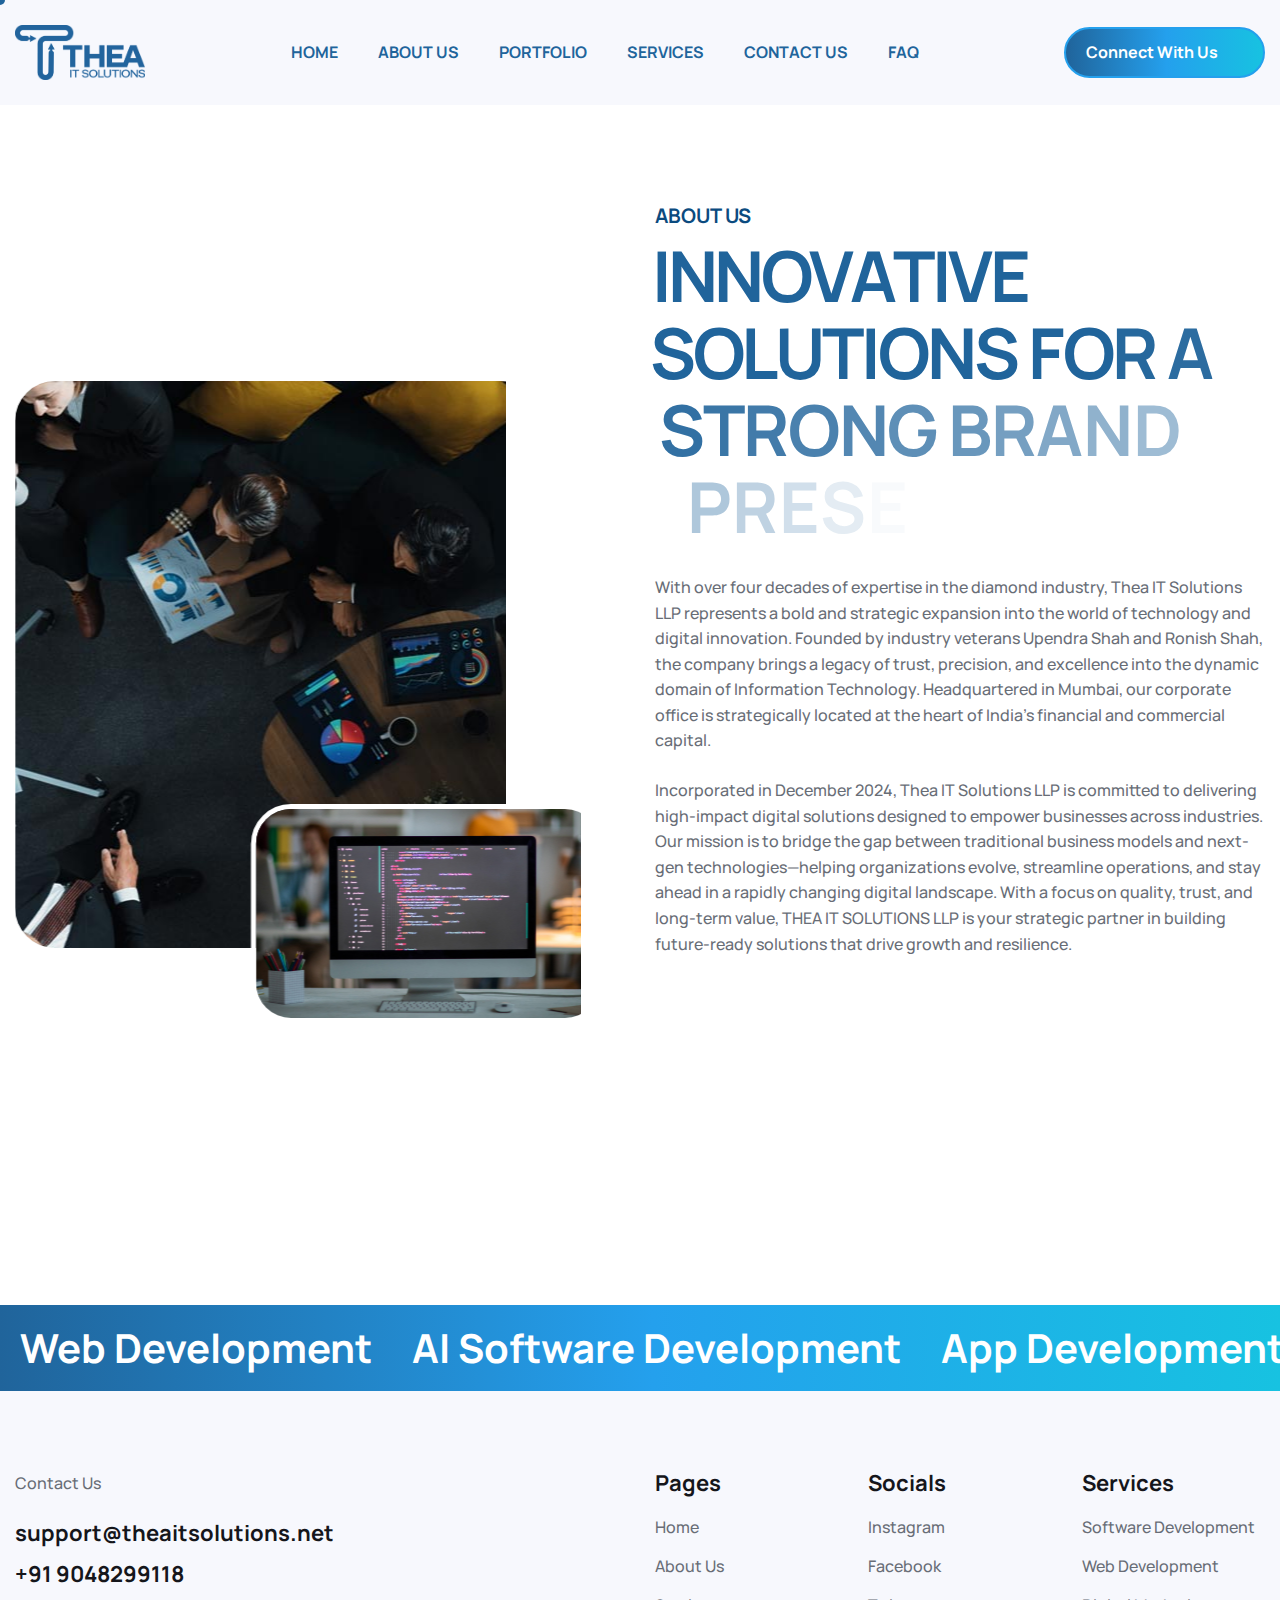
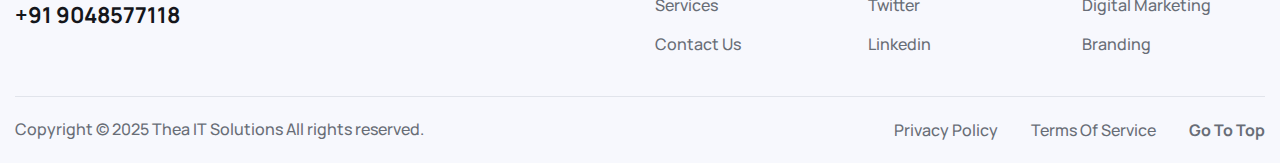
<file: about.html>
<!DOCTYPE html>
<html lang="zxx">


<head>
    <!-- Primary Meta Tags -->
    <title>Thea IT Solutions</title>
    <meta name="description"
        content="Explore the best Software company in India. To grow your business, Thea IT Solutions provides branding, marketing, and digital strategies. Get in touch with us." />
    <meta name="viewport" content="width=device-width, initial-scale=1">
    <!-- Open Graph / Facebook -->
    <meta property="og:type" content="website" />
    <meta property="og:url" content="https://theaitsolutions.net/" />
    <meta property="og:title" content="Thea IT Solutions" />
    <meta property="og:description"
        content="Explore the best Software company in India. To grow your business, Thea IT Solutions provides branding, marketing, and digital strategies. Get in touch with us." />
    <meta property="og:image" content="https://theaitsolutions.net/static/images/meta-tags.png" />

    <!-- Twitter -->
    <meta property="twitter:card" content="summary_large_image" />
    <meta property="twitter:url" content="https://theaitsolutions.net/" />
    <meta property="twitter:title" content="Thea IT Solutions" />
    <meta property="twitter:description"
        content="Explore the best Software company in India. To grow your business, Thea IT Solutions provides branding, marketing, and digital strategies. Get in touch with us." />
    <meta property="twitter:image" content="https://theaitsolutions.net/static/images/meta-tags.png" />

    <link rel="apple-touch-icon" sizes="180x180" href="/asset/favicon/apple-touch-icon.png">
    <link rel="icon" type="image/png" sizes="32x32" href="/asset/favicon/favicon-32x32.png">
    <link rel="icon" type="image/png" sizes="16x16" href="/asset/favicon/favicon-16x16.png">
    <link rel="manifest" href="/asset/favicon/site.webmanifest">
    <!-- Google Fonts Css-->
    <link rel="preconnect" href="https://fonts.googleapis.com/">
    <link rel="preconnect" href="https://fonts.gstatic.com/" crossorigin>
    <link href="https://fonts.googleapis.com/css2?family=Manrope:wght@400;500;700&amp;display=swap" rel="stylesheet">
    <link rel="stylesheet" href="https://cdnjs.cloudflare.com/ajax/libs/font-awesome/6.6.0/css/all.min.css" integrity="sha512-Kc323vGBEqzTmouAECnVceyQqyqdsSiqLQISBL29aUW4U/M7pSPA/gEUZQqv1cwx4OnYxTxve5UMg5GT6L4JJg==" crossorigin="anonymous" referrerpolicy="no-referrer"/>
    <link rel="canonical" href="https://theaitsolutions.net/about.html" />
    <!-- Bootstrap Css -->
    <link href="asset/css/bootstrap.min.css" rel="stylesheet" media="screen">
    <!-- SlickNav Css -->
    <link href="asset/css/slicknav.min.css" rel="stylesheet">
    <!-- Swiper Css -->
    <link rel="stylesheet" href="asset/css/swiper-bundle.min.css">
    <!-- Font Awesome Icon Css-->
    <link href= "https://theaitsolutions.net/asset/acss/all.css" rel="stylesheet" media="screen">
    <!-- Animated Css -->
    <link href= "asset/css/animate.css" rel="stylesheet">
    <!-- Magnific Popup Core Css File -->
    <link rel="stylesheet" href="asset/css/magnific-popup.css">
    <!-- Main Custom Css -->
    <link href= "asset/css/custom.css" rel="stylesheet" media="screen">
    <!-- Google Tag Manager -->
<script>(function(w,d,s,l,i){w[l]=w[l]||[];w[l].push({'gtm.start':
    new Date().getTime(),event:'gtm.js'});var f=d.getElementsByTagName(s)[0],
    j=d.createElement(s),dl=l!='dataLayer'?'&l='+l:'';j.async=true;j.src=
    'https://www.googletagmanager.com/gtm.js?id='+i+dl;f.parentNode.insertBefore(j,f);
    })(window,document,'script','dataLayer','GTM-PB4PJ63Q');</script>
    <!-- End Google Tag Manager -->

<!-- Google tag (gtag.js) -->
<script async src="https://www.googletagmanager.com/gtag/js?id=G-5XG02TQ6J4"></script>
<script type="application/ld+json">
    {
      "@context": "https://schema.org",
      "@type": "Organization",
      "name": "About Us",
      "url": "https://theaitsolutions.net/about/",
      "logo": "https://theaitsolutions.net/about/",
      "contactPoint": {
        "@type": "ContactPoint",
        "telephone": "",
        "contactType": "",
        "areaServed": "SA"
      }
    }
    </script>
    
<script>
  window.dataLayer = window.dataLayer || [];
  function gtag(){dataLayer.push(arguments);}
  gtag('js', new Date());

  gtag('config', 'G-5XG02TQ6J4');
</script>

    
</head>
<body class="tt-magic-cursor">

    <!-- Preloader Start -->
	<div class="preloader">
        <div class="loading-container">
            <div class="loading"></div>
            <div id="loading-icon"><img src="/asset/images/logo/logo_white.png"alt="SEO Agency in India"></div>
        </div>
    </div>
	<!-- Preloader End -->

	<!-- Magic Cursor Start -->
	<div id="magic-cursor">
		<div id="ball"></div>
	</div>
	<!-- Magic Cursor End -->

    <!-- Header Start -->


    <header class="main-header">
        <div class="header-sticky">
            <nav class="navbar navbar-expand-lg">
                <div class="container">
                    <!-- Logo Start -->
                    <a class="navbar-brand" href="index.html">
                        <img src="/asset/images/logo/logo_main.png" alt="Thea Logo">
                    </a>
                    <!-- Logo End -->

                    <!-- Main Menu Start -->
                    <div class="collapse navbar-collapse main-menu">
                        <div class="nav-menu-wrapper">
                            <ul class="navbar-nav mr-auto" id="menu" name="menu-bar">
                                <li class="nav-item "><a class="nav-link" href="index.html">HOME</a>

                                </li>
                                <li class="nav-item"><a class="nav-link" href="about.html">ABOUT US</a></li>


                                <li class="nav-item"><a class="nav-link" href="portfolio.html">PORTFOLIO</a></li>
                               <!--  <li class="nav-item"><a class="nav-link" href="blog.html">Blog</a></li> -->
                                <li class="nav-item"><a class="nav-link" href="services.html">SERVICES</a></li>

                                <li class="nav-item"><a class="nav-link" href="contact-us.html">CONTACT US</a></li>
                                <li class="nav-item"><a class="nav-link" href="/faq.html">FAQ</a></li>

                                <!-- <ul>                                        
                                        <li class="nav-item"><a class="nav-link" href="service-single.html">service details</a></li>
                                        <li class="nav-item"><a class="nav-link" href="portfolio-single.html">portfolio details </a></li>

                                        <li class="nav-item"><a class="nav-link" href="faqs.html">FAQ</a></li>
                                        <li class="nav-item"><a class="nav-link" href="404.html">404</a></li>
                                    </ul> -->
                                </li>
                                <!-- <li class="nav-item highlighted-menu"><a class="nav-link" href="contact-us.html">free consultation</a></li>                                -->
                            </ul>
                        </div>
                        <!-- Let’s Start Button Start -->
                        <div class="header-btn d-inline-flex">
                            <a href="https://api.whatsapp.com/send?phone=919048299118
                            &text=Hello!" class="btn-default">Connect with us</a>
                        </div>
                        <!-- Let’s Start Button End -->
                    </div>
                    <!-- Main Menu End -->

                    <div class="navbar-toggle"></div>
                </div>
            </nav>
            <div class="responsive-menu"></div>
        </div>
    </header>
    <!-- Header End -->

    <!-- Page Header Start -->
	<!-- <div class="page-header">
		<div class="container">
			<div class="row">
				<div class="col-lg-12">
					
					<div class="page-header-box">
						<h1 class="text-anime-style-3">About Us</h1>
						<nav class="wow fadeInUp" data-wow-delay="0.25s">
							<ol class="breadcrumb">
								<li class="breadcrumb-item"><a href="#">home</a></li>
								<li class="breadcrumb-item active" aria-current="page">about us</li>
							</ol>
						</nav>
					</div>
					
				</div>
			</div>
		</div>
	</div> -->
	<!-- Page Header End -->

    <!-- Page About Section Start -->
    <div class="page-about">
        <div class="container">
            <div class="row align-items-center">
                <div class="col-lg-6">
                    <!-- About Us Image Start -->
                    <div class="page-about-image">
                        <div class="about-img-1">
                            <figure class="image-anime reveal">
                                <img src="asset/images/sitting&#32;round.jpeg" alt="Top Marketing Companies in India
                                ">
                            </figure>
                        </div>
                        <div class="about-img-2">
                            <figure class="image-anime reveal">
                                <img src="asset/images/page-about-2.jpg" alt="Best SEO Agency in Saudi India">
                            </figure>
                        </div>
                    </div>
                    <!-- About Us Image End -->
                </div>

                <div class="col-lg-6">
                    <!-- About Us Content Start -->
                    <div class="about-content">
                        <!-- Section Title Start -->
                        <div class="section-title">
                            <h3 class="wow fadeInUp">about us</h3>
                            <h2 class="text-anime-style-3">Innovative Solutions for a Strong Brand Presence</h2>
                        </div>
                        <!-- Section Title End -->
                        <p class="wow fadeInUp" data-wow-delay="0.25s">With over four decades of expertise in the diamond industry, Thea IT Solutions LLP represents a bold and strategic expansion into the world of technology and digital innovation. Founded by industry veterans Upendra Shah and Ronish Shah, the company brings a legacy of trust, precision, and excellence into the dynamic domain of Information Technology. Headquartered in Mumbai, our corporate office is strategically located at the heart of India’s financial and commercial capital.</p>
                        <p class="wow fadeInUp" data-wow-delay="0.5s">Incorporated in December 2024, Thea IT Solutions LLP is committed to delivering high-impact digital solutions designed to empower businesses across industries. <br>
                        Our mission is to bridge the gap between traditional business models and next-gen technologies—helping organizations evolve, streamline operations, and stay ahead in a rapidly changing digital landscape. With a focus on quality, trust, and long-term value, THEA IT SOLUTIONS LLP is your strategic partner in building future-ready solutions that drive growth and resilience.</a></p>
                        
                        <ul class="wow fadeInUp" data-wow-delay="0.75s">
                            <li> Enterprise Software Development
                            </li>
                            <li> Cloud Solutions & Infrastructure Management
                            </li>
                            <li> AI & Data-Driven Insights
                            </li>
                            <li> Custom ERP & CRM Implementations
                            </li>
                            <li> Digital Transformation Strategy
                            </li>
                        </ul>
                    </div>
                    <!-- About Us Content End -->
                </div>
            </div>
        </div>
    </div>
    <!-- Page About Section End -->

    <!-- Why Choose Us Section Start -->
    
    <!-- Why Choose Us Section End -->

    <!-- Exclusive Partners Section Start -->
    
    <!-- Exclusive Partners Section End -->

    <!-- Overview Comapny Section Start -->
    <!-- <div class="overview-company">
        <div class="container">
            <div class="row section-row align-items-center">
                <div class="col-lg-12">
                  
                    <div class="section-title">
                        <h3 class="wow fadeInUp">ourview comapny</h3>
                        <h2 class="text-anime-style-3">Stats that matter</h2>
                    </div>
                    
                </div>
            </div>

            <div class="row">

                <div class="col-lg-3 col-md-6">
                    
                    <div class="counter-box">
                        <h3><span class="counter">7</span><em>+</em></h3>
						<p>Clients</p>
                    </div>
                    
                </div>

                <div class="col-lg-3 col-md-6">
                 
                    <div class="counter-box">
                        <h3><span class="counter">7</span><em>+</em> years</h3>
						<p>Experience</p>
                    </div>
                 
                </div>

                <div class="col-lg-3 col-md-6">
                  >
                    <div class="counter-box">
                        <h3><span class="counter">8</span><em>+</em></h3>
						<p>Projects</p>
                    </div>
                
                </div>
            </div>
        </div>
    </div> -->
    <!-- Overview Comapny Section End -->

    <!-- Our Team Section Start -->
   
    <!-- Our Team Section End -->

    <!-- Scrolling Ticker Section Start -->
    <div class="scrolling-ticker">
        <div class="scrolling-ticker-box">
            <div class="scrolling-content">
                <span><i class="fa-solid fa-circle"></i>Web Development</span>
                <span><i class="fa-solid fa-circle"></i>AI Software Development</span>
                <span><i class="fa-solid fa-circle"></i>App Development</span>
                <span><i class="fa-solid fa-circle"></i>Digital Marketing</span>
                <span><i class="fa-solid fa-circle"></i>SEO Optimization</span>
                <span><i class="fa-solid fa-circle"></i>Graphics Design</span>
                <span><i class="fa-solid fa-circle"></i>Branding</span>
            </div>

            <div class="scrolling-content">
                <span><i class="fa-solid fa-circle"></i>Web Development</span>
                <span><i class="fa-solid fa-circle"></i>AI Software Development</span>
                <span><i class="fa-solid fa-circle"></i>App Development</span>
                <span><i class="fa-solid fa-circle"></i>Digital Marketing</span>
                <span><i class="fa-solid fa-circle"></i>SEO Optimization</span>
                <span><i class="fa-solid fa-circle"></i>Graphics Design</span>
                <span><i class="fa-solid fa-circle"></i>Branding</span>
            </div>
        </div>
    </div>
    <!-- Scrolling Ticker Section End -->

    <!-- clients testimonials Section Start -->
	
    <!-- clients testimonials Section End -->

     <!-- Footer Start -->
    <footer class="main-footer">
        <div class="container">
            <div class="row">
                <div class="col-md-12">
                    <!-- Mega Footer Start -->
                    <div class="mega-footer">
                        <div class="row">
                            <div class="col-lg-6 col-md-12">
                                <!-- Footer About Start -->
                                <div class="footer-about">

                                    <p>Contact Us</p>
                                    <ul>
                                        <li><a href="mailto:support@theaitsolutions.net">support@theaitsolutions.net</a></li>
                                        <li><a href="tel:919048299118">+91 9048299118
                                            </a></li>
                                        <li><a href="tel:919048577118">+91 9048577118

                                            </a></li>
                                    </ul>
                                </div>
                                <!-- Footer About End -->
                            </div>

                            <div class="col-lg-2 col-md-4">
                                <!-- Footer Links Start -->
                                <div class="footer-links">
                                    <h2>Pages</h2>
                                    <ul>
                                        <li><a href="index.html">Home</a></li>
                                        <li><a href="about.html">About Us</a></li>
										<li><a href="services.html">Services</a></li>
                                        <li><a href="contact-us.html">Contact Us</a></li>
                                    </ul>
                                </div>
                                <!-- Footer Links End -->
                            </div>

                            <div class="col-lg-2 col-md-4">
                                <!-- Footer Links Start -->
                                <div class="footer-links">
                                    <h2>Socials</h2>
                                    <ul>
                                        <li><a href="https://www.instagram.com/theaitsolutions
                                            ">instagram</a></li>
                                        <li><a href="https://www.facebook.com/theaitsolutions">facebook</a></li>
                                        <li><a href="#">twitter</a>
                                        </li>
                                        <li><a href="https://www.linkedin.com/company/theaitsolutions/
                                            ">linkedin</a></li>
                                    </ul>
                                </div>
                                <!-- Footer Links End -->
                            </div>

                            <div class="col-lg-2 col-md-4">
                                <!-- Footer Links Start -->
                                <div class="footer-links">
                                    <h2>Services</h2>
                                    <ul>
                                        <li><a href="/services.html">Software development</a></li>

                                        <li><a href="https://theaitsolutions.net/services.html">Web development</a></li>
                                        <li><a href="services.html">Digital Marketing</a></li>
                                        <li><a href="https://theaitsolutions.net/services.html">Branding</a></li>

                                    </ul>
                                </div>
                                <!-- Footer Links End -->
                            </div>
                        </div>
                    </div>
                    <!-- Mega Footer End -->

                    <!-- Copyright Footer Start -->
                    <div class="footer-copyright">
                        <div class="row align-items-center">
                            <div class="col-lg-6">
                                <!-- Footer Copyright Content Start -->
                                <div class="footer-copyright-text">
                                    <p>Copyright © 2025 Thea IT Solutions All rights reserved.</p>
                                </div>
                                <!-- Footer Copyright Content End -->
                            </div>
                            <div class="col-lg-6">
                                <!-- Footer Policy Links Start -->
                                <div class="footer-policy-links">
                                    <ul>
                                        <li><a href="index.html#">privacy policy</a></li>
                                        <li><a href="index.html#">terms of service</a></li>
                                        <li class="highlighted"><a href="index.html#top">go to top</a></li>
                                    </ul>
                                </div>
                                <!-- Footer Policy Links End -->
                            </div>
                        </div>
                    </div>
                    <!-- Copyright Footer End -->
                </div>
            </div>
        </div>
    </footer>
    <!-- Footer End -->

    <!-- Jquery Library File -->
    <script src= "asset/js/jquery-3.7.1.min.js"></script>
    <!-- Bootstrap js file -->
    <script src= "asset/js/bootstrap.min.js"></script>
    <!-- Validator js file -->
    <script src="asset/js/validator.min.js"></script>
    <!-- SlickNav js file -->
    <script src= "asset/js/jquery.slicknav.js"></script>
    <!-- Swiper js file -->
    <script src= "asset/js/swiper-bundle.min.js"></script>
    <!-- Counter js file -->
    <script src="asset/js/jquery.waypoints.min.js"></script>
    <script src="asset/js/jquery.counterup.min.js"></script>
    <!-- Isotop js file -->
    <script src= "asset/js/isotope.min.js"></script>
    <!-- Magnific js file -->
    <script src= "asset/js/jquery.magnific-popup.min.js"></script>
    <!-- SmoothScroll -->
    <script src="asset/js/SmoothScroll.js"></script>
    <!-- MagicCursor js file -->
    <script src="asset/js/gsap.min.js"></script>
    <script src= "asset/js/magiccursor.js"></script>
    <!-- Text Effect js file -->
    <script src= "asset/js/SplitText.js"></script>
    <script src="asset/js/ScrollTrigger.min.js"></script>
    <!-- Wow js file -->
    <script src="asset/js/wow.js"></script>
    <!-- Main Custom js file -->
    <script src="asset/js/function.js"></script>
    <!-- Google Tag Manager (noscript) -->
<noscript><iframe src="https://www.googletagmanager.com/ns.html?id=GTM-PB4PJ63Q"
    height="0" width="0" style="display:none;visibility:hidden"></iframe></noscript>
    <!-- End Google Tag Manager (noscript) -->
</body>


</html>
</file>
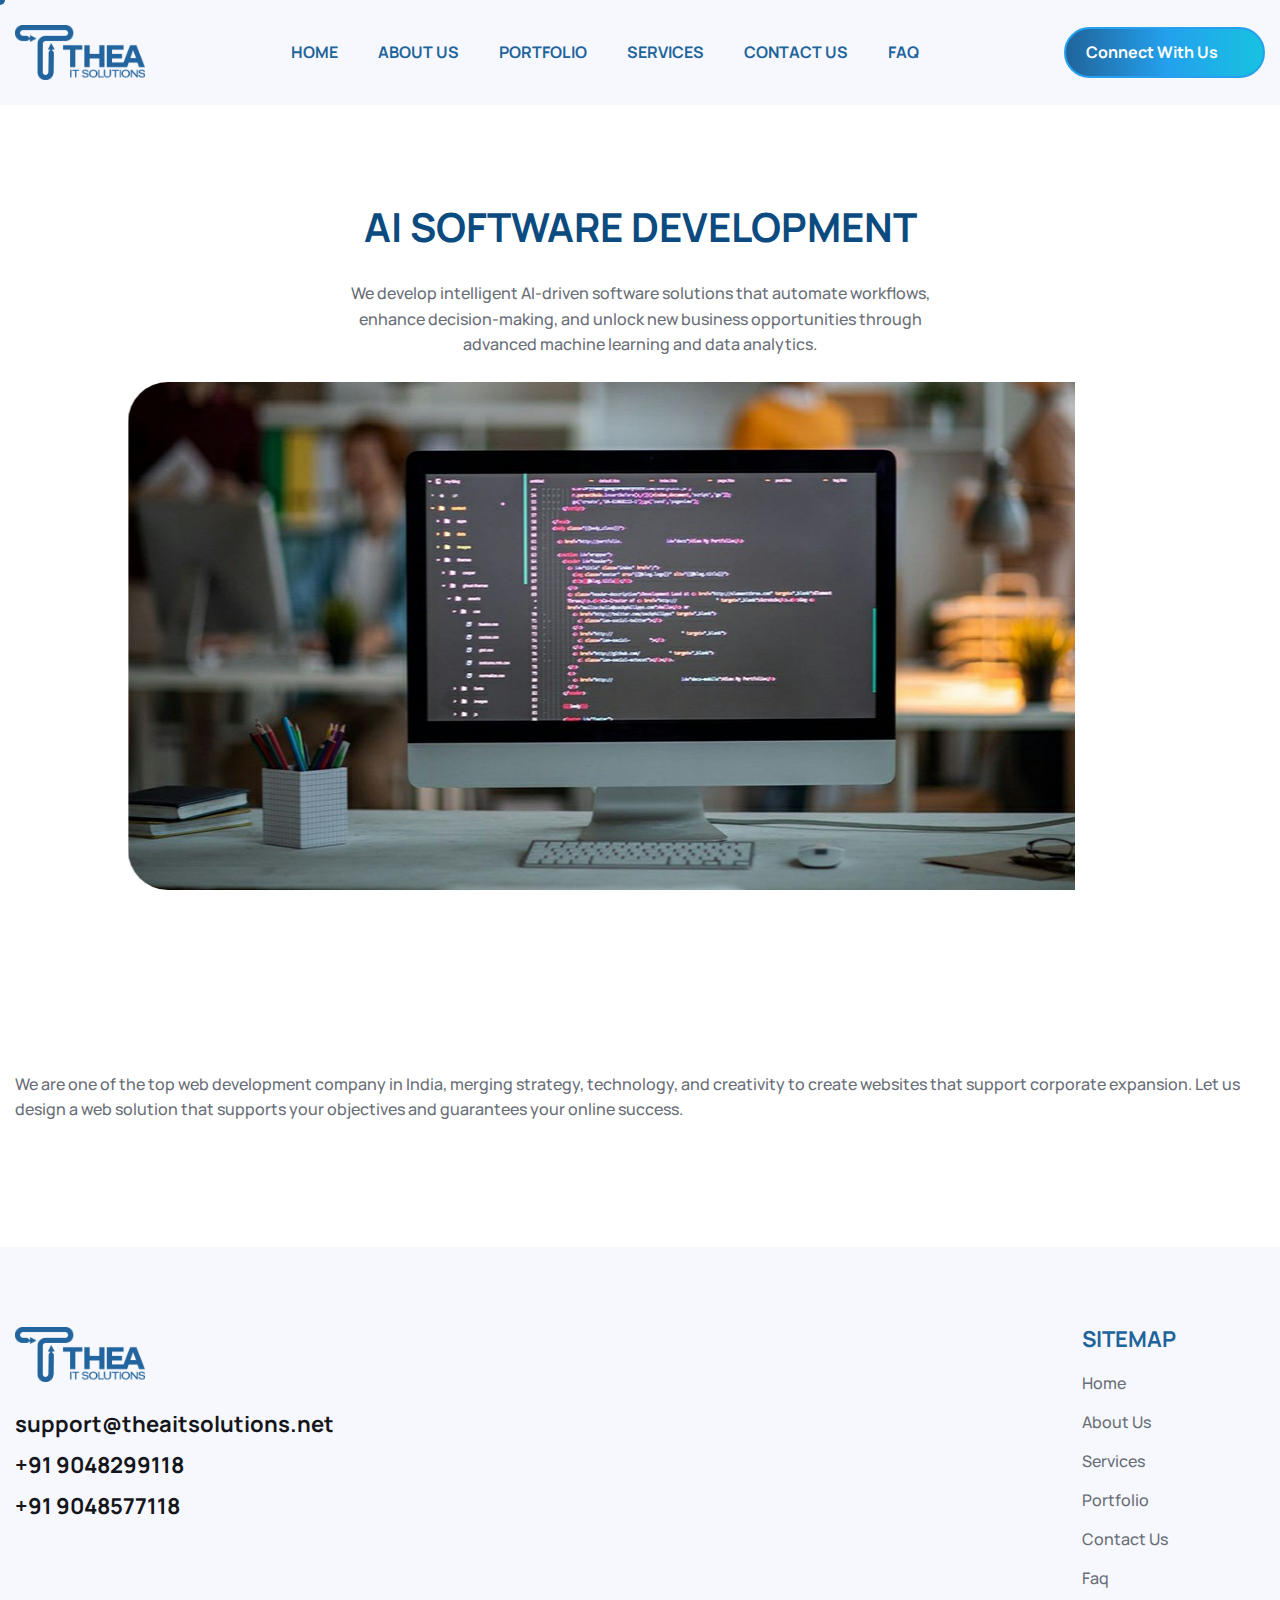
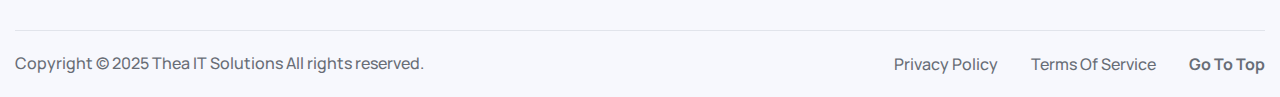
<file: aisoftwaredevelopment.html>
<!DOCTYPE html>
<html lang="zxx">


<head>
    <!-- Primary Meta Tags -->
    <title>Thea IT Solutions</title>
    <meta name="description"
        content="Explore the best Software company in India. To grow your business, Thea IT Solutions provides branding, marketing, and digital strategies. Get in touch with us." />
    <meta name="viewport" content="width=device-width, initial-scale=1">
    <!-- Open Graph / Facebook -->
    <meta property="og:type" content="website" />
    <meta property="og:url" content="https://theaitsolutions.net/" />
    <meta property="og:title" content="Thea IT Solutions" />
    <meta property="og:description"
        content="Explore the best Software company in India. To grow your business, Thea IT Solutions provides branding, marketing, and digital strategies. Get in touch with us." />
    <meta property="og:image" content="https://theaitsolutions.net/static/images/meta-tags.png" />

    <!-- Twitter -->
    <meta property="twitter:card" content="summary_large_image" />
    <meta property="twitter:url" content="https://theaitsolutions.net/" />
    <meta property="twitter:title" content="Thea IT Solutions" />
    <meta property="twitter:description"
        content="Explore the best Software company in India. To grow your business, Thea IT Solutions provides branding, marketing, and digital strategies. Get in touch with us." />
    <meta property="twitter:image" content="https://theaitsolutions.net/static/images/meta-tags.png" />

    <link rel="apple-touch-icon" sizes="180x180" href="/asset/favicon/apple-touch-icon.png">
    <link rel="icon" type="image/png" sizes="32x32" href="/asset/favicon/favicon-32x32.png">
    <link rel="icon" type="image/png" sizes="16x16" href="/asset/favicon/favicon-16x16.png">
    <link rel="manifest" href="/asset/favicon/site.webmanifest">
    <!-- Google Fonts Css-->
    <link rel="preconnect" href="https://fonts.googleapis.com/">
    <link rel="preconnect" href="https://fonts.gstatic.com/" crossorigin>
    <link href="https://fonts.googleapis.com/css2?family=Manrope:wght@400;500;700&amp;display=swap" rel="stylesheet">
    <link rel="stylesheet" href="https://cdnjs.cloudflare.com/ajax/libs/font-awesome/6.6.0/css/all.min.css"
        integrity="sha512-Kc323vGBEqzTmouAECnVceyQqyqdsSiqLQISBL29aUW4U/M7pSPA/gEUZQqv1cwx4OnYxTxve5UMg5GT6L4JJg=="
        crossorigin="anonymous" referrerpolicy="no-referrer" />
    <link rel="canonical" href="web-development.html" />
    <!-- Bootstrap Css -->
    <link href="asset/css/bootstrap.min.css" rel="stylesheet" media="screen">
    <!-- SlickNav Css -->
    <link href="asset/css/slicknav.min.css" rel="stylesheet">
    <!-- Swiper Css -->
    <link rel="stylesheet" href="asset/css/swiper-bundle.min.css">
    <!-- Font Awesome Icon Css-->
    <link href="asset/css/all.css" rel="stylesheet" media="screen">
    <!-- Animated Css -->
    <link href="asset/css/animate.css" rel="stylesheet">
    <!-- Magnific Popup Core Css File -->
    <link rel="stylesheet" href="asset/css/magnific-popup.css">
    <!-- Main Custom Css -->
    <link href="asset/css/custom.css" rel="stylesheet" media="screen">
    <!-- Google Tag Manager -->
<script>(function(w,d,s,l,i){w[l]=w[l]||[];w[l].push({'gtm.start':
new Date().getTime(),event:'gtm.js'});var f=d.getElementsByTagName(s)[0],
j=d.createElement(s),dl=l!='dataLayer'?'&l='+l:'';j.async=true;j.src=
'https://www.googletagmanager.com/gtm.js?id='+i+dl;f.parentNode.insertBefore(j,f);
})(window,document,'script','dataLayer','GTM-PKZFL6JG');</script>
<!-- End Google Tag Manager -->


     

</head>

<body class="tt-magic-cursor">
    <style>
        #gradin {

            position: relative;
            /* Position the text element */
            font-weight: bold;
            /* Make the text bold */
            background: linear-gradient(to right, #20649b 0%, #0fe3f6 51%, #20649b 100%);
            -webkit-background-clip: text;
            -webkit-text-fill-color: transparent;
        }
    </style>

    <!-- Preloader Start -->
    <div class="preloader">
        <div class="loading-container">
            <div class="loading"></div>
            <div id="loading-icon"><img src="/asset/images/logo/logo_white.png" alt="Digital Marketing in India"></div>
        </div>
    </div>
    <!-- Preloader End -->

    <!-- Magic Cursor Start -->
    <div id="magic-cursor">
        <div id="ball"></div>
    </div>
    <!-- Magic Cursor End -->

  <!-- Header Start -->


    <header class="main-header">
        <div class="header-sticky">
            <nav class="navbar navbar-expand-lg">
                <div class="container">
                    <!-- Logo Start -->
                    <a class="navbar-brand" href="index.html">
                        <img src="/asset/images/logo/logo_main.png" alt="Thea Logo">
                    </a>
                    <!-- Logo End -->

                    <!-- Main Menu Start -->
                    <div class="collapse navbar-collapse main-menu">
                        <div class="nav-menu-wrapper">
                            <ul class="navbar-nav mr-auto" id="menu" name="menu-bar">
                                <li class="nav-item "><a class="nav-link" href="index.html">HOME</a>

                                </li>
                                <li class="nav-item"><a class="nav-link" href="about.html">ABOUT US</a></li>


                                <li class="nav-item"><a class="nav-link" href="portfolio.html">PORTFOLIO</a></li>
                               <!--  <li class="nav-item"><a class="nav-link" href="blog.html">Blog</a></li> -->
                                <li class="nav-item"><a class="nav-link" href="services.html">SERVICES</a></li>

                                <li class="nav-item"><a class="nav-link" href="contact-us.html">CONTACT US</a></li>
                                <li class="nav-item"><a class="nav-link" href="/faq.html">FAQ</a></li>

                                <!-- <ul>                                        
                                        <li class="nav-item"><a class="nav-link" href="service-single.html">service details</a></li>
                                        <li class="nav-item"><a class="nav-link" href="portfolio-single.html">portfolio details </a></li>

                                        <li class="nav-item"><a class="nav-link" href="faqs.html">FAQ</a></li>
                                        <li class="nav-item"><a class="nav-link" href="404.html">404</a></li>
                                    </ul> -->
                                </li>
                                <!-- <li class="nav-item highlighted-menu"><a class="nav-link" href="contact-us.html">free consultation</a></li>                                -->
                            </ul>
                        </div>
                        <!-- Let’s Start Button Start -->
                        <div class="header-btn d-inline-flex">
                            <a href="https://api.whatsapp.com/send?phone=919048299118
                            &text=Hello!" class="btn-default">Connect with us</a>
                        </div>
                        <!-- Let’s Start Button End -->
                    </div>
                    <!-- Main Menu End -->

                    <div class="navbar-toggle"></div>
                </div>
            </nav>
            <div class="responsive-menu"></div>
        </div>
    </header>
    <!-- Header End -->


    
	<!-- Page Header End -->

    <!-- Single Service Page Start -->
    
    <div class="page-service-single">
        <div class="container">
					<!-- Service Content Start -->
					<div class="service-single-content">
                        <div class="service-entry-first" >
							
							<h1 class="wow fadeInUp" data-wow-delay="0.5s" >
                                AI Software Development
                            </h1>
                           
						</div>
                        <div class="service-main">
                        <div class="service-ptag">
                            <p>We develop intelligent AI-driven software solutions that automate workflows, enhance decision-making, and unlock new business opportunities through advanced machine learning and data analytics.
                            </p>
                        </div>
                       </div>
						<!-- Service Featured Image Start -->
						<div class="service-featured-image">
							<figure class="image-anime reveal">
								<img src="asset/images/service-img-1.jpg" alt="Seo Company In India">
							</figure>
						</div>
						<!-- Service Featured Image End -->
                            <div class="about-content">
                       
                        <ul class="wow fadeInUp" data-wow-delay="1s">
                            <li> Custom AI Solutions
                            </li>
                            <li>Machine Learning Development
                            </li>
                            <li>Model Training & Optimization
                            </li>
                            <li> AI Integration 
                            </li>
                            <li>Ongoing Support & Maintenance
                            </li>
                        </ul>

                    </div>
                            <p>
                                We are one of the top web development company in India, merging strategy, technology, and creativity to create websites that support corporate expansion. Let us design a web solution that supports your objectives and guarantees your online success.
                            </p>
						</div>
						<!-- Service Entry Content End -->
					</div>
					<!-- Service Content End -->        
        </div>
    </div>


 <!-- Footer Start -->
     <footer class="main-footer">
        <div class="container">
            <div class="row">
                <div class="col-md-12">
                    <!-- Mega Footer Start -->
                    <div class="mega-footer">
                        <div class="row">
                            <div class="col-lg-6 col-md-12">
                                <!-- Footer About Start -->
                                <div class="footer-about">
                                    <figure class="navbar-brand">
										<img src="/asset/images/logo/logo_main.png" alt="">
									</figure>
                                      
                                    <ul>
                                        <li><a href="mailto:support@theaitsolutions.net">support@theaitsolutions.net</a></li>
                                        <li><a href="tel:919048299118">+91 9048299118
                                            </a></li>
                                        <li><a href="tel:919048577118">+91 9048577118

                                            </a></li>
                                    </ul>
                                </div>
                                <!-- Footer About End -->
                            </div>

                           


                            <div class="col-lg-2 col-md-4">
                                <!-- Footer Links Start -->
                                 
                                <!-- Footer Links End -->
                            </div>
                            <div class="col-lg-2 col-md-4">
                                <!-- Footer Links Start -->
                                 
                                <!-- Footer Links End -->
                            </div>
                            
                             <div class="col-lg-2 col-md-4">
                                <!-- Footer Links Start -->
                                <div class="footer-links">
                                     <h2 style="color: #20649b;">SITEMAP</h2>
                                    <ul>
                                        <li><a href="index.html">Home</a></li>
                                        <li><a href="about.html">About Us</a></li>
										<li><a href="services.html">Services</a></li>
                                        <li><a href="/portfolio.html">Portfolio</a></li>
                                        <li><a href="contact-us.html">Contact Us</a></li>
                                        <li><a href="/faq.html">Faq</a></li>
                                    </ul>
                                </div>
                                <!-- Footer Links End -->
                            </div>
                        </div>
                    </div>
                    <!-- Mega Footer End -->

                    <!-- Copyright Footer Start -->
                    <div class="footer-copyright">
                        <div class="row align-items-center">
                            <div class="col-lg-6">
                                <!-- Footer Copyright Content Start -->
                                <div class="footer-copyright-text">
                                      <p>Copyright &copy;  2025 Thea IT Solutions All rights reserved.</p>
                                </div>
                                <!-- Footer Copyright Content End -->
                            </div>
                            <div class="col-lg-6">
                                <!-- Footer Policy Links Start -->
                                <div class="footer-policy-links">
                                    <ul>
                                        <li><a href="index.html#">privacy policy</a></li>
                                        <li><a href="index.html#">terms of service</a></li>
                                        <li class="highlighted"><a href="#top">go to top</a></li>
                                    </ul>
                                </div>
                                <!-- Footer Policy Links End -->
                            </div>
                        </div>
                    </div>
                    <!-- Copyright Footer End -->
                </div>
            </div>
        </div>
    </footer>
    <!-- Footer End -->

    <!-- Jquery Library File -->
    <script src="asset/js/jquery-3.7.1.min.js"></script>
    <!-- Bootstrap js file -->
    <script src="asset/js/bootstrap.min.js"></script>
    <!-- Validator js file -->
    <script src="asset/js/validator.min.js"></script>
    <!-- SlickNav js file -->
    <script src="asset/js/jquery.slicknav.js"></script>
    <!-- Swiper js file -->
    <script src="asset/js/swiper-bundle.min.js"></script>
    <!-- Counter js file -->
    <script src="asset/js/jquery.waypoints.min.js"></script>
    <script src="asset/js/jquery.counterup.min.js"></script>
    <!-- Isotop js file -->
    <script src="asset/js/isotope.min.js"></script>
    <!-- Magnific js file -->
    <script src="asset/js/jquery.magnific-popup.min.js"></script>
    <!-- SmoothScroll -->
    <script src="asset/js/SmoothScroll.js"></script>
    <!-- MagicCursor js file -->
    <script src="asset/js/gsap.min.js"></script>
    <script src="asset/js/magiccursor.js"></script>
    <!-- Text Effect js file -->
    <script src="asset/js/SplitText.js"></script>
    <script src="asset/js/ScrollTrigger.min.js"></script>
    <!-- Wow js file -->
    <script src="asset/js/wow.js"></script>
    <!-- Main Custom js file -->
    <script src="asset/js/function.js"></script>
    <!-- Google Tag Manager (noscript) -->
<noscript><iframe src="https://www.googletagmanager.com/ns.html?id=GTM-PKZFL6JG"
height="0" width="0" style="display:none;visibility:hidden"></iframe></noscript>
<!-- End Google Tag Manager (noscript) -->
</body>

<!-- Mirrored from demo.awaikenthemes.com/html-preview/weebix/ by HTTrack Website Copier/3.x [XR&CO'2014], Mon, 19 Aug 2024 05:22:37 GMT -->

</html>
</file>
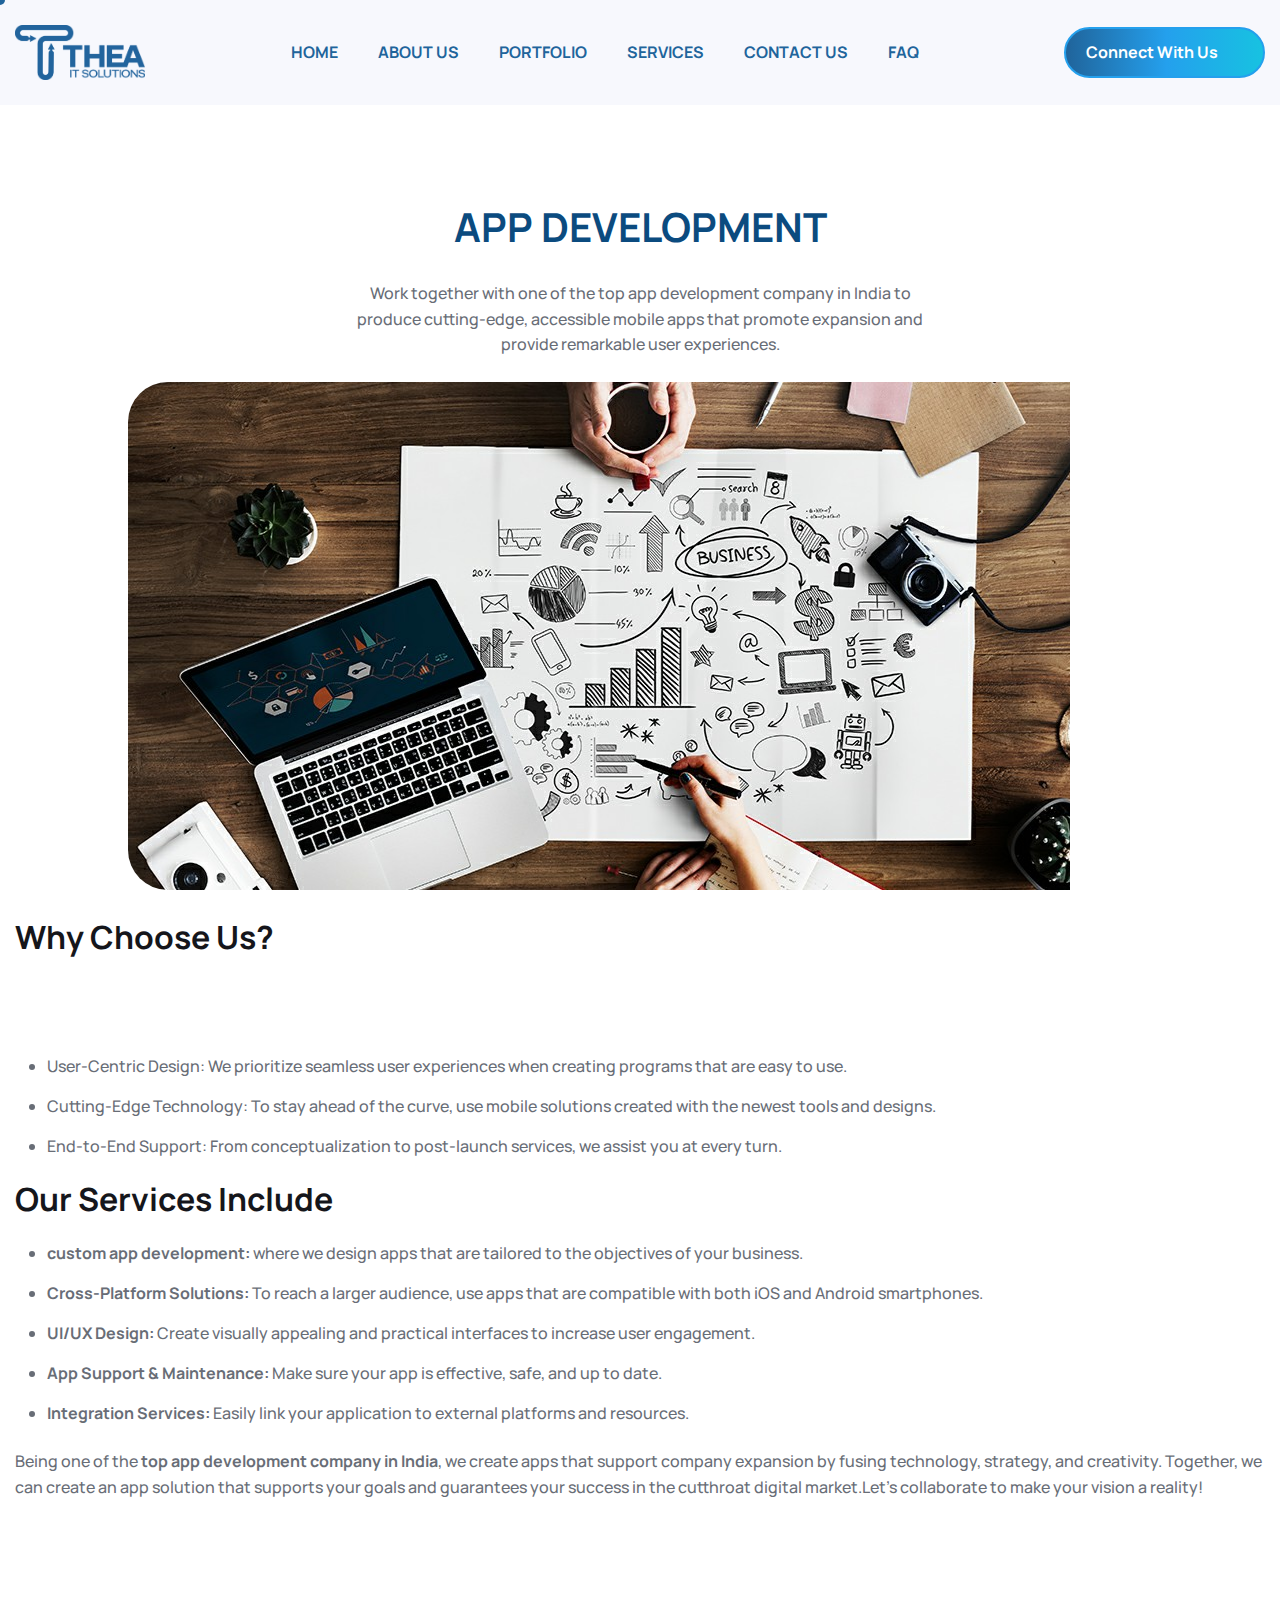
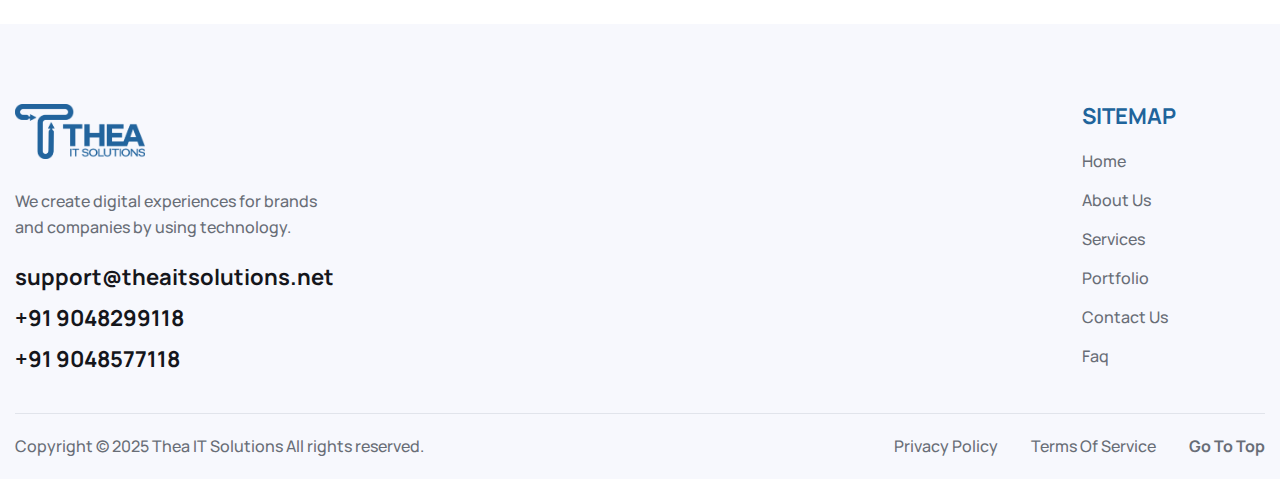
<file: app-development.html>
<!DOCTYPE html>
<html lang="zxx">


<head>
    <!-- Primary Meta Tags -->
    <title>Thea IT Solutions</title>
    <meta name="description"
        content="Explore the best Software company in India. To grow your business, Thea IT Solutions provides branding, marketing, and digital strategies. Get in touch with us." />
    <meta name="viewport" content="width=device-width, initial-scale=1">
    <!-- Open Graph / Facebook -->
    <meta property="og:type" content="website" />
    <meta property="og:url" content="https://theaitsolutions.net/" />
    <meta property="og:title" content="Thea IT Solutions" />
    <meta property="og:description"
        content="Explore the best Software company in India. To grow your business, Thea IT Solutions provides branding, marketing, and digital strategies. Get in touch with us." />
    <meta property="og:image" content="https://theaitsolutions.net/static/images/meta-tags.png" />

    <!-- Twitter -->
    <meta property="twitter:card" content="summary_large_image" />
    <meta property="twitter:url" content="https://theaitsolutions.net/" />
    <meta property="twitter:title" content="Thea IT Solutions" />
    <meta property="twitter:description"
        content="Explore the best Software company in India. To grow your business, Thea IT Solutions provides branding, marketing, and digital strategies. Get in touch with us." />
    <meta property="twitter:image" content="https://theaitsolutions.net/static/images/meta-tags.png" />

    <link rel="apple-touch-icon" sizes="180x180" href="/asset/favicon/apple-touch-icon.png">
    <link rel="icon" type="image/png" sizes="32x32" href="/asset/favicon/favicon-32x32.png">
    <link rel="icon" type="image/png" sizes="16x16" href="/asset/favicon/favicon-16x16.png">
    <link rel="manifest" href="/asset/favicon/site.webmanifest">
    <!-- Google Fonts Css-->
    <link rel="preconnect" href="https://fonts.googleapis.com/">
    <link rel="preconnect" href="https://fonts.gstatic.com/" crossorigin>
    <link href="https://fonts.googleapis.com/css2?family=Manrope:wght@400;500;700&amp;display=swap" rel="stylesheet">
    <link rel="stylesheet" href="https://cdnjs.cloudflare.com/ajax/libs/font-awesome/6.6.0/css/all.min.css"
        integrity="sha512-Kc323vGBEqzTmouAECnVceyQqyqdsSiqLQISBL29aUW4U/M7pSPA/gEUZQqv1cwx4OnYxTxve5UMg5GT6L4JJg=="
        crossorigin="anonymous" referrerpolicy="no-referrer" />
    <link rel="canonical" href="app-development.html" />
    <!-- Bootstrap Css -->
    <link href="asset/css/bootstrap.min.css" rel="stylesheet" media="screen">
    <!-- SlickNav Css -->
    <link href="asset/css/slicknav.min.css" rel="stylesheet">
    <!-- Swiper Css -->
    <link rel="stylesheet" href="asset/css/swiper-bundle.min.css">
    <!-- Font Awesome Icon Css-->
    <link href="asset/css/all.css" rel="stylesheet" media="screen">
    <!-- Animated Css -->
    <link href="asset/css/animate.css" rel="stylesheet">
    <!-- Magnific Popup Core Css File -->
    <link rel="stylesheet" href="asset/css/magnific-popup.css">
    <!-- Main Custom Css -->
    <link href="asset/css/custom.css" rel="stylesheet" media="screen">
    <!-- Google Tag Manager -->
<script>(function(w,d,s,l,i){w[l]=w[l]||[];w[l].push({'gtm.start':
new Date().getTime(),event:'gtm.js'});var f=d.getElementsByTagName(s)[0],
j=d.createElement(s),dl=l!='dataLayer'?'&l='+l:'';j.async=true;j.src=
'https://www.googletagmanager.com/gtm.js?id='+i+dl;f.parentNode.insertBefore(j,f);
})(window,document,'script','dataLayer','GTM-PKZFL6JG');</script>
<!-- End Google Tag Manager -->


     

</head>

<body class="tt-magic-cursor">
    <style>
        #gradin {

            position: relative;
            /* Position the text element */
            font-weight: bold;
            /* Make the text bold */
            background: linear-gradient(to right, #20649b 0%, #0fe3f6 51%, #20649b 100%);
            -webkit-background-clip: text;
            -webkit-text-fill-color: transparent;
        }
    </style>

    <!-- Preloader Start -->
    <div class="preloader">
        <div class="loading-container">
            <div class="loading"></div>
            <div id="loading-icon"><img src="/asset/images/logo/logo_white.png" alt="App Development Companies In India"></div>
        </div>
    </div>
    <!-- Preloader End -->

    <!-- Magic Cursor Start -->
    <div id="magic-cursor">
        <div id="ball"></div>
    </div>
    <!-- Magic Cursor End -->

    <!-- Header Start -->


    <header class="main-header">
        <div class="header-sticky">
            <nav class="navbar navbar-expand-lg">
                <div class="container">
                    <!-- Logo Start -->
                    <a class="navbar-brand" href="index.html">
                        <img src="/asset/images/logo/logo_main.png" alt="Thea Logo">
                    </a>
                    <!-- Logo End -->

                    <!-- Main Menu Start -->
                    <div class="collapse navbar-collapse main-menu">
                        <div class="nav-menu-wrapper">
                            <ul class="navbar-nav mr-auto" id="menu" name="menu-bar">
                                <li class="nav-item "><a class="nav-link" href="index.html">HOME</a>

                                </li>
                                <li class="nav-item"><a class="nav-link" href="about.html">ABOUT US</a></li>


                                <li class="nav-item"><a class="nav-link" href="portfolio.html">PORTFOLIO</a></li>
                               <!--  <li class="nav-item"><a class="nav-link" href="blog.html">Blog</a></li> -->
                                <li class="nav-item"><a class="nav-link" href="services.html">SERVICES</a></li>

                                <li class="nav-item"><a class="nav-link" href="contact-us.html">CONTACT US</a></li>
                                <li class="nav-item"><a class="nav-link" href="/faq.html">FAQ</a></li>

                                <!-- <ul>                                        
                                        <li class="nav-item"><a class="nav-link" href="service-single.html">service details</a></li>
                                        <li class="nav-item"><a class="nav-link" href="portfolio-single.html">portfolio details </a></li>

                                        <li class="nav-item"><a class="nav-link" href="faqs.html">FAQ</a></li>
                                        <li class="nav-item"><a class="nav-link" href="404.html">404</a></li>
                                    </ul> -->
                                </li>
                                <!-- <li class="nav-item highlighted-menu"><a class="nav-link" href="contact-us.html">free consultation</a></li>                                -->
                            </ul>
                        </div>
                        <!-- Let’s Start Button Start -->
                        <div class="header-btn d-inline-flex">
                            <a href="https://api.whatsapp.com/send?phone=919048299118
                            &text=Hello!" class="btn-default">Connect with us</a>
                        </div>
                        <!-- Let’s Start Button End -->
                    </div>
                    <!-- Main Menu End -->

                    <div class="navbar-toggle"></div>
                </div>
            </nav>
            <div class="responsive-menu"></div>
        </div>
    </header>
    <!-- Header End -->


    
	<!-- Page Header End -->

    <!-- Single Service Page Start -->
    
    <div class="page-service-single">
        <div class="container">
					<!-- Service Content Start -->
					<div class="service-single-content">
                        <div class="service-entry-first" >
							
							<h1 class="wow fadeInUp" data-wow-delay="0.5s" >
                                App Development
                            </h1>
                           
						</div>
                        <div class="service-main">
                        <div class="service-ptag">
                            <p>Work together with one of the top app development company in India to produce cutting-edge, accessible mobile apps that promote expansion and provide remarkable user experiences.
                            </p>
                        </div>
                       </div>
						<!-- Service Featured Image Start -->
						<div class="service-featured-image">
							<figure class="image-anime reveal">
								<img src="asset/images/service-img-2.jpg" alt="Seo company In Riyadh">
							</figure>
						</div>
						<!-- Service Featured Image End -->
						
						<!-- Service Entry Content Start -->
						<div class="service-entry">
							<h2>
                                Why Choose Us?
                            </h2>
							<p class="wow fadeInUp" data-wow-delay="0.5s">Being one of leading app development company in India,  Thea IT Solutions take great pride in. Our specialty is providing tailored app solutions that address your particular company requirements. Here's why companies have faith in us:
                            </p>
                            <ul>
                                <li>User-Centric Design: We prioritize seamless user experiences when creating programs that are easy to use.
                                </li>
                                <li>Cutting-Edge Technology: To stay ahead of the curve, use mobile solutions created with the newest tools and designs.
                                </li>
                                <li>
                                    End-to-End Support: From conceptualization to post-launch services, we assist you at every turn.
                                </li>
                            </ul>

                            <h2>Our Services Include
                            </h2>
                            <ul>
                                <li><b>custom app development:</b> where we design apps that are tailored to the objectives of your business.
    
                                </li>
                                <li>
                                   <b>Cross-Platform Solutions:</b> To reach a larger audience, use apps that are compatible with both iOS and Android smartphones.

                                </li>
                                <li>
                                    <b>UI/UX Design: </b>Create visually appealing and practical interfaces to increase user engagement.
                                </li>
                                <li>
                                    <b>App Support & Maintenance: </b>Make sure your app is effective, safe, and up to date.
                                </li>
                                <li>
                                    <b>Integration Services:</b> Easily link your application to external platforms and resources.
                                </li>
                            </ul>
                            <p>
                                Being one of the <b>top app development company in India</b>, we create apps that support company expansion by fusing technology, strategy, and creativity. Together, we can create an app solution that supports your goals and guarantees your success in the cutthroat digital market.Let's collaborate to make your vision a reality!
                            </p>
						</div>
						<!-- Service Entry Content End -->
					</div>
					<!-- Service Content End -->        
        </div>
    </div>



    <!-- Footer Start -->
     <footer class="main-footer">
        <div class="container">
            <div class="row">
                <div class="col-md-12">
                    <!-- Mega Footer Start -->
                    <div class="mega-footer">
                        <div class="row">
                            <div class="col-lg-6 col-md-12">
                                <!-- Footer About Start -->
                                <div class="footer-about">
                                    <figure class="navbar-brand">
										<img src="/asset/images/logo/logo_main.png" alt="">
									</figure>
                                    <p>We create digital experiences for brands <br> and companies by using technology.</p>
                                    <ul>
                                        <li><a href="mailto:support@theaitsolutions.net">support@theaitsolutions.net</a></li>
                                        <li><a href="tel:919048299118">+91 9048299118
                                            </a></li>
                                        <li><a href="tel:919048577118">+91 9048577118

                                            </a></li>
                                    </ul>
                                </div>
                                <!-- Footer About End -->
                            </div>

                           


                            <div class="col-lg-2 col-md-4">
                                <!-- Footer Links Start -->
                                 
                                <!-- Footer Links End -->
                            </div>
                            <div class="col-lg-2 col-md-4">
                                <!-- Footer Links Start -->
                                 
                                <!-- Footer Links End -->
                            </div>
                            
                             <div class="col-lg-2 col-md-4">
                                <!-- Footer Links Start -->
                                <div class="footer-links">
                                     <h2 style="color: #20649b;">SITEMAP</h2>
                                    <ul>
                                        <li><a href="index.html">Home</a></li>
                                        <li><a href="about.html">About Us</a></li>
										<li><a href="services.html">Services</a></li>
                                        <li><a href="/portfolio.html">Portfolio</a></li>
                                        <li><a href="contact-us.html">Contact Us</a></li>
                                        <li><a href="/faq.html">Faq</a></li>
                                    </ul>
                                </div>
                                <!-- Footer Links End -->
                            </div>
                        </div>
                    </div>
                    <!-- Mega Footer End -->

                    <!-- Copyright Footer Start -->
                    <div class="footer-copyright">
                        <div class="row align-items-center">
                            <div class="col-lg-6">
                                <!-- Footer Copyright Content Start -->
                                <div class="footer-copyright-text">
                                    <p>Copyright © 2025 Thea IT Solutions All rights reserved.</p>
                                </div>
                                <!-- Footer Copyright Content End -->
                            </div>
                            <div class="col-lg-6">
                                <!-- Footer Policy Links Start -->
                                <div class="footer-policy-links">
                                    <ul>
                                        <li><a href="index.html#">privacy policy</a></li>
                                        <li><a href="index.html#">terms of service</a></li>
                                        <li class="highlighted"><a href="#top">go to top</a></li>
                                    </ul>
                                </div>
                                <!-- Footer Policy Links End -->
                            </div>
                        </div>
                    </div>
                    <!-- Copyright Footer End -->
                </div>
            </div>
        </div>
    </footer>
    <!-- Footer End -->
    <!-- Jquery Library File -->
    <script src="asset/js/jquery-3.7.1.min.js"></script>
    <!-- Bootstrap js file -->
    <script src="asset/js/bootstrap.min.js"></script>
    <!-- Validator js file -->
    <script src="asset/js/validator.min.js"></script>
    <!-- SlickNav js file -->
    <script src="asset/js/jquery.slicknav.js"></script>
    <!-- Swiper js file -->
    <script src="asset/js/swiper-bundle.min.js"></script>
    <!-- Counter js file -->
    <script src="asset/js/jquery.waypoints.min.js"></script>
    <script src="asset/js/jquery.counterup.min.js"></script>
    <!-- Isotop js file -->
    <script src="asset/js/isotope.min.js"></script>
    <!-- Magnific js file -->
    <script src="asset/js/jquery.magnific-popup.min.js"></script>
    <!-- SmoothScroll -->
    <script src="asset/js/SmoothScroll.js"></script>
    <!-- MagicCursor js file -->
    <script src="asset/js/gsap.min.js"></script>
    <script src="asset/js/magiccursor.js"></script>
    <!-- Text Effect js file -->
    <script src="asset/js/SplitText.js"></script>
    <script src="asset/js/ScrollTrigger.min.js"></script>
    <!-- Wow js file -->
    <script src="asset/js/wow.js"></script>
    <!-- Main Custom js file -->
    <script src="asset/js/function.js"></script>
    <!-- Google Tag Manager (noscript) -->
<noscript><iframe src="https://www.googletagmanager.com/ns.html?id=GTM-PKZFL6JG"
height="0" width="0" style="display:none;visibility:hidden"></iframe></noscript>
<!-- End Google Tag Manager (noscript) -->
</body>

<!-- Mirrored from demo.awaikenthemes.com/html-preview/weebix/ by HTTrack Website Copier/3.x [XR&CO'2014], Mon, 19 Aug 2024 05:22:37 GMT -->

</html>
</file>
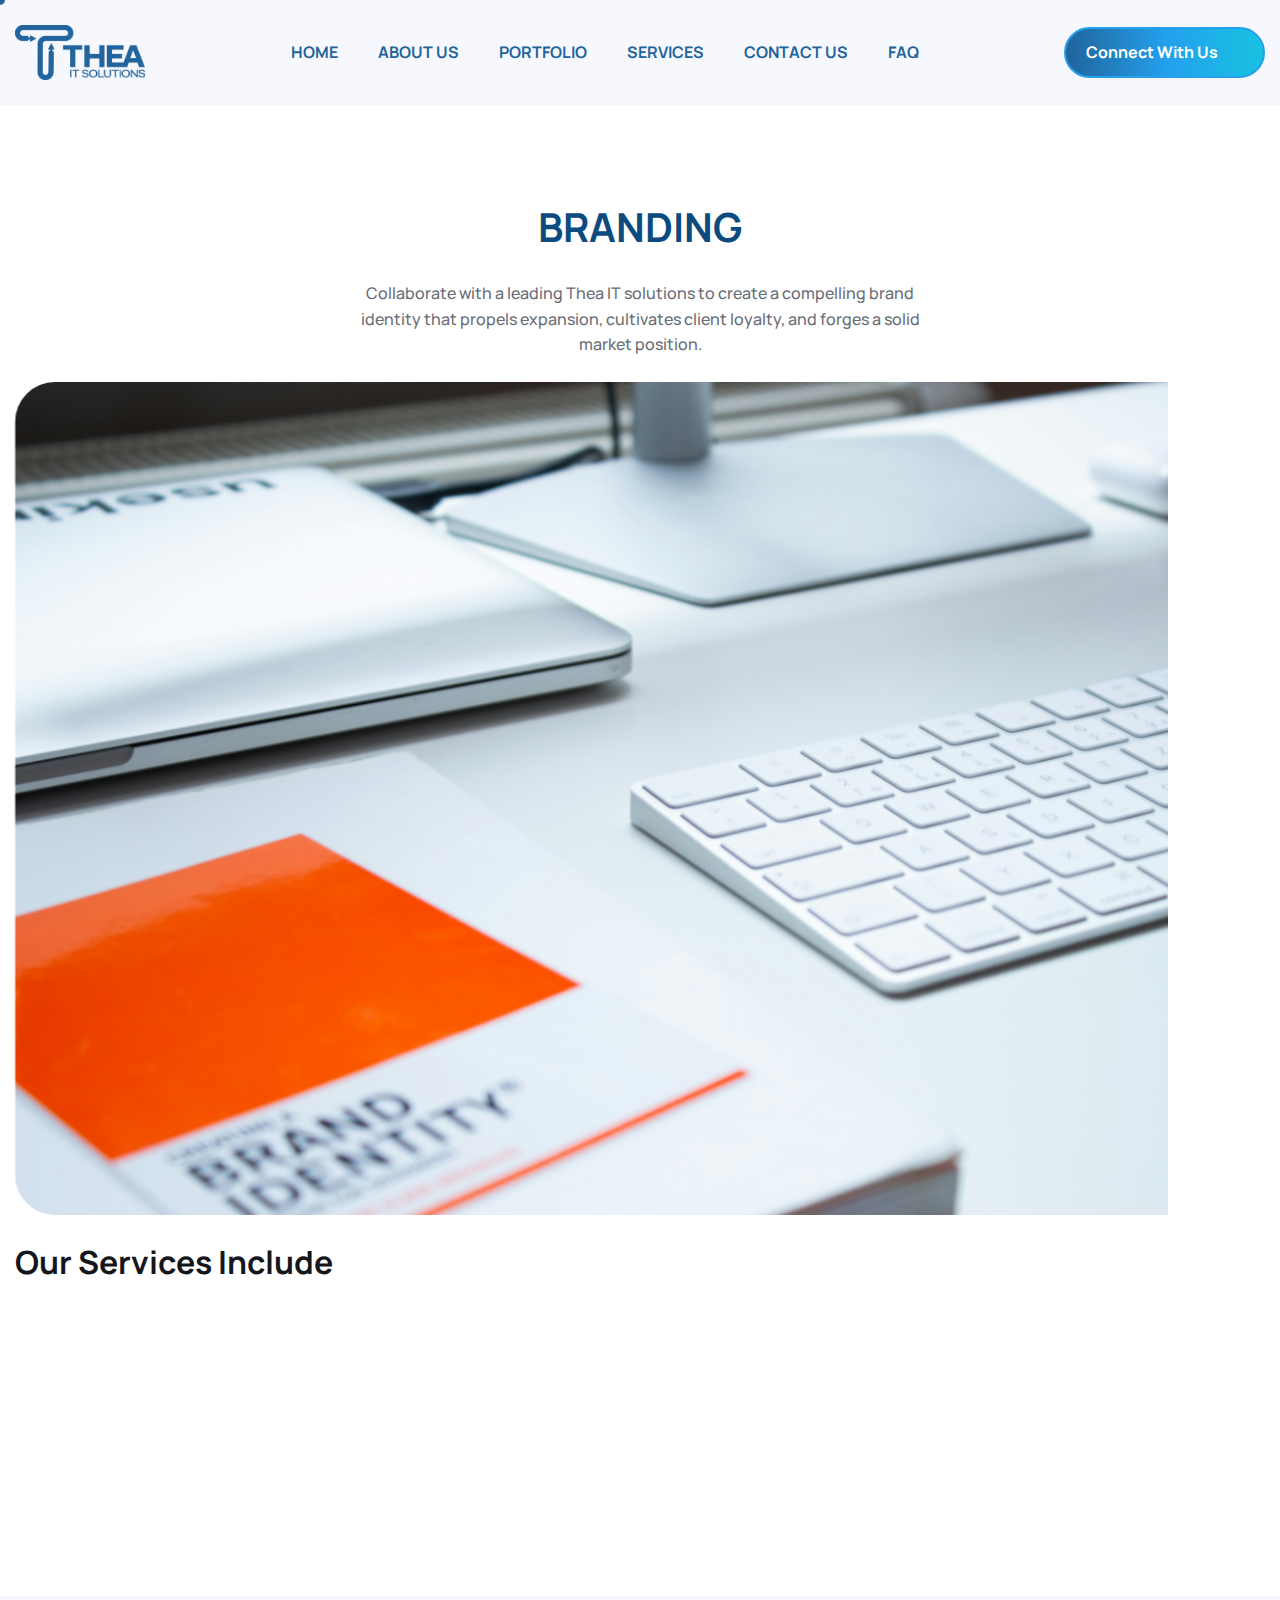
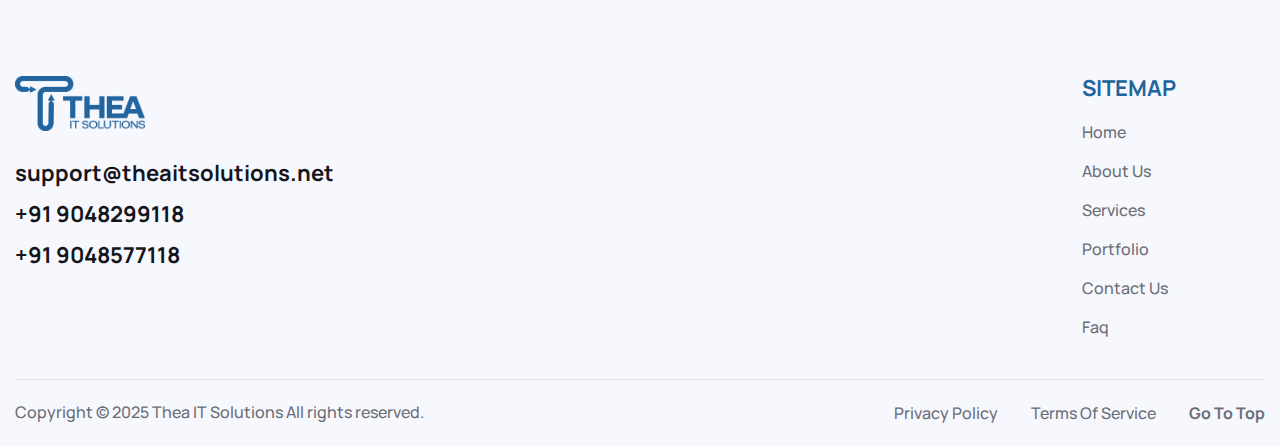
<file: branding.html>
<!DOCTYPE html>
<html lang="zxx">


<head>
    <!-- Primary Meta Tags -->
    <title>Thea IT Solutions</title>
    <meta name="description"
        content="Explore the best Software company in India. To grow your business, Thea IT Solutions provides branding, marketing, and digital strategies. Get in touch with us." />
    <meta name="viewport" content="width=device-width, initial-scale=1">
    <!-- Open Graph / Facebook -->
    <meta property="og:type" content="website" />
    <meta property="og:url" content="https://theaitsolutions.net/" />
    <meta property="og:title" content="Thea IT Solutions" />
    <meta property="og:description"
        content="Explore the best Software company in India. To grow your business, Thea IT Solutions provides branding, marketing, and digital strategies. Get in touch with us." />
    <meta property="og:image" content="https://theaitsolutions.net/static/images/meta-tags.png" />

    <!-- Twitter -->
    <meta property="twitter:card" content="summary_large_image" />
    <meta property="twitter:url" content="https://theaitsolutions.net/" />
    <meta property="twitter:title" content="Thea IT Solutions" />
    <meta property="twitter:description"
        content="Explore the best Software company in India. To grow your business, Thea IT Solutions provides branding, marketing, and digital strategies. Get in touch with us." />
    <meta property="twitter:image" content="https://theaitsolutions.net/static/images/meta-tags.png" />

    <link rel="apple-touch-icon" sizes="180x180" href="/asset/favicon/apple-touch-icon.png">
    <link rel="icon" type="image/png" sizes="32x32" href="/asset/favicon/favicon-32x32.png">
    <link rel="icon" type="image/png" sizes="16x16" href="/asset/favicon/favicon-16x16.png">
    <link rel="manifest" href="/asset/favicon/site.webmanifest">
    <!-- Google Fonts Css-->
    <link rel="preconnect" href="https://fonts.googleapis.com/">
    <link rel="preconnect" href="https://fonts.gstatic.com/" crossorigin>
    <link href="https://fonts.googleapis.com/css2?family=Manrope:wght@400;500;700&amp;display=swap" rel="stylesheet">
    <link rel="stylesheet" href="https://cdnjs.cloudflare.com/ajax/libs/font-awesome/6.6.0/css/all.min.css"
        integrity="sha512-Kc323vGBEqzTmouAECnVceyQqyqdsSiqLQISBL29aUW4U/M7pSPA/gEUZQqv1cwx4OnYxTxve5UMg5GT6L4JJg=="
        crossorigin="anonymous" referrerpolicy="no-referrer" />
    <link rel="canonical" href="branding.html" />
    <!-- Bootstrap Css -->
    <link href="asset/css/bootstrap.min.css" rel="stylesheet" media="screen">
    <!-- SlickNav Css -->
    <link href="asset/css/slicknav.min.css" rel="stylesheet">
    <!-- Swiper Css -->
    <link rel="stylesheet" href="asset/css/swiper-bundle.min.css">
    <!-- Font Awesome Icon Css-->
    <link href="asset/css/all.css" rel="stylesheet" media="screen">
    <!-- Animated Css -->
    <link href="asset/css/animate.css" rel="stylesheet">
    <!-- Magnific Popup Core Css File -->
    <link rel="stylesheet" href="asset/css/magnific-popup.css">
    <!-- Main Custom Css -->
    <link href="asset/css/custom.css" rel="stylesheet" media="screen">
    <!-- Google Tag Manager -->
<script>(function(w,d,s,l,i){w[l]=w[l]||[];w[l].push({'gtm.start':
new Date().getTime(),event:'gtm.js'});var f=d.getElementsByTagName(s)[0],
j=d.createElement(s),dl=l!='dataLayer'?'&l='+l:'';j.async=true;j.src=
'https://www.googletagmanager.com/gtm.js?id='+i+dl;f.parentNode.insertBefore(j,f);
})(window,document,'script','dataLayer','GTM-PKZFL6JG');</script>
<!-- End Google Tag Manager -->


     

</head>

<body class="tt-magic-cursor">
    <style>
        #gradin {

            position: relative;
            /* Position the text element */
            font-weight: bold;
            /* Make the text bold */
            background: linear-gradient(to right, #20649b 0%, #0fe3f6 51%, #20649b 100%);
            -webkit-background-clip: text;
            -webkit-text-fill-color: transparent;
        }
    </style>

    <!-- Preloader Start -->
    <div class="preloader">
        <div class="loading-container">
            <div class="loading"></div>
            <div id="loading-icon"><img src="/asset/images/logo/logo_white.png" alt="App Development Companies In India"></div>
        </div>
    </div>
    <!-- Preloader End -->

    <!-- Magic Cursor Start -->
    <div id="magic-cursor">
        <div id="ball"></div>
    </div>
    <!-- Magic Cursor End -->

   <!-- Header Start -->


    <header class="main-header">
        <div class="header-sticky">
            <nav class="navbar navbar-expand-lg">
                <div class="container">
                    <!-- Logo Start -->
                    <a class="navbar-brand" href="index.html">
                        <img src="/asset/images/logo/logo_main.png" alt="Thea Logo">
                    </a>
                    <!-- Logo End -->

                    <!-- Main Menu Start -->
                    <div class="collapse navbar-collapse main-menu">
                        <div class="nav-menu-wrapper">
                            <ul class="navbar-nav mr-auto" id="menu" name="menu-bar">
                                <li class="nav-item "><a class="nav-link" href="index.html">HOME</a>

                                </li>
                                <li class="nav-item"><a class="nav-link" href="about.html">ABOUT US</a></li>


                                <li class="nav-item"><a class="nav-link" href="portfolio.html">PORTFOLIO</a></li>
                               <!--  <li class="nav-item"><a class="nav-link" href="blog.html">Blog</a></li> -->
                                <li class="nav-item"><a class="nav-link" href="services.html">SERVICES</a></li>

                                <li class="nav-item"><a class="nav-link" href="contact-us.html">CONTACT US</a></li>
                                <li class="nav-item"><a class="nav-link" href="/faq.html">FAQ</a></li>

                                <!-- <ul>                                        
                                        <li class="nav-item"><a class="nav-link" href="service-single.html">service details</a></li>
                                        <li class="nav-item"><a class="nav-link" href="portfolio-single.html">portfolio details </a></li>

                                        <li class="nav-item"><a class="nav-link" href="faqs.html">FAQ</a></li>
                                        <li class="nav-item"><a class="nav-link" href="404.html">404</a></li>
                                    </ul> -->
                                </li>
                                <!-- <li class="nav-item highlighted-menu"><a class="nav-link" href="contact-us.html">free consultation</a></li>                                -->
                            </ul>
                        </div>
                        <!-- Let’s Start Button Start -->
                        <div class="header-btn d-inline-flex">
                            <a href="https://api.whatsapp.com/send?phone=919048299118
                            &text=Hello!" class="btn-default">Connect with us</a>
                        </div>
                        <!-- Let’s Start Button End -->
                    </div>
                    <!-- Main Menu End -->

                    <div class="navbar-toggle"></div>
                </div>
            </nav>
            <div class="responsive-menu"></div>
        </div>
    </header>
    <!-- Header End -->

    
	<!-- Page Header End -->

    <!-- Single Service Page Start -->
    
    <div class="page-service-single">
        <div class="container">
					<!-- Service Content Start -->
					<div class="service-single-content">
                        <div class="service-entry-first" >
							
							<h1 class="wow fadeInUp" data-wow-delay="0.5s" >
                                Branding
                            </h1>
                           
						</div>
                        <div class="service-main">
                        <div class="service-ptag">
                            <p>Collaborate with a leading Thea IT solutions to create a compelling brand identity that propels expansion, cultivates client loyalty, and forges a solid market position.
                            </p>
                        </div>
                       </div>
						<!-- Service Featured Image Start -->
						<div class="service-featured-image">
							<figure class="image-anime reveal">
								<img src="/asset/images/service/branding.jpg" alt="App Development Company In India">
							</figure>
						</div>
						<!-- Service Featured Image End -->
						
						<!-- Service Entry Content Start -->
						<div class="service-entry">
                            <h2>Our Services Include
                            </h2>
                            <div class="about-content">
                       
                        <ul class="wow fadeInUp" data-wow-delay="1s">
                            <li> Brand Strategy
                            </li>
                            <li>Logo Design
                            </li>
                            <li>Digital Branding
                            </li>
                            <li>Marketing Collateral Design 
                            </li>
                            <li> Rebranding
                            </li>
                        </ul>

                    </div>
						</div>
						<!-- Service Entry Content End -->
					</div>
					<!-- Service Content End -->        
        </div>
    </div>



    <!-- Footer Start -->
     <footer class="main-footer">
        <div class="container">
            <div class="row">
                <div class="col-md-12">
                    <!-- Mega Footer Start -->
                    <div class="mega-footer">
                        <div class="row">
                            <div class="col-lg-6 col-md-12">
                                <!-- Footer About Start -->
                                <div class="footer-about">
                                    <figure class="navbar-brand">
										<img src="/asset/images/logo/logo_main.png" alt="">
									</figure>
                                      
                                    <ul>
                                        <li><a href="mailto:support@theaitsolutions.net">support@theaitsolutions.net</a></li>
                                        <li><a href="tel:919048299118">+91 9048299118
                                            </a></li>
                                        <li><a href="tel:919048577118">+91 9048577118

                                            </a></li>
                                    </ul>
                                </div>
                                <!-- Footer About End -->
                            </div>

                           


                            <div class="col-lg-2 col-md-4">
                                <!-- Footer Links Start -->
                                 
                                <!-- Footer Links End -->
                            </div>
                            <div class="col-lg-2 col-md-4">
                                <!-- Footer Links Start -->
                                 
                                <!-- Footer Links End -->
                            </div>
                            
                             <div class="col-lg-2 col-md-4">
                                <!-- Footer Links Start -->
                                <div class="footer-links">
                                     <h2 style="color: #20649b;">SITEMAP</h2>
                                    <ul>
                                        <li><a href="index.html">Home</a></li>
                                        <li><a href="about.html">About Us</a></li>
										<li><a href="services.html">Services</a></li>
                                        <li><a href="/portfolio.html">Portfolio</a></li>
                                        <li><a href="contact-us.html">Contact Us</a></li>
                                        <li><a href="/faq.html">Faq</a></li>
                                    </ul>
                                </div>
                                <!-- Footer Links End -->
                            </div>
                        </div>
                    </div>
                    <!-- Mega Footer End -->

                    <!-- Copyright Footer Start -->
                    <div class="footer-copyright">
                        <div class="row align-items-center">
                            <div class="col-lg-6">
                                <!-- Footer Copyright Content Start -->
                                <div class="footer-copyright-text">
                                      <p>Copyright &copy;  2025 Thea IT Solutions All rights reserved.</p>
                                </div>
                                <!-- Footer Copyright Content End -->
                            </div>
                            <div class="col-lg-6">
                                <!-- Footer Policy Links Start -->
                                <div class="footer-policy-links">
                                    <ul>
                                        <li><a href="index.html#">privacy policy</a></li>
                                        <li><a href="index.html#">terms of service</a></li>
                                        <li class="highlighted"><a href="#top">go to top</a></li>
                                    </ul>
                                </div>
                                <!-- Footer Policy Links End -->
                            </div>
                        </div>
                    </div>
                    <!-- Copyright Footer End -->
                </div>
            </div>
        </div>
    </footer>
    <!-- Footer End -->

    <!-- Jquery Library File -->
    <script src="asset/js/jquery-3.7.1.min.js"></script>
    <!-- Bootstrap js file -->
    <script src="asset/js/bootstrap.min.js"></script>
    <!-- Validator js file -->
    <script src="asset/js/validator.min.js"></script>
    <!-- SlickNav js file -->
    <script src="asset/js/jquery.slicknav.js"></script>
    <!-- Swiper js file -->
    <script src="asset/js/swiper-bundle.min.js"></script>
    <!-- Counter js file -->
    <script src="asset/js/jquery.waypoints.min.js"></script>
    <script src="asset/js/jquery.counterup.min.js"></script>
    <!-- Isotop js file -->
    <script src="asset/js/isotope.min.js"></script>
    <!-- Magnific js file -->
    <script src="asset/js/jquery.magnific-popup.min.js"></script>
    <!-- SmoothScroll -->
    <script src="asset/js/SmoothScroll.js"></script>
    <!-- MagicCursor js file -->
    <script src="asset/js/gsap.min.js"></script>
    <script src="asset/js/magiccursor.js"></script>
    <!-- Text Effect js file -->
    <script src="asset/js/SplitText.js"></script>
    <script src="asset/js/ScrollTrigger.min.js"></script>
    <!-- Wow js file -->
    <script src="asset/js/wow.js"></script>
    <!-- Main Custom js file -->
    <script src="asset/js/function.js"></script>
    <!-- Google Tag Manager (noscript) -->
<noscript><iframe src="https://www.googletagmanager.com/ns.html?id=GTM-PKZFL6JG"
height="0" width="0" style="display:none;visibility:hidden"></iframe></noscript>
<!-- End Google Tag Manager (noscript) -->
</body>

<!-- Mirrored from demo.awaikenthemes.com/html-preview/weebix/ by HTTrack Website Copier/3.x [XR&CO'2014], Mon, 19 Aug 2024 05:22:37 GMT -->

</html>
</file>
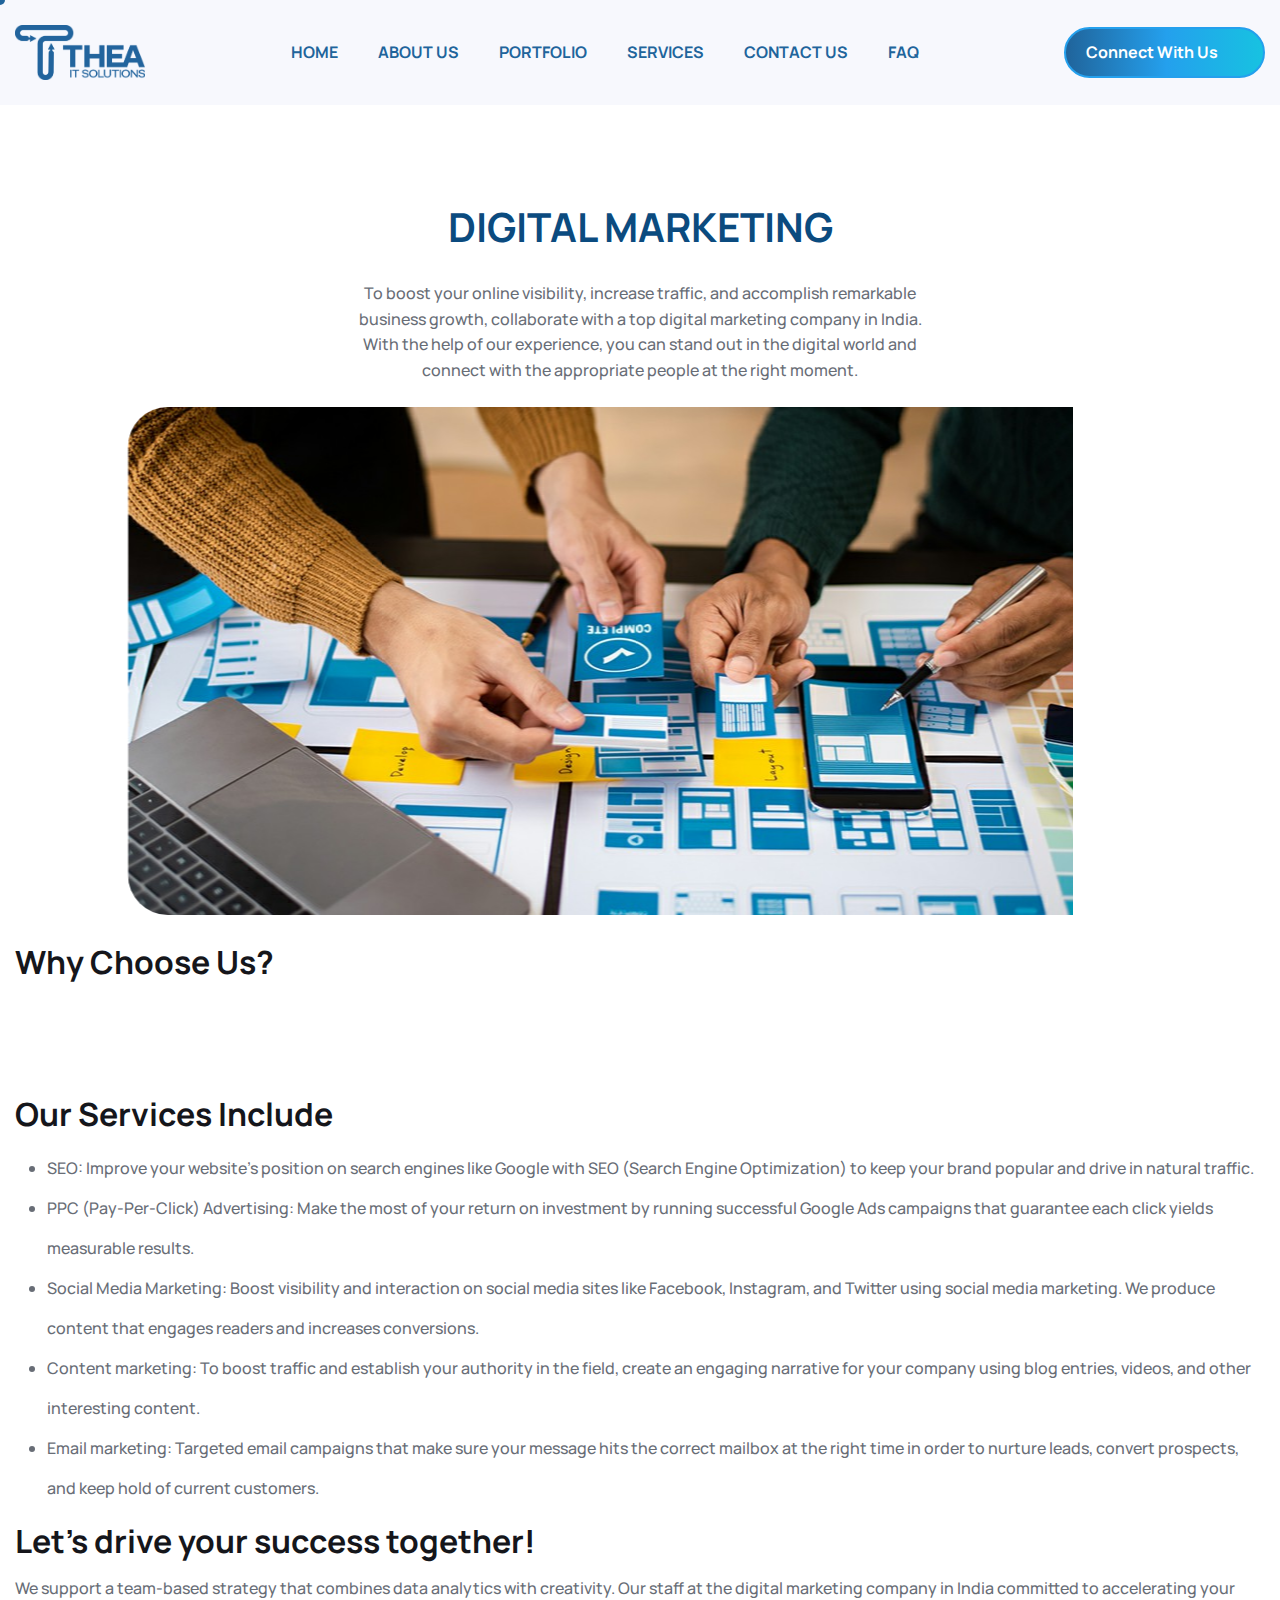
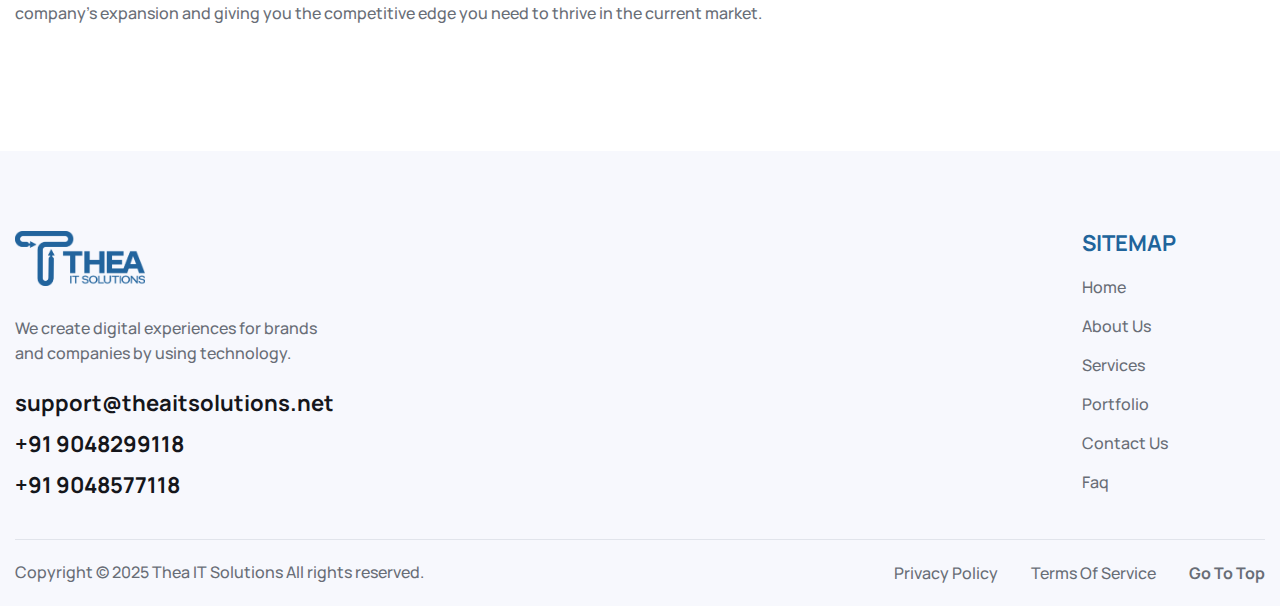
<file: digitalmarketing.html>
<!DOCTYPE html>
<html lang="zxx">


<head>
    <!-- Primary Meta Tags -->
    <title>Thea IT Solutions</title>
    <meta name="description"
        content="Explore the best Software company in India. To grow your business, Thea IT Solutions provides branding, marketing, and digital strategies. Get in touch with us." />
    <meta name="viewport" content="width=device-width, initial-scale=1">
    <!-- Open Graph / Facebook -->
    <meta property="og:type" content="website" />
    <meta property="og:url" content="https://theaitsolutions.net/" />
    <meta property="og:title" content="Thea IT Solutions" />
    <meta property="og:description"
        content="Explore the best Software company in India. To grow your business, Thea IT Solutions provides branding, marketing, and digital strategies. Get in touch with us." />
    <meta property="og:image" content="https://theaitsolutions.net/static/images/meta-tags.png" />

    <!-- Twitter -->
    <meta property="twitter:card" content="summary_large_image" />
    <meta property="twitter:url" content="https://theaitsolutions.net/" />
    <meta property="twitter:title" content="Thea IT Solutions" />
    <meta property="twitter:description"
        content="Explore the best Software company in India. To grow your business, Thea IT Solutions provides branding, marketing, and digital strategies. Get in touch with us." />
    <meta property="twitter:image" content="https://theaitsolutions.net/static/images/meta-tags.png" />

    <link rel="apple-touch-icon" sizes="180x180" href="/asset/favicon/apple-touch-icon.png">
    <link rel="icon" type="image/png" sizes="32x32" href="/asset/favicon/favicon-32x32.png">
    <link rel="icon" type="image/png" sizes="16x16" href="/asset/favicon/favicon-16x16.png">
    <link rel="manifest" href="/asset/favicon/site.webmanifest">
    <!-- Google Fonts Css-->
    <link rel="preconnect" href="https://fonts.googleapis.com/">
    <link rel="preconnect" href="https://fonts.gstatic.com/" crossorigin>
    <link href="https://fonts.googleapis.com/css2?family=Manrope:wght@400;500;700&amp;display=swap" rel="stylesheet">
    <link rel="stylesheet" href="https://cdnjs.cloudflare.com/ajax/libs/font-awesome/6.6.0/css/all.min.css"
        integrity="sha512-Kc323vGBEqzTmouAECnVceyQqyqdsSiqLQISBL29aUW4U/M7pSPA/gEUZQqv1cwx4OnYxTxve5UMg5GT6L4JJg=="
        crossorigin="anonymous" referrerpolicy="no-referrer" />
    <link rel="canonical" href="digitalmarketing.html" />
    <!-- Bootstrap Css -->
    <link href="asset/css/bootstrap.min.css" rel="stylesheet" media="screen">
    <!-- SlickNav Css -->
    <link href="asset/css/slicknav.min.css" rel="stylesheet">
    <!-- Swiper Css -->
    <link rel="stylesheet" href="asset/css/swiper-bundle.min.css">
    <!-- Font Awesome Icon Css-->
    <link href="asset/css/all.css" rel="stylesheet" media="screen">
    <!-- Animated Css -->
    <link href="asset/css/animate.css" rel="stylesheet">
    <!-- Magnific Popup Core Css File -->
    <link rel="stylesheet" href="asset/css/magnific-popup.css">
    <!-- Main Custom Css -->
    <link href="asset/css/custom.css" rel="stylesheet" media="screen">
    <!-- Google Tag Manager -->
<script>(function(w,d,s,l,i){w[l]=w[l]||[];w[l].push({'gtm.start':
new Date().getTime(),event:'gtm.js'});var f=d.getElementsByTagName(s)[0],
j=d.createElement(s),dl=l!='dataLayer'?'&l='+l:'';j.async=true;j.src=
'https://www.googletagmanager.com/gtm.js?id='+i+dl;f.parentNode.insertBefore(j,f);
})(window,document,'script','dataLayer','GTM-PKZFL6JG');</script>
<!-- End Google Tag Manager -->


     

</head>

<body class="tt-magic-cursor">
    <style>
        #gradin {

            position: relative;
            /* Position the text element */
            font-weight: bold;
            /* Make the text bold */
            background: linear-gradient(to right, #20649b 0%, #0fe3f6 51%, #20649b 100%);
            -webkit-background-clip: text;
            -webkit-text-fill-color: transparent;
        }
    </style>

    <!-- Preloader Start -->
    <div class="preloader">
        <div class="loading-container">
            <div class="loading"></div>
            <div id="loading-icon"><img src="/asset/images/logo/logo_white.png" alt="Best Digital Marketing Company In India"></div>
        </div>
    </div>
    <!-- Preloader End -->

    <!-- Magic Cursor Start -->
    <div id="magic-cursor">
        <div id="ball"></div>
    </div>
    <!-- Magic Cursor End -->

    <!-- Header Start -->


    <header class="main-header">
        <div class="header-sticky">
            <nav class="navbar navbar-expand-lg">
                <div class="container">
                    <!-- Logo Start -->
                    <a class="navbar-brand" href="index.html">
                        <img src="/asset/images/logo/logo_main.png" alt="Thea Logo">
                    </a>
                    <!-- Logo End -->

                    <!-- Main Menu Start -->
                    <div class="collapse navbar-collapse main-menu">
                        <div class="nav-menu-wrapper">
                            <ul class="navbar-nav mr-auto" id="menu" name="menu-bar">
                                <li class="nav-item "><a class="nav-link" href="index.html">HOME</a>

                                </li>
                                <li class="nav-item"><a class="nav-link" href="about.html">ABOUT US</a></li>


                                <li class="nav-item"><a class="nav-link" href="portfolio.html">PORTFOLIO</a></li>
                               <!--  <li class="nav-item"><a class="nav-link" href="blog.html">Blog</a></li> -->
                                <li class="nav-item"><a class="nav-link" href="services.html">SERVICES</a></li>

                                <li class="nav-item"><a class="nav-link" href="contact-us.html">CONTACT US</a></li>
                                <li class="nav-item"><a class="nav-link" href="/faq.html">FAQ</a></li>

                                <!-- <ul>                                        
                                        <li class="nav-item"><a class="nav-link" href="service-single.html">service details</a></li>
                                        <li class="nav-item"><a class="nav-link" href="portfolio-single.html">portfolio details </a></li>

                                        <li class="nav-item"><a class="nav-link" href="faqs.html">FAQ</a></li>
                                        <li class="nav-item"><a class="nav-link" href="404.html">404</a></li>
                                    </ul> -->
                                </li>
                                <!-- <li class="nav-item highlighted-menu"><a class="nav-link" href="contact-us.html">free consultation</a></li>                                -->
                            </ul>
                        </div>
                        <!-- Let’s Start Button Start -->
                        <div class="header-btn d-inline-flex">
                            <a href="https://api.whatsapp.com/send?phone=919048299118
                            &text=Hello!" class="btn-default">Connect with us</a>
                        </div>
                        <!-- Let’s Start Button End -->
                    </div>
                    <!-- Main Menu End -->

                    <div class="navbar-toggle"></div>
                </div>
            </nav>
            <div class="responsive-menu"></div>
        </div>
    </header>
    <!-- Header End -->


    
	<!-- Page Header End -->

    <!-- Single Service Page Start -->
    
    <div class="page-service-single">
        <div class="container">
					<!-- Service Content Start -->
					<div class="service-single-content">
                        <div class="service-entry-first" >
							
							<h1 class="wow fadeInUp" data-wow-delay="0.5s" >
                                Digital Marketing
                            </h1>
                           
						</div>
                        <div class="service-main">
                        <div class="service-ptag">
                            <p>To boost your online visibility, increase traffic, and accomplish remarkable business growth, collaborate with a top digital marketing company in India. With the help of our experience, you can stand out in the digital world and connect with the appropriate people at the right moment.
                            </p>
                        </div>
                       </div>
						<!-- Service Featured Image Start -->
						<div class="service-featured-image">
							<figure class="image-anime reveal">
								<img src="asset/images/service-img-4.jpg" alt="Top Marketing Companies in India">
							</figure>
						</div>
						<!-- Service Featured Image End -->
						
						<!-- Service Entry Content Start -->
						<div class="service-entry">
							<h2>
                                Why Choose Us?
                            </h2>
							<p class="wow fadeInUp" data-wow-delay="0.5s">Being one of the leading digital marketing company in India, we are experts at creating data-driven plans that support your company's objectives. Our team of professionals guarantees that your brand not only becomes more visible but also turns leads into loyal customers. We concentrate on developing unique marketing strategies that connect with your target audience and help you maintain your lead in the demanding digital industry.
                            </p>
                            

                            <h2>Our Services Include
                            </h2>
                            <ul>
                                <li>SEO: Improve your website's position on search engines like Google with SEO (Search Engine Optimization) to keep your brand popular and drive in natural traffic.
                                </li>
                                <li>PPC (Pay-Per-Click) Advertising: Make the most of your return on investment by running successful Google Ads campaigns that guarantee each click yields measurable results.
                                </li>
                                <li>
                                    Social Media Marketing: Boost visibility and interaction on social media sites like Facebook, Instagram, and Twitter using social media marketing. We produce content that engages readers and increases conversions.
                                </li>
                                <li>
                                    Content marketing: To boost traffic and establish your authority in the field, create an engaging narrative for your company using blog entries, videos, and other interesting content.
                                </li>
                                <li>
                                    Email marketing: Targeted email campaigns that make sure your message hits the correct mailbox at the right time in order to nurture leads, convert prospects, and keep hold of current customers.
                                </li>
                            </ul>
                            <h2>
                                Let's drive your success together!
                            </h2>
                            <p>
                                We support a team-based strategy that combines data analytics with creativity. Our staff at the digital marketing company in India committed to accelerating your company's expansion and giving you the competitive edge you need to thrive in the current market.
                            </p>
						</div>
						<!-- Service Entry Content End -->
					</div>
					<!-- Service Content End -->        
        </div>
    </div>



    <!-- Footer Start -->
     <footer class="main-footer">
        <div class="container">
            <div class="row">
                <div class="col-md-12">
                    <!-- Mega Footer Start -->
                    <div class="mega-footer">
                        <div class="row">
                            <div class="col-lg-6 col-md-12">
                                <!-- Footer About Start -->
                                <div class="footer-about">
                                    <figure class="navbar-brand">
										<img src="/asset/images/logo/logo_main.png" alt="">
									</figure>
                                    <p>We create digital experiences for brands <br> and companies by using technology.</p>
                                    <ul>
                                        <li><a href="mailto:support@theaitsolutions.net">support@theaitsolutions.net</a></li>
                                        <li><a href="tel:919048299118">+91 9048299118
                                            </a></li>
                                        <li><a href="tel:919048577118">+91 9048577118

                                            </a></li>
                                    </ul>
                                </div>
                                <!-- Footer About End -->
                            </div>

                           


                            <div class="col-lg-2 col-md-4">
                                <!-- Footer Links Start -->
                                 
                                <!-- Footer Links End -->
                            </div>
                            <div class="col-lg-2 col-md-4">
                                <!-- Footer Links Start -->
                                 
                                <!-- Footer Links End -->
                            </div>
                            
                             <div class="col-lg-2 col-md-4">
                                <!-- Footer Links Start -->
                                <div class="footer-links">
                                     <h2 style="color: #20649b;">SITEMAP</h2>
                                    <ul>
                                        <li><a href="index.html">Home</a></li>
                                        <li><a href="about.html">About Us</a></li>
										<li><a href="services.html">Services</a></li>
                                        <li><a href="/portfolio.html">Portfolio</a></li>
                                        <li><a href="contact-us.html">Contact Us</a></li>
                                        <li><a href="/faq.html">Faq</a></li>
                                    </ul>
                                </div>
                                <!-- Footer Links End -->
                            </div>
                        </div>
                    </div>
                    <!-- Mega Footer End -->

                    <!-- Copyright Footer Start -->
                    <div class="footer-copyright">
                        <div class="row align-items-center">
                            <div class="col-lg-6">
                                <!-- Footer Copyright Content Start -->
                                <div class="footer-copyright-text">
                                    <p>Copyright © 2025 Thea IT Solutions All rights reserved.</p>
                                </div>
                                <!-- Footer Copyright Content End -->
                            </div>
                            <div class="col-lg-6">
                                <!-- Footer Policy Links Start -->
                                <div class="footer-policy-links">
                                    <ul>
                                        <li><a href="index.html#">privacy policy</a></li>
                                        <li><a href="index.html#">terms of service</a></li>
                                        <li class="highlighted"><a href="#top">go to top</a></li>
                                    </ul>
                                </div>
                                <!-- Footer Policy Links End -->
                            </div>
                        </div>
                    </div>
                    <!-- Copyright Footer End -->
                </div>
            </div>
        </div>
    </footer>
    <!-- Footer End -->

    <!-- Jquery Library File -->
    <script src="asset/js/jquery-3.7.1.min.js"></script>
    <!-- Bootstrap js file -->
    <script src="asset/js/bootstrap.min.js"></script>
    <!-- Validator js file -->
    <script src="asset/js/validator.min.js"></script>
    <!-- SlickNav js file -->
    <script src="asset/js/jquery.slicknav.js"></script>
    <!-- Swiper js file -->
    <script src="asset/js/swiper-bundle.min.js"></script>
    <!-- Counter js file -->
    <script src="asset/js/jquery.waypoints.min.js"></script>
    <script src="asset/js/jquery.counterup.min.js"></script>
    <!-- Isotop js file -->
    <script src="asset/js/isotope.min.js"></script>
    <!-- Magnific js file -->
    <script src="asset/js/jquery.magnific-popup.min.js"></script>
    <!-- SmoothScroll -->
    <script src="asset/js/SmoothScroll.js"></script>
    <!-- MagicCursor js file -->
    <script src="asset/js/gsap.min.js"></script>
    <script src="asset/js/magiccursor.js"></script>
    <!-- Text Effect js file -->
    <script src="asset/js/SplitText.js"></script>
    <script src="asset/js/ScrollTrigger.min.js"></script>
    <!-- Wow js file -->
    <script src="asset/js/wow.js"></script>
    <!-- Main Custom js file -->
    <script src="asset/js/function.js"></script>
    <!-- Google Tag Manager (noscript) -->
<noscript><iframe src="https://www.googletagmanager.com/ns.html?id=GTM-PKZFL6JG"
height="0" width="0" style="display:none;visibility:hidden"></iframe></noscript>
<!-- End Google Tag Manager (noscript) -->
</body>

<!-- Mirrored from demo.awaikenthemes.com/html-preview/weebix/ by HTTrack Website Copier/3.x [XR&CO'2014], Mon, 19 Aug 2024 05:22:37 GMT -->

</html>
</file>
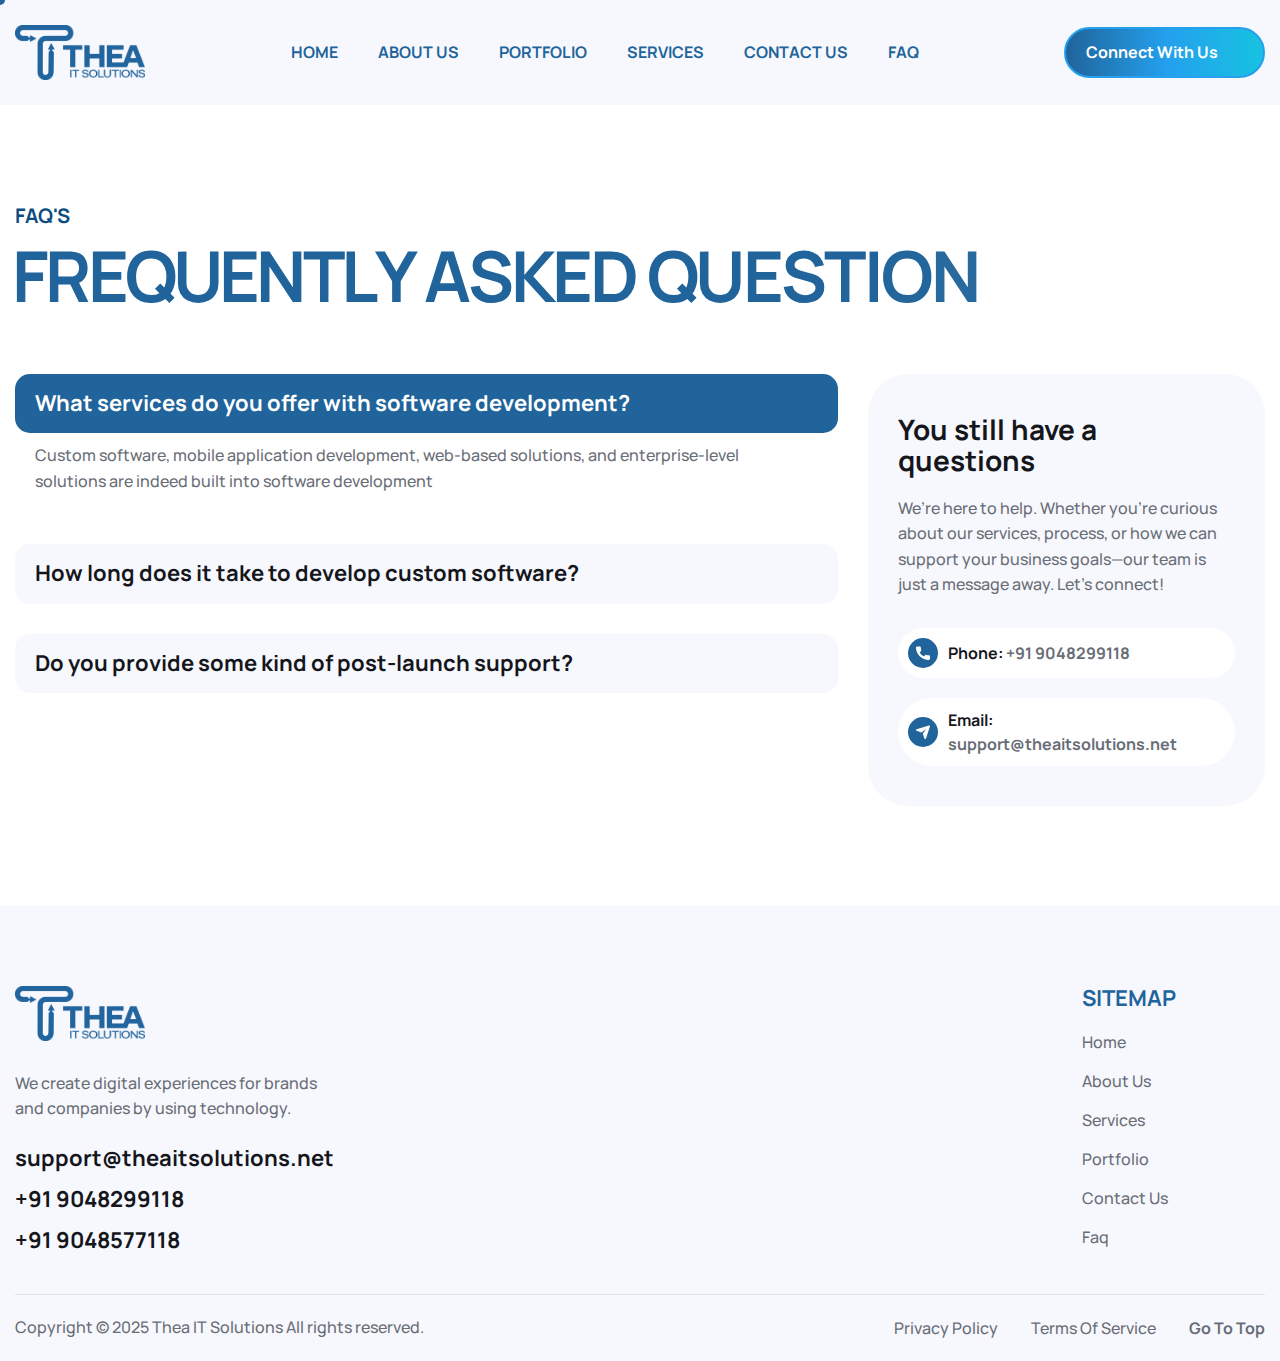
<file: faq.html>
<!DOCTYPE html>
<html lang="zxx">


<head>
    <!-- Primary Meta Tags -->
    <title>Thea IT Solutions</title>
    <meta name="description"
        content="Explore the best Software company in India. To grow your business, Thea IT Solutions provides branding, marketing, and digital strategies. Get in touch with us." />
    <meta name="viewport" content="width=device-width, initial-scale=1">
    <!-- Open Graph / Facebook -->
    <meta property="og:type" content="website" />
    <meta property="og:url" content="https://theaitsolutions.net/" />
    <meta property="og:title" content="Thea IT Solutions" />
    <meta property="og:description"
        content="Explore the best Software company in India. To grow your business, Thea IT Solutions provides branding, marketing, and digital strategies. Get in touch with us." />
    <meta property="og:image" content="https://theaitsolutions.net/static/images/meta-tags.png" />

    <!-- Twitter -->
    <meta property="twitter:card" content="summary_large_image" />
    <meta property="twitter:url" content="https://theaitsolutions.net/" />
    <meta property="twitter:title" content="Thea IT Solutions" />
    <meta property="twitter:description"
        content="Explore the best Software company in India. To grow your business, Thea IT Solutions provides branding, marketing, and digital strategies. Get in touch with us." />
    <meta property="twitter:image" content="https://theaitsolutions.net/static/images/meta-tags.png" />

    <link rel="apple-touch-icon" sizes="180x180" href="/asset/favicon/apple-touch-icon.png">
    <link rel="icon" type="image/png" sizes="32x32" href="/asset/favicon/favicon-32x32.png">
    <link rel="icon" type="image/png" sizes="16x16" href="/asset/favicon/favicon-16x16.png">
    <link rel="manifest" href="/asset/favicon/site.webmanifest">
	<!-- Google Fonts Css-->
	<link rel="preconnect" href="https://fonts.googleapis.com/">
	<link rel="preconnect" href="https://fonts.gstatic.com/" crossorigin>
	<link href="https://fonts.googleapis.com/css2?family=Manrope:wght@400;500;700&amp;display=swap" rel="stylesheet">
	<link rel="stylesheet" href="https://cdnjs.cloudflare.com/ajax/libs/font-awesome/6.6.0/css/all.min.css"
		integrity="sha512-Kc323vGBEqzTmouAECnVceyQqyqdsSiqLQISBL29aUW4U/M7pSPA/gEUZQqv1cwx4OnYxTxve5UMg5GT6L4JJg=="
		crossorigin="anonymous" referrerpolicy="no-referrer" />
	<link rel="canonical" href="https://theaitsolutions.net/portfolio.html" />
	<!-- Bootstrap Css -->
	<link href="asset/css/bootstrap.min.css" rel="stylesheet" media="screen">
	<!-- SlickNav Css -->
	<link href="asset/css/slicknav.min.css" rel="stylesheet">
	<!-- Swiper Css -->
	<link rel="stylesheet" href="asset/css/swiper-bundle.min.css">
	<!-- Font Awesome Icon Css-->
	<link href="asset/css/all.css" rel="stylesheet" media="screen">
	<!-- Animated Css -->
	<link href="asset/css/animate.css" rel="stylesheet">
	<!-- Magnific Popup Core Css File -->
	<link rel="stylesheet" href="asset/css/magnific-popup.css">
	<!-- Main Custom Css -->
	<link href="asset/css/custom.css" rel="stylesheet" media="screen">
	<!-- Google Tag Manager -->
	<script>(function (w, d, s, l, i) {
			w[l] = w[l] || []; w[l].push({
				'gtm.start':
					new Date().getTime(), event: 'gtm.js'
			}); var f = d.getElementsByTagName(s)[0],
				j = d.createElement(s), dl = l != 'dataLayer' ? '&l=' + l : ''; j.async = true; j.src =
					'https://www.googletagmanager.com/gtm.js?id=' + i + dl; f.parentNode.insertBefore(j, f);
		})(window, document, 'script', 'dataLayer', 'GTM-PB4PJ63Q');</script>
	<!-- End Google Tag Manager -->


	<!-- Google tag (gtag.js) -->
	<script async src="https://www.googletagmanager.com/gtag/js?id=G-447HYT8K6M"></script>
	<script>
		window.dataLayer = window.dataLayer || [];
		function gtag() { dataLayer.push(arguments); }
		gtag('js', new Date());

		gtag('config', 'G-447HYT8K6M');
	</script>

	<script>
		window.dataLayer = window.dataLayer || [];
		function gtag() { dataLayer.push(arguments); }
		gtag('js', new Date());

		gtag('config', 'G-5XG02TQ6J4');
	</script>


</head>

<body class="tt-magic-cursor">
    <!-- Preloader Start -->
	<div class="preloader">
		<div class="loading-container">
			<div class="loading"></div>
			<div id="loading-icon"><img src="/asset/images/logo/logo_white.png" alt="Best Advertising Agency in Abu Dhabi

				"></div>
		</div>
	</div>
	<!-- Preloader End -->

	<!-- Magic Cursor Start -->
	<div id="magic-cursor">
		<div id="ball"></div>
	</div>
	<!-- Magic Cursor End -->

	<!-- Header Start -->


    <header class="main-header">
        <div class="header-sticky">
            <nav class="navbar navbar-expand-lg">
                <div class="container">
                    <!-- Logo Start -->
                    <a class="navbar-brand" href="index.html">
                        <img src="/asset/images/logo/logo_main.png" alt="Thea Logo">
                    </a>
                    <!-- Logo End -->

                    <!-- Main Menu Start -->
                    <div class="collapse navbar-collapse main-menu">
                        <div class="nav-menu-wrapper">
                            <ul class="navbar-nav mr-auto" id="menu" name="menu-bar">
                                <li class="nav-item "><a class="nav-link" href="index.html">HOME</a>

                                </li>
                                <li class="nav-item"><a class="nav-link" href="about.html">ABOUT US</a></li>


                                <li class="nav-item"><a class="nav-link" href="portfolio.html">PORTFOLIO</a></li>
                               <!--  <li class="nav-item"><a class="nav-link" href="blog.html">Blog</a></li> -->
                                <li class="nav-item"><a class="nav-link" href="services.html">SERVICES</a></li>

                                <li class="nav-item"><a class="nav-link" href="contact-us.html">CONTACT US</a></li>
                                <li class="nav-item"><a class="nav-link" href="/faq.html">FAQ</a></li>

                                <!-- <ul>                                        
                                        <li class="nav-item"><a class="nav-link" href="service-single.html">service details</a></li>
                                        <li class="nav-item"><a class="nav-link" href="portfolio-single.html">portfolio details </a></li>

                                        <li class="nav-item"><a class="nav-link" href="faqs.html">FAQ</a></li>
                                        <li class="nav-item"><a class="nav-link" href="404.html">404</a></li>
                                    </ul> -->
                                </li>
                                <!-- <li class="nav-item highlighted-menu"><a class="nav-link" href="contact-us.html">free consultation</a></li>                                -->
                            </ul>
                        </div>
                        <!-- Let’s Start Button Start -->
                        <div class="header-btn d-inline-flex">
                            <a href="https://api.whatsapp.com/send?phone=919048299118
                            &text=Hello!" class="btn-default">Connect with us</a>
                        </div>
                        <!-- Let’s Start Button End -->
                    </div>
                    <!-- Main Menu End -->

                    <div class="navbar-toggle"></div>
                </div>
            </nav>
            <div class="responsive-menu"></div>
        </div>
    </header>
    <!-- Header End -->

    <!-- FAQ -->
<div class="service-faqs">
    <div class="container">
        <div class="row section-row align-items-center">
            <div class="col-lg-12">
                <!-- Section Title Start -->
                <div class="section-title">
                    <h3 class="wow fadeInUp">FAQ's</h3>
                    <h2 class="text-anime-style-3">Frequently asked question</h2>                       
                </div>
                <!-- Section Title End -->
            </div>
        </div>

        <div class="row">
            <div class="col-lg-8">
                <div class="faq-accordion" id="accordion">
                    <!-- FAQ Item start -->
                    <div class="accordion-item wow fadeInUp" data-wow-delay="0.25s">
                        <h2 class="accordion-header" id="headingOne">
                            <button class="accordion-button" type="button" data-bs-toggle="collapse"
                                data-bs-target="#collapseOne" aria-expanded="true" aria-controls="collapseOne">
                                What services do you offer with software development?


                            </button>
                        </h2>
                        <div id="collapseOne" class="accordion-collapse collapse show" aria-labelledby="headingOne"
                            data-bs-parent="#accordion">
                            <div class="accordion-body">
                                <p>Custom software, mobile application development, web-based solutions, and enterprise-level solutions are indeed built into software development
                                </p>
                            </div>
                        </div>
                    </div>
                    <!-- FAQ Item End -->

                    <!-- FAQ Item Start -->
                    <div class="accordion-item wow fadeInUp" data-wow-delay="0.5s">
                        <h2 class="accordion-header" id="headingTwo">
                            <button class="accordion-button collapsed" type="button" data-bs-toggle="collapse"
                                data-bs-target="#collapseTwo" aria-expanded="false" aria-controls="collapseTwo">
                                How long does it take to develop custom software?

                            </button>
                        </h2>
                        <div id="collapseTwo" class="accordion-collapse collapse" aria-labelledby="headingTwo"
                            data-bs-parent="#accordion">
                            <div class="accordion-body">
                                <p>It depends on the complexity. A basic website might take 1–2 weeks, while a custom eCommerce site or web app could take a few months.
                                </p>
                            </div>
                        </div>
                    </div>
                    <!-- FAQ Item End -->

                    <!-- FAQ Item Start -->
                    <div class="accordion-item wow fadeInUp" data-wow-delay="0.75s">
                        <h2 class="accordion-header" id="headingThree">
                            <button class="accordion-button collapsed" type="button" data-bs-toggle="collapse"
                                data-bs-target="#collapseThree" aria-expanded="false" aria-controls="collapseThree">
                                ⁠Do you provide some kind of post-launch support?

                            </button>
                        </h2>
                        <div id="collapseThree" class="accordion-collapse collapse" aria-labelledby="headingThree"
                            data-bs-parent="#accordion">
                            <div class="accordion-body">
                                <p>Yes! We provide support, updates, and maintenance after the software is deployed.

                                </p>
                            </div>
                        </div>
                    </div>
                    <!-- FAQ Item End -->

                    <!-- FAQ Item Start -->
                    
                    <!-- FAQ Item End -->
                </div>
            </div>

            <div class="col-lg-4">
                <div class="ask-question wow fadeInUp" data-wow-delay="0.5s">
                    <div class="ask-question-content">
                        <h3>You still have a questions</h3>
                        <p>We’re here to help. Whether you're curious about our services, process, or how we can support your business goals—our team is just a message away. Let’s connect!</p>
                    </div>
                    <div class="ask-contact-list">
                        <div class="icon-box">
                            <a href="tel:919048299118"><img src="asset/images/icon-phone.svg" alt=""></a>
                        </div>
                        <a href="tel:919048299118"><span>Phone:</span> +91 9048299118</a>
                    </div>

                    <div class="ask-contact-list">
                        <div class="icon-box">
                            <a href="mailto:support@theaitsolutions.net"><img src="asset/images/icon-mail.svg" alt=""></a>
                        </div>
                        <a href="mailto:support@theaitsolutions.net"><span>Email:</span> support@theaitsolutions.net</a>
                    </div>
                </div>
            </div>
        </div>
    </div>
</div>
<!-- FAQs Page Ends -->

        <!-- Footer Start -->
     <footer class="main-footer">
        <div class="container">
            <div class="row">
                <div class="col-md-12">
                    <!-- Mega Footer Start -->
                    <div class="mega-footer">
                        <div class="row">
                            <div class="col-lg-6 col-md-12">
                                <!-- Footer About Start -->
                                <div class="footer-about">
                                    <figure class="navbar-brand">
										<img src="/asset/images/logo/logo_main.png" alt="">
									</figure>
                                    <p>We create digital experiences for brands <br> and companies by using technology.</p>
                                    <ul>
                                        <li><a href="mailto:support@theaitsolutions.net">support@theaitsolutions.net</a></li>
                                        <li><a href="tel:919048299118">+91 9048299118
                                            </a></li>
                                        <li><a href="tel:919048577118">+91 9048577118

                                            </a></li>
                                    </ul>
                                </div>
                                <!-- Footer About End -->
                            </div>

                           


                            <div class="col-lg-2 col-md-4">
                                <!-- Footer Links Start -->
                                 
                                <!-- Footer Links End -->
                            </div>
                            <div class="col-lg-2 col-md-4">
                                <!-- Footer Links Start -->
                                 
                                <!-- Footer Links End -->
                            </div>
                            
                             <div class="col-lg-2 col-md-4">
                                <!-- Footer Links Start -->
                                <div class="footer-links">
                                     <h2 style="color: #20649b;">SITEMAP</h2>
                                    <ul>
                                        <li><a href="index.html">Home</a></li>
                                        <li><a href="about.html">About Us</a></li>
										<li><a href="services.html">Services</a></li>
                                        <li><a href="/portfolio.html">Portfolio</a></li>
                                        <li><a href="contact-us.html">Contact Us</a></li>
                                        <li><a href="/faq.html">Faq</a></li>
                                    </ul>
                                </div>
                                <!-- Footer Links End -->
                            </div>
                        </div>
                    </div>
                    <!-- Mega Footer End -->

                    <!-- Copyright Footer Start -->
                    <div class="footer-copyright">
                        <div class="row align-items-center">
                            <div class="col-lg-6">
                                <!-- Footer Copyright Content Start -->
                                <div class="footer-copyright-text">
                                    <p>Copyright © 2025 Thea IT Solutions All rights reserved.</p>
                                </div>
                                <!-- Footer Copyright Content End -->
                            </div>
                            <div class="col-lg-6">
                                <!-- Footer Policy Links Start -->
                                <div class="footer-policy-links">
                                    <ul>
                                        <li><a href="index.html#">privacy policy</a></li>
                                        <li><a href="index.html#">terms of service</a></li>
                                        <li class="highlighted"><a href="#top">go to top</a></li>
                                    </ul>
                                </div>
                                <!-- Footer Policy Links End -->
                            </div>
                        </div>
                    </div>
                    <!-- Copyright Footer End -->
                </div>
            </div>
        </div>
    </footer>
    <!-- Footer End -->

    <!-- Jquery Library File -->
    <script src="asset/js/jquery-3.7.1.min.js"></script>
    <!-- Bootstrap js file -->
    <script src="asset/js/bootstrap.min.js"></script>
    <!-- Validator js file -->
    <script src="asset/js/validator.min.js"></script>
    <!-- SlickNav js file -->
    <script src="asset/js/jquery.slicknav.js"></script>
    <!-- Swiper js file -->
    <script src="asset/js/swiper-bundle.min.js"></script>
    <!-- Counter js file -->
    <script src="asset/js/jquery.waypoints.min.js"></script>
    <script src="asset/js/jquery.counterup.min.js"></script>
    <!-- Isotop js file -->
    <script src="asset/js/isotope.min.js"></script>
    <!-- Magnific js file -->
    <script src="asset/js/jquery.magnific-popup.min.js"></script>
    <!-- SmoothScroll -->
    <script src="asset/js/SmoothScroll.js"></script>
    <!-- MagicCursor js file -->
    <script src="asset/js/gsap.min.js"></script>
    <script src="asset/js/magiccursor.js"></script>
    <!-- Text Effect js file -->
    <script src="asset/js/SplitText.js"></script>
    <script src="asset/js/ScrollTrigger.min.js"></script>
    <!-- Wow js file -->
    <script src="asset/js/wow.js"></script>
    <!-- Main Custom js file -->
    <script src="asset/js/function.js"></script>
    <!-- Google Tag Manager (noscript) -->
<noscript><iframe src="https://www.googletagmanager.com/ns.html?id=GTM-PKZFL6JG"
height="0" width="0" style="display:none;visibility:hidden"></iframe></noscript>
<!-- End Google Tag Manager (noscript) -->

</body>

<!-- Mirrored from demo.awaikenthemes.com/html-preview/weebix/ by HTTrack Website Copier/3.x [XR&CO'2014], Mon, 19 Aug 2024 05:22:37 GMT -->

</html>
</file>
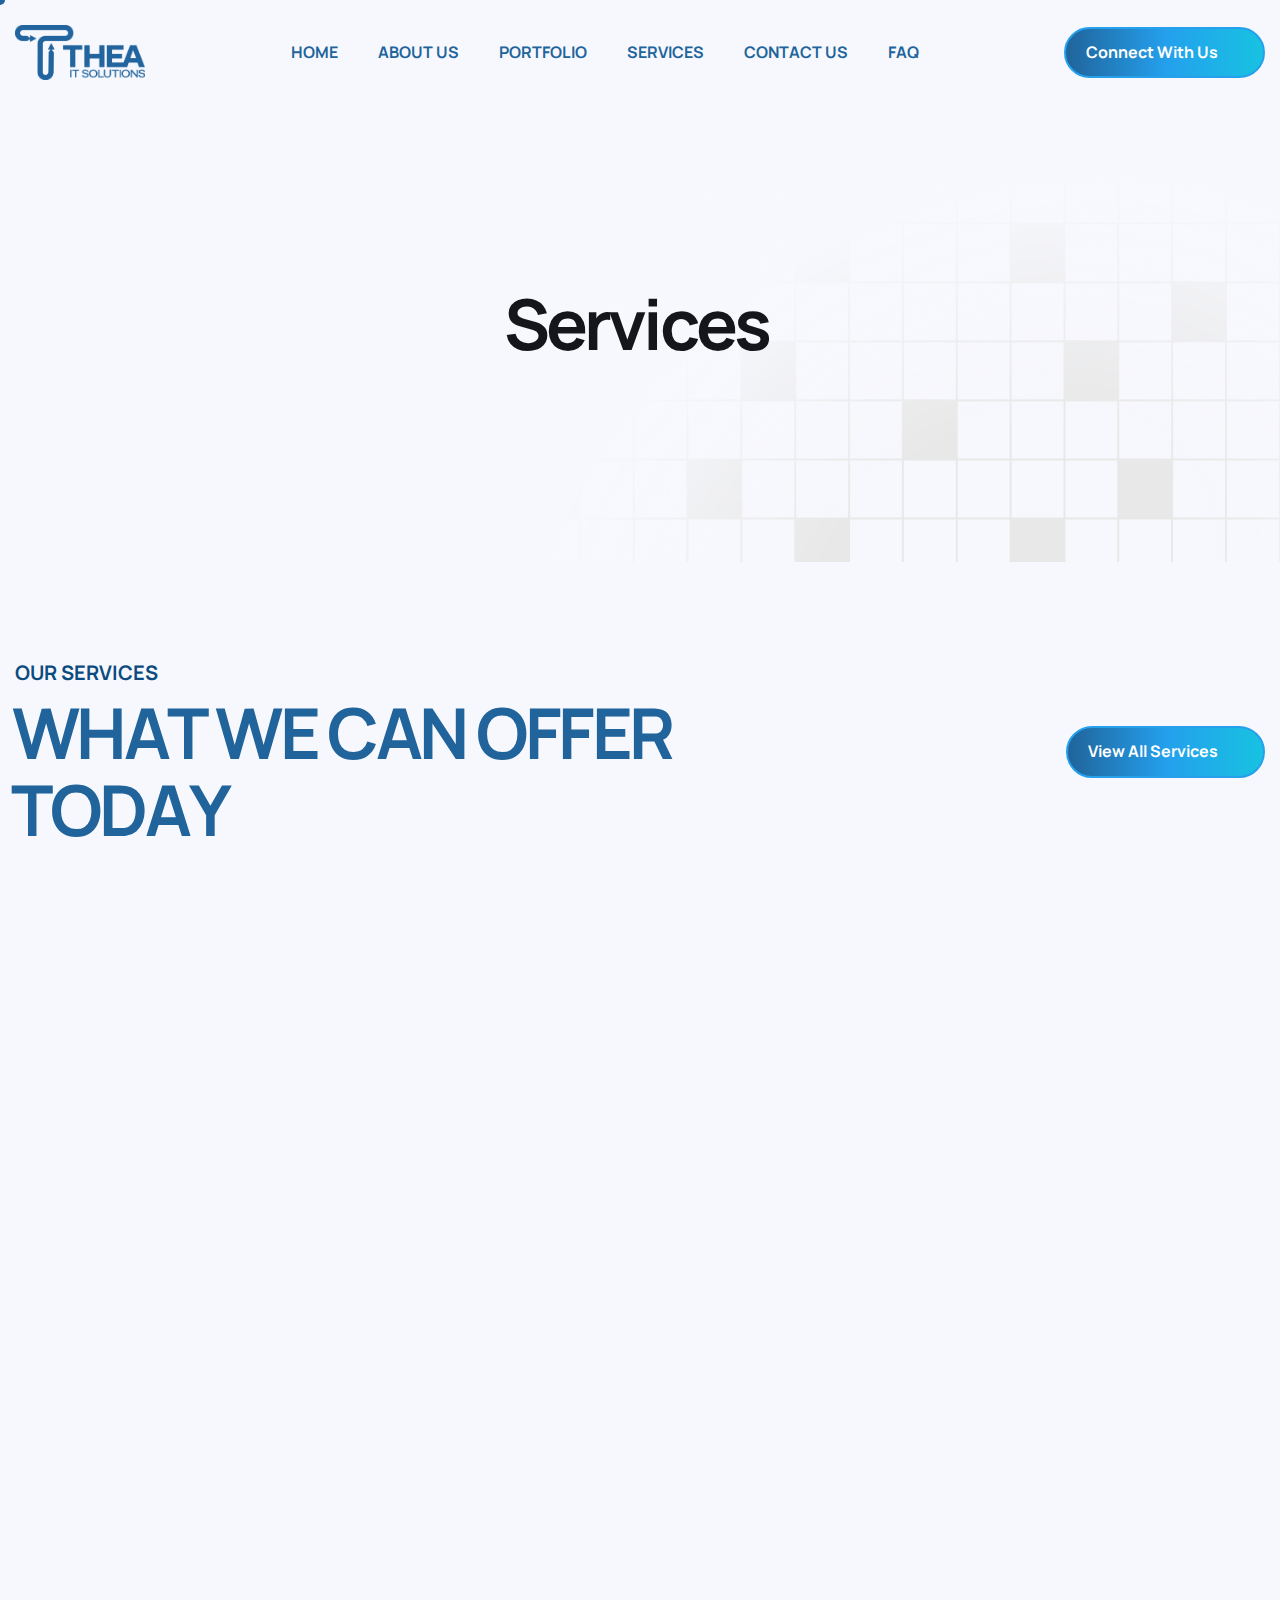
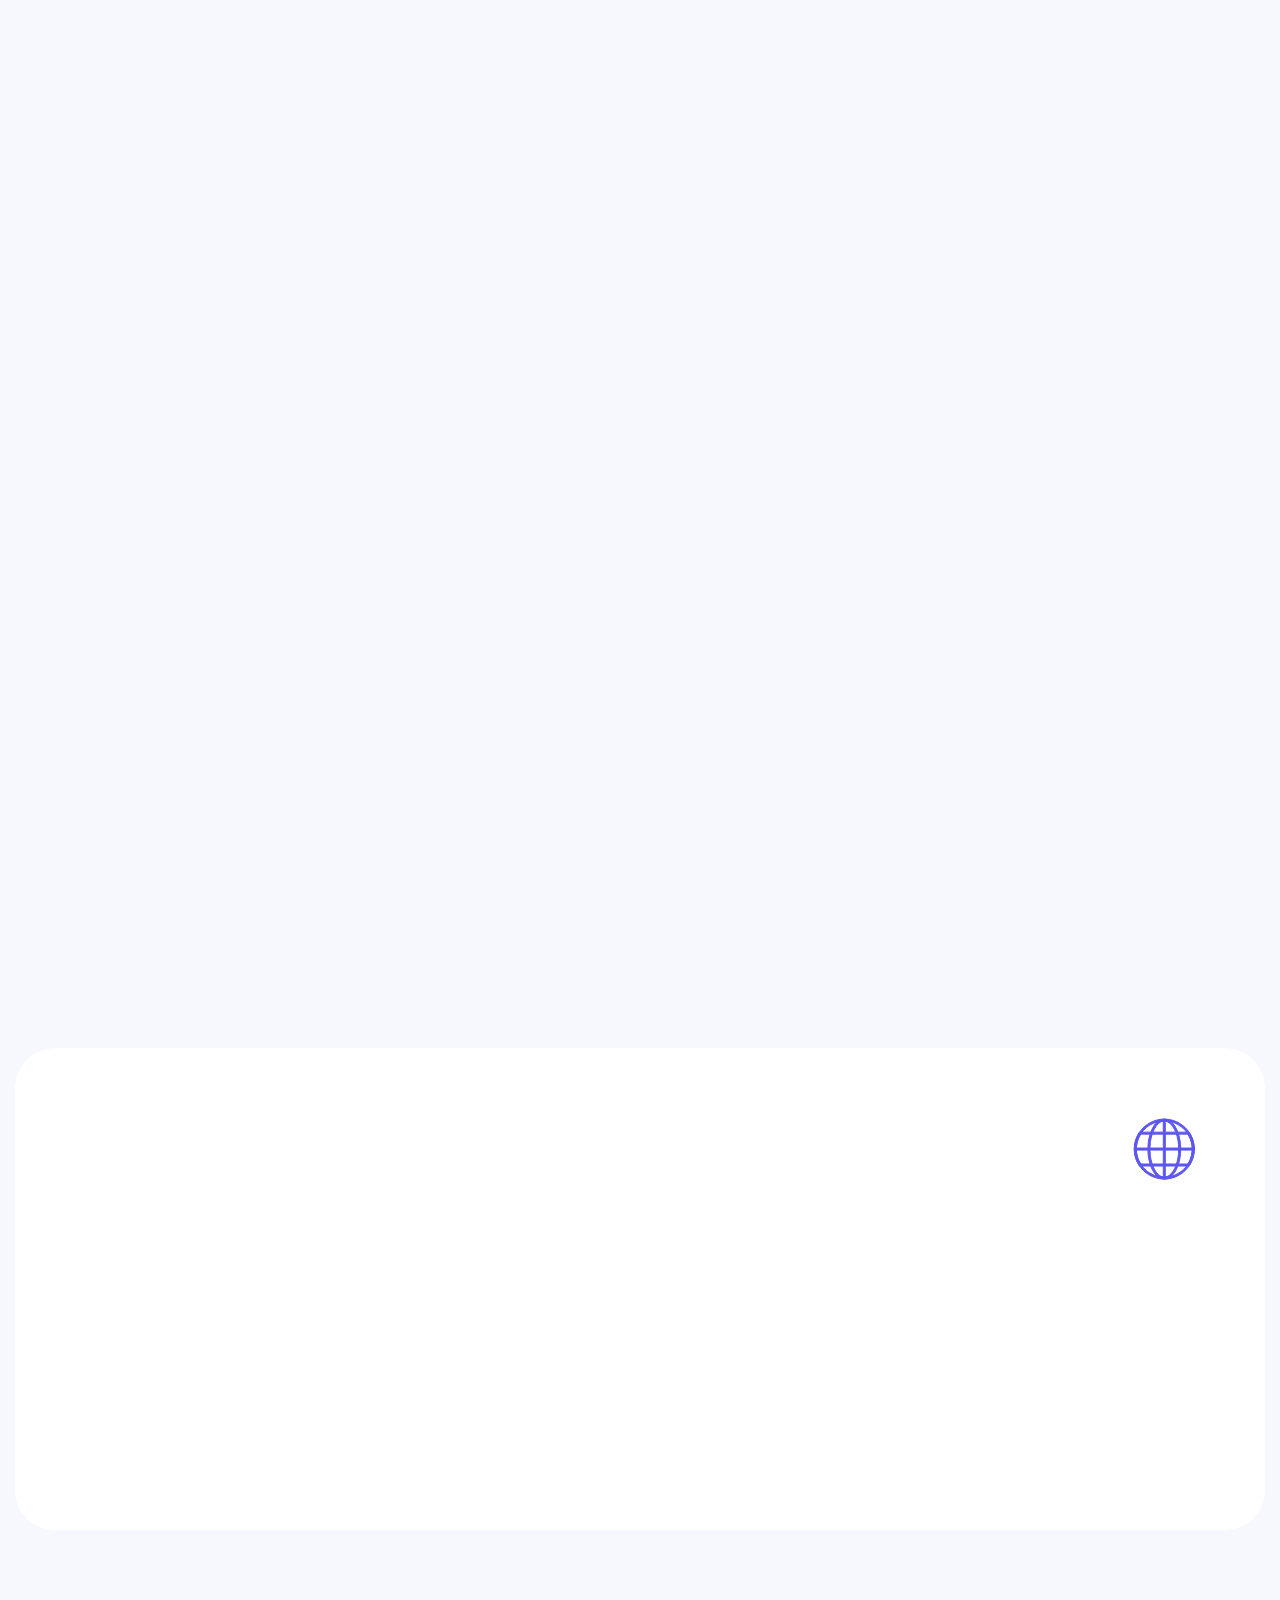
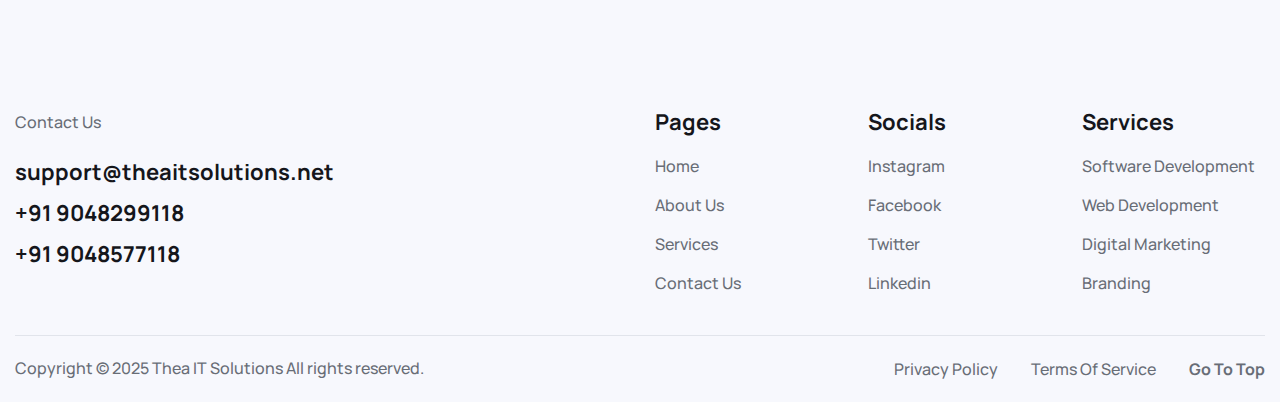
<file: services.html>
<!DOCTYPE html>
<html lang="zxx">


<head>
    <!-- Primary Meta Tags -->
    <title>Thea IT Solutions</title>
    <meta name="description"
        content="Explore the best Software company in India. To grow your business, Thea IT Solutions provides branding, marketing, and digital strategies. Get in touch with us." />
    <meta name="viewport" content="width=device-width, initial-scale=1">
    <!-- Open Graph / Facebook -->
    <meta property="og:type" content="website" />
    <meta property="og:url" content="https://theaitsolutions.net/" />
    <meta property="og:title" content="Thea IT Solutions" />
    <meta property="og:description"
        content="Explore the best Software company in India. To grow your business, Thea IT Solutions provides branding, marketing, and digital strategies. Get in touch with us." />
    <meta property="og:image" content="https://theaitsolutions.net/static/images/meta-tags.png" />

    <!-- Twitter -->
    <meta property="twitter:card" content="summary_large_image" />
    <meta property="twitter:url" content="https://theaitsolutions.net/" />
    <meta property="twitter:title" content="Thea IT Solutions" />
    <meta property="twitter:description"
        content="Explore the best Software company in India. To grow your business, Thea IT Solutions provides branding, marketing, and digital strategies. Get in touch with us." />
    <meta property="twitter:image" content="https://theaitsolutions.net/static/images/meta-tags.png" />

    <link rel="apple-touch-icon" sizes="180x180" href="/asset/favicon/apple-touch-icon.png">
    <link rel="icon" type="image/png" sizes="32x32" href="/asset/favicon/favicon-32x32.png">
    <link rel="icon" type="image/png" sizes="16x16" href="/asset/favicon/favicon-16x16.png">
    <link rel="manifest" href="/asset/favicon/site.webmanifest">
    <!-- Google Fonts Css-->
    <link rel="preconnect" href="https://fonts.googleapis.com/">
    <link rel="preconnect" href="https://fonts.gstatic.com/" crossorigin>
    <link href="https://fonts.googleapis.com/css2?family=Manrope:wght@400;500;700&amp;display=swap" rel="stylesheet">
    <link rel="stylesheet" href="https://cdnjs.cloudflare.com/ajax/libs/font-awesome/6.6.0/css/all.min.css"
        integrity="sha512-Kc323vGBEqzTmouAECnVceyQqyqdsSiqLQISBL29aUW4U/M7pSPA/gEUZQqv1cwx4OnYxTxve5UMg5GT6L4JJg=="
        crossorigin="anonymous" referrerpolicy="no-referrer" />
    <link rel="canonical" href="services.html" />
    <!-- Bootstrap Css -->
    <link href="asset/css/bootstrap.min.css" rel="stylesheet" media="screen">
    <!-- SlickNav Css -->
    <link href="asset/css/slicknav.min.css" rel="stylesheet">
    <!-- Swiper Css -->
    <link rel="stylesheet" href="asset/css/swiper-bundle.min.css">
    <!-- Font Awesome Icon Css-->
    <link href="asset/css/all.css" rel="stylesheet" media="screen">
    <!-- Animated Css -->
    <link href="asset/css/animate.css" rel="stylesheet">
    <!-- Magnific Popup Core Css File -->
    <link rel="stylesheet" href="asset/css/magnific-popup.css">
    <!-- Main Custom Css -->
    <link href="asset/css/custom.css" rel="stylesheet" media="screen">
    <!-- Google Tag Manager -->
<script>(function(w,d,s,l,i){w[l]=w[l]||[];w[l].push({'gtm.start':
new Date().getTime(),event:'gtm.js'});var f=d.getElementsByTagName(s)[0],
j=d.createElement(s),dl=l!='dataLayer'?'&l='+l:'';j.async=true;j.src=
'https://www.googletagmanager.com/gtm.js?id='+i+dl;f.parentNode.insertBefore(j,f);
})(window,document,'script','dataLayer','GTM-PKZFL6JG');</script>
<!-- End Google Tag Manager -->
</head>

<body class="tt-magic-cursor">
    <style>
        #gradin {

            position: relative;
            /* Position the text element */
            font-weight: bold;
            /* Make the text bold */
            background: linear-gradient(to right, #20649b 0%, #0fe3f6 51%, #20649b 100%);
            -webkit-background-clip: text;
            -webkit-text-fill-color: transparent;
        }
    </style>

    <!-- Preloader Start -->
    <div class="preloader">
        <div class="loading-container">
            <div class="loading"></div>
            <div id="loading-icon"><img src="/asset/images/logo/logo_white.png" alt="Best Advertising Agency in India"></div>
        </div>
    </div>
    <!-- Preloader End -->

    <!-- Magic Cursor Start -->
    <div id="magic-cursor">
        <div id="ball"></div>
    </div>
    <!-- Magic Cursor End -->
<!-- Header Start -->


    <header class="main-header">
        <div class="header-sticky">
            <nav class="navbar navbar-expand-lg">
                <div class="container">
                    <!-- Logo Start -->
                    <a class="navbar-brand" href="index.html">
                        <img src="/asset/images/logo/logo_main.png" alt="Thea Logo">
                    </a>
                    <!-- Logo End -->

                    <!-- Main Menu Start -->
                    <div class="collapse navbar-collapse main-menu">
                        <div class="nav-menu-wrapper">
                            <ul class="navbar-nav mr-auto" id="menu" name="menu-bar">
                                <li class="nav-item "><a class="nav-link" href="index.html">HOME</a>

                                </li>
                                <li class="nav-item"><a class="nav-link" href="about.html">ABOUT US</a></li>


                                <li class="nav-item"><a class="nav-link" href="portfolio.html">PORTFOLIO</a></li>
                               <!--  <li class="nav-item"><a class="nav-link" href="blog.html">Blog</a></li> -->
                                <li class="nav-item"><a class="nav-link" href="services.html">SERVICES</a></li>

                                <li class="nav-item"><a class="nav-link" href="contact-us.html">CONTACT US</a></li>
                                <li class="nav-item"><a class="nav-link" href="/faq.html">FAQ</a></li>

                                <!-- <ul>                                        
                                        <li class="nav-item"><a class="nav-link" href="service-single.html">service details</a></li>
                                        <li class="nav-item"><a class="nav-link" href="portfolio-single.html">portfolio details </a></li>

                                        <li class="nav-item"><a class="nav-link" href="faqs.html">FAQ</a></li>
                                        <li class="nav-item"><a class="nav-link" href="404.html">404</a></li>
                                    </ul> -->
                                </li>
                                <!-- <li class="nav-item highlighted-menu"><a class="nav-link" href="contact-us.html">free consultation</a></li>                                -->
                            </ul>
                        </div>
                        <!-- Let’s Start Button Start -->
                        <div class="header-btn d-inline-flex">
                            <a href="https://api.whatsapp.com/send?phone=919048299118
                            &text=Hello!" class="btn-default">Connect with us</a>
                        </div>
                        <!-- Let’s Start Button End -->
                    </div>
                    <!-- Main Menu End -->

                    <div class="navbar-toggle"></div>
                </div>
            </nav>
            <div class="responsive-menu"></div>
        </div>
    </header>
    <!-- Header End -->

    <!-- Page Header Start -->
    <div class="page-header">
        <div class="container">
            <div class="row">
                <div class="col-lg-12">
                    <!-- Page Header Box Start -->
                    <div class="page-header-box">
                        <h1 class="text-anime-style-3">Services</h1>
                        <nav class="wow fadeInUp" data-wow-delay="0.25s">

                        </nav>
                    </div>
                    <!-- Page Header Box End -->
                </div>
            </div>
        </div>
    </div>
    <!-- Page Header End -->

    <!-- Our Services Section Start -->
    <div class="our-services">
        <div class="container">
            <div class="row section-row align-items-center">
                <div class="col-lg-7 col-md-7">
                    <!-- Section Title Start -->
                    <div class="section-title">
                        <h3 class="wow fadeInUp">our services</h3>
                        <h2 class="text-anime-style-3">What we can offer today</h2>
                    </div>
                    <!-- Section Title End -->
                </div>

                <div class="col-lg-5 col-md-5">
                    <!-- Section Btn Start -->
                    <div class="section-btn">
                        <a href="portfolio.html" class="btn-default wow fadeInUp" data-wow-delay="0.25s">view all
                            services</a>
                    </div>
                    <!-- Section Btn End -->
                </div>
            </div>

            <div class="row">
                <div class="col-lg-4 col-md-6">
                    <!-- Service Item Start -->
                    <div class="service-item wow fadeInUp" data-wow-delay="0.25s">
                        <div class="service-content">
                            <div class="service-content-title">
                                <h2>web development</h2>
                                <a href="index.html#"><img src="asset/images/arrow.svg" alt="Best Branding Agency in India"></a>
                            </div>
                            <p>Your website is the face of your business. Our developers create modern, responsive, and secure websites tailored to your goals.
                            </p>
                        </div>
                        <div class="service-image">
                            <figure class="image-anime">
                                <img src="asset/images/service-img-1.jpg" alt="Top Software Comapany India">
                            </figure>
                        </div>
                    </div>
                    <!-- Service Item End -->
                </div>

                <div class="col-lg-4 col-md-6">
                    <!-- Service Item Start -->
                    <div class="service-item wow fadeInUp" data-wow-delay="0.5s">
                        <div class="service-content">
                            <div class="service-content-title">
                                <h2>App Development
                                </h2>
                                <a href="index.html#"><img src="asset/images/arrow.svg"
                                        alt="No. 1 Web Development Company in India"></a>
                            </div>
                            <p>We build top-notch mobile apps with high-security standards to ensure your users stay engaged and secure.
                            </p>
                        </div>
                        <div class="service-image">
                            <figure class="image-anime">
                                <img src="asset/images/service-img-2.jpg"
                                    alt="Leading Web Development Company in Jeddah">
                            </figure>
                        </div>
                    </div>
                    <!-- Service Item End -->
                </div>

                <div class="col-lg-4 col-md-6">
                    <!-- Service Item Start -->
                    <div class="service-item wow fadeInUp" data-wow-delay="0.75s">
                        <div class="service-content">
                            <div class="service-content-title">
                                <h2>Branding
                                </h2>
                                <a href="index.html#"><img src="asset/images/arrow.svg"
                                        alt="Best Web Development Company in India"></a>
                            </div>
                            <p>From logos to full brand identity, we help create impactful visual designs that leave a lasting impression.
                            </p>
                        </div>
                        <div class="service-image">
                            <figure class="image-anime">
                                <img src="asset/images/service-img-3.jpg" alt="Best SEO Agency in Saudi India">
                            </figure>
                        </div>
                    </div>
                    <!-- Service Item End -->
                </div>

                <div class="col-lg-4 col-md-6">
                    <!-- Service Item Start -->
                    <div class="service-item wow fadeInUp" data-wow-delay="1s">
                        <div class="service-content">
                            <div class="service-content-title">
                                <h2> Digital Marketing
                                </h2>
                                <a href="index.html#"><img src="asset/images/arrow.svg" alt="Top SEO Agency in Riyadh"></a>
                            </div>
                            <p>Drive results with data-driven digital strategies that increase visibility and attract customers to your business.
                            </p>
                        </div>
                        <div class="service-image">
                            <figure class="image-anime">
                                <img src="asset/images/service-img-4.jpg" alt="SEO Agency in India">
                            </figure>
                        </div>
                    </div>
                    <!-- Service Item End -->
                </div>
            </div>
        </div>
    </div>
    <!-- Our Services Section End -->

    <!-- Exclusive Partners Section Start -->

    <!-- Exclusive Partners Section End -->

   <!-- Why Choose Us Section Start -->
    <div class="why-choose-us">
        <div class="container">
            <div class="row section-row align-items-center">
                <div class="col-lg-8 col-md-12">
                    <!-- Section Title Start -->
                    <div class="section-title">
                        <h3 class="wow fadeInUp">why choose us</h3>
                        <h2 class="text-anime-style-3">Why choose us ?</h2>
                    </div>
                    <!-- Section Title End -->
                </div>
            </div>

            <div class="row">
                <div class="col-lg-4 col-md-6">
                    <!-- Why Choose Item Start -->
                    <div class="why-choose-us-item wow fadeInUp" data-wow-delay="0.25s">
                        <div class="icon-box">
                            <img src="asset/images/icon-whyus-1.svg" alt="Web Development Company in India">
                        </div>
                        <h3>Why choose Thea IT Solutions

                        </h3>
                        <p>As a forward-thinking Software company based in Mumbai, Thea IT Solutions is committed to delivering high-impact digital solutions that drive transformation.</p>
                    </div>
                    <!-- Why Choose Item End -->
                </div>

                <div class="col-lg-4 col-md-6">
                    <!-- Why Choose Item Start -->
                    <div class="why-choose-us-item wow fadeInUp" data-wow-delay="0.5s">
                        <div class="icon-box">
                            <img src="asset/images/icon-whyus-2.svg" alt="Leading Branding Agency in Riyadh">
                        </div>
                        <h3>⁠Unique and tailored strategies

                        </h3>
                        <p>we combine cutting-edge technology with personalized solutions to help your business thrive.

                        </p>
                    </div>
                    <!-- Why Choose Item End -->
                </div>

                <div class="col-lg-4">
                    <!-- Why Choose Item Start -->
                    <div class="why-choose-us-item wow fadeInUp" data-wow-delay="0.75s">
                        <div class="icon-box">
                            <img src="asset/images/icon-whyus-3.svg" alt="Leading Branding Agency in Jeddah">
                        </div>
                        <h3>⁠A good team with the best expertise

                        </h3>
                        <p>Our expert team delivers reliable, scalable, and secure IT services tailored to your unique goals ensuring efficiency, innovation, and long-term success.</p>
                    </div>
                    <!-- Why Choose Item End -->
                </div>

                <div class="col-md-12">
                    <!-- Why Us Explore Item Start -->
                    <div class="why-us-explore-item">
                        <div class="row">
                            <div class="col-md-12">
                                <div class="why-us-section-title">
                                    <!-- Section Title Start -->
                                    <div class="section-title">
                                        <h2 class="text-anime-style-3">Curious about our Outstanding work?
                                        </h2>
                                    </div>
                                    <!-- Section Title End -->

                                    <!-- Explore Item Icon Start -->
                                    <div class="explore-item-icon">
                                        <img src="asset/images/icon-whyus-4.svg" alt="Branding Agency in Riyadh">
                                    </div>
                                    <!-- Explore Item Icon End -->
                                </div>
                            </div>
                        </div>

                        <div class="row align-items-center">
                            <div class="col-lg-6">
                                <!-- Explore Item Content Start -->
                                <div class="explore-item-content wow fadeInUp" data-wow-delay="0.25s">
                                    <p>Discover how we helped brands transform with purpose-driven digital strategies and innovative technology. From branding and web design to integrated IT solutions, our work reflects a passion for excellence, creativity, and measurable impact. Explore our <a href="/portfolio.html">portfolio</a> to see how we turn vision into value—one project at a time.</p>
                                </div>
                                <!-- Explore Item Content End -->
                            </div>

                            <div class="col-lg-6">
                                <!-- Explore Item Content Start -->
                                <div class="explore-item-tags wow fadeInUp" data-wow-delay="0.25s">
                                    <ul>
                                        <li><a href="https://www.instagram.com/theaitsolutions
                                            " class="btn-default">instagram</a></li>
                                        <li><a href="https://www.linkedin.com/company/theaitsolutions/
                                            " class="btn-default">linkedin</a></li>
                                        <li> <a href="https://api.whatsapp.com/send?phone=919048299118
                                            &text=Hello!" class="btn-default">Connect with us</a></li>
                                    </ul>
                                </div>
                                <!-- Explore Item Content End -->
                            </div>
                        </div>
                    </div>
                    <!-- Why Us Explore Item End -->
                </div>
            </div>
        </div>
    </div>
    <!-- Why Choose Us Section End -->

    <!-- clients testimonials Section Start -->

 <!-- Footer Start -->
    <footer class="main-footer">
        <div class="container">
            <div class="row">
                <div class="col-md-12">
                    <!-- Mega Footer Start -->
                    <div class="mega-footer">
                        <div class="row">
                            <div class="col-lg-6 col-md-12">
                                <!-- Footer About Start -->
                                <div class="footer-about">

                                    <p>Contact Us</p>
                                    <ul>
                                        <li><a href="mailto:support@theaitsolutions.net">support@theaitsolutions.net</a></li>
                                        <li><a href="tel:919048299118">+91 9048299118
                                            </a></li>
                                        <li><a href="tel:919048577118">+91 9048577118

                                            </a></li>
                                    </ul>
                                </div>
                                <!-- Footer About End -->
                            </div>

                            <div class="col-lg-2 col-md-4">
                                <!-- Footer Links Start -->
                                <div class="footer-links">
                                    <h2>Pages</h2>
                                    <ul>
                                        <li><a href="index.html">Home</a></li>
                                        <li><a href="about.html">About Us</a></li>
										<li><a href="services.html">Services</a></li>
                                        <li><a href="contact-us.html">Contact Us</a></li>
                                    </ul>
                                </div>
                                <!-- Footer Links End -->
                            </div>

                            <div class="col-lg-2 col-md-4">
                                <!-- Footer Links Start -->
                                <div class="footer-links">
                                    <h2>Socials</h2>
                                    <ul>
                                        <li><a href="https://www.instagram.com/theaitsolutions
                                            ">instagram</a></li>
                                        <li><a href="https://www.facebook.com/theaitsolutions">facebook</a></li>
                                        <li><a href="#">twitter</a>
                                        </li>
                                        <li><a href="https://www.linkedin.com/company/theaitsolutions/
                                            ">linkedin</a></li>
                                    </ul>
                                </div>
                                <!-- Footer Links End -->
                            </div>

                            <div class="col-lg-2 col-md-4">
                                <!-- Footer Links Start -->
                                <div class="footer-links">
                                    <h2>Services</h2>
                                    <ul>
                                        <li><a href="/services.html">Software development</a></li>

                                        <li><a href="https://theaitsolutions.net/services.html">Web development</a></li>
                                        <li><a href="services.html">Digital Marketing</a></li>
                                        <li><a href="https://theaitsolutions.net/services.html">Branding</a></li>

                                    </ul>
                                </div>
                                <!-- Footer Links End -->
                            </div>
                        </div>
                    </div>
                    <!-- Mega Footer End -->

                    <!-- Copyright Footer Start -->
                    <div class="footer-copyright">
                        <div class="row align-items-center">
                            <div class="col-lg-6">
                                <!-- Footer Copyright Content Start -->
                                <div class="footer-copyright-text">
                                    <p>Copyright © 2025 Thea IT Solutions All rights reserved.</p>
                                </div>
                                <!-- Footer Copyright Content End -->
                            </div>
                            <div class="col-lg-6">
                                <!-- Footer Policy Links Start -->
                                <div class="footer-policy-links">
                                    <ul>
                                        <li><a href="index.html#">privacy policy</a></li>
                                        <li><a href="index.html#">terms of service</a></li>
                                        <li class="highlighted"><a href="index.html#top">go to top</a></li>
                                    </ul>
                                </div>
                                <!-- Footer Policy Links End -->
                            </div>
                        </div>
                    </div>
                    <!-- Copyright Footer End -->
                </div>
            </div>
        </div>
    </footer>
    <!-- Footer End -->

    <!-- Jquery Library File -->
    <script src="asset/js/jquery-3.7.1.min.js"></script>
    <!-- Bootstrap js file -->
    <script src="asset/js/bootstrap.min.js"></script>
    <!-- Validator js file -->
    <script src="asset/js/validator.min.js"></script>
    <!-- SlickNav js file -->
    <script src="asset/js/jquery.slicknav.js"></script>
    <!-- Swiper js file -->
    <script src="asset/js/swiper-bundle.min.js"></script>
    <!-- Counter js file -->
    <script src="asset/js/jquery.waypoints.min.js"></script>
    <script src="asset/js/jquery.counterup.min.js"></script>
    <!-- Isotop js file -->
    <script src="asset/js/isotope.min.js"></script>
    <!-- Magnific js file -->
    <script src="asset/js/jquery.magnific-popup.min.js"></script>
    <!-- SmoothScroll -->
    <script src="asset/js/SmoothScroll.js"></script>
    <!-- MagicCursor js file -->
    <script src="asset/js/gsap.min.js"></script>
    <script src="asset/js/magiccursor.js"></script>
    <!-- Text Effect js file -->
    <script src="asset/js/SplitText.js"></script>
    <script src="asset/js/ScrollTrigger.min.js"></script>
    <!-- Wow js file -->
    <script src="asset/js/wow.js"></script>
    <!-- Main Custom js file -->
    <script src="asset/js/function.js"></script>
    <!-- Google Tag Manager (noscript) -->
<noscript><iframe src="https://www.googletagmanager.com/ns.html?id=GTM-PKZFL6JG"
height="0" width="0" style="display:none;visibility:hidden"></iframe></noscript>
<!-- End Google Tag Manager (noscript) -->
</body>

<!-- Mirrored from demo.awaikenthemes.com/html-preview/weebix/ by HTTrack Website Copier/3.x [XR&CO'2014], Mon, 19 Aug 2024 05:22:37 GMT -->

</html>
</file>
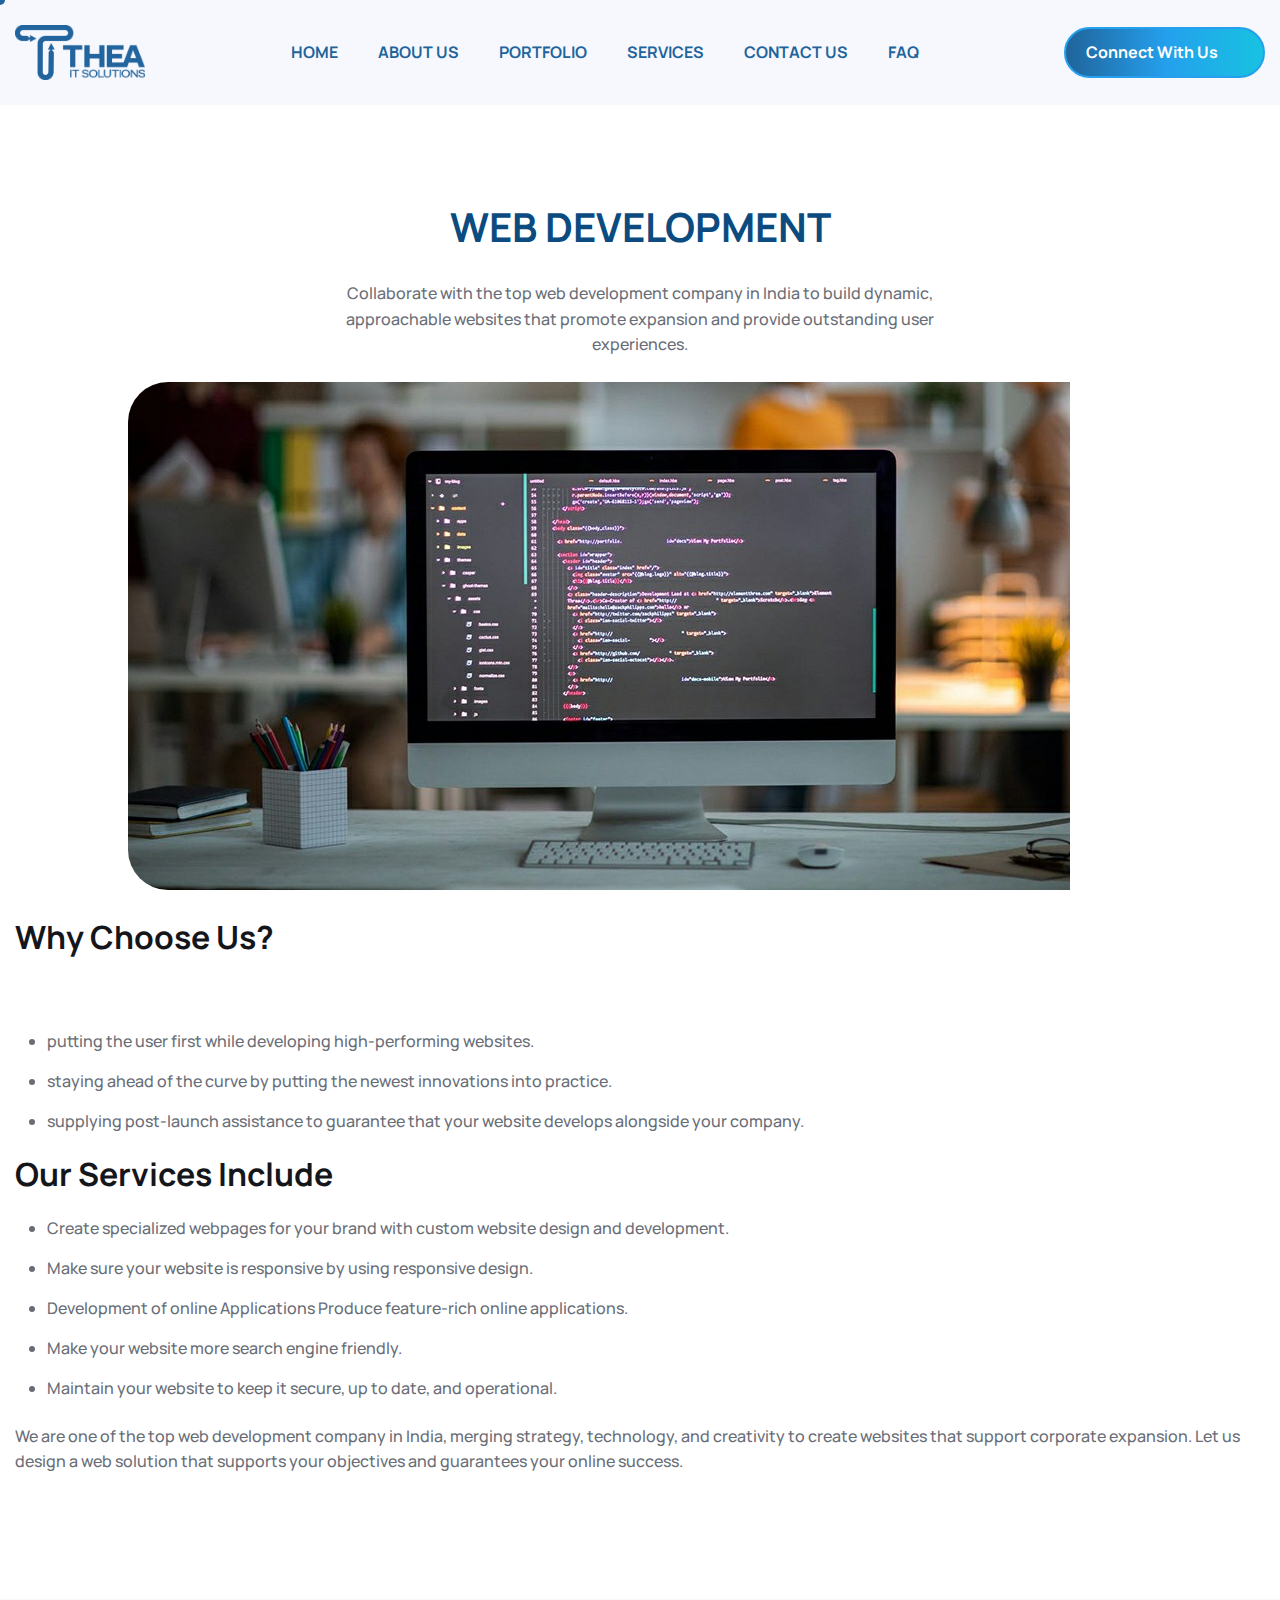
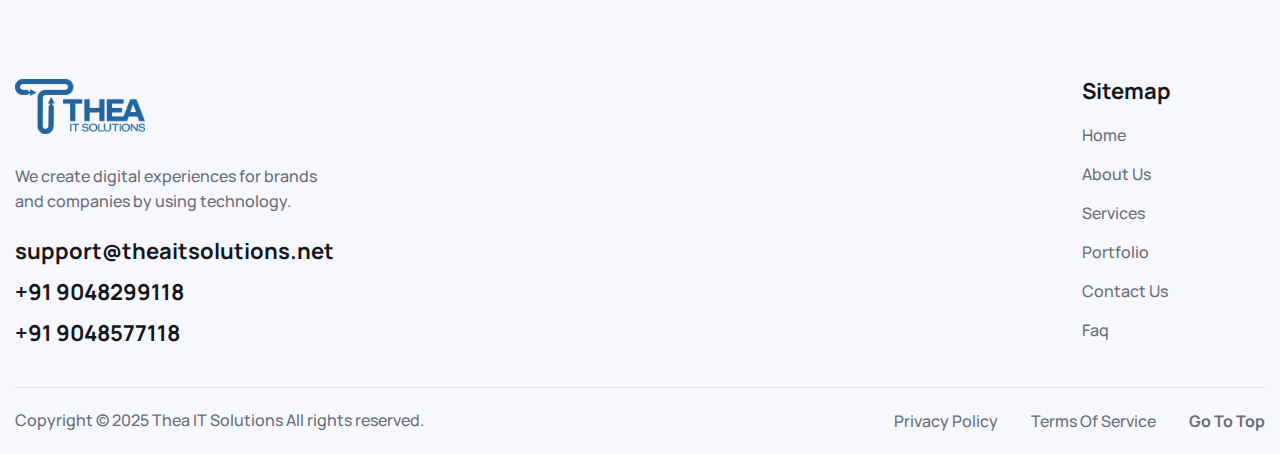
<file: web-development.html>
<!DOCTYPE html>
<html lang="zxx">


<head>
    <!-- Primary Meta Tags -->
    <title>Thea IT Solutions</title>
    <meta name="description"
        content="Explore the best Software company in India. To grow your business, Thea IT Solutions provides branding, marketing, and digital strategies. Get in touch with us." />
    <meta name="viewport" content="width=device-width, initial-scale=1">
    <!-- Open Graph / Facebook -->
    <meta property="og:type" content="website" />
    <meta property="og:url" content="https://theaitsolutions.net/" />
    <meta property="og:title" content="Thea IT Solutions" />
    <meta property="og:description"
        content="Explore the best Software company in India. To grow your business, Thea IT Solutions provides branding, marketing, and digital strategies. Get in touch with us." />
    <meta property="og:image" content="https://theaitsolutions.net/static/images/meta-tags.png" />

    <!-- Twitter -->
    <meta property="twitter:card" content="summary_large_image" />
    <meta property="twitter:url" content="https://theaitsolutions.net/" />
    <meta property="twitter:title" content="Thea IT Solutions" />
    <meta property="twitter:description"
        content="Explore the best Software company in India. To grow your business, Thea IT Solutions provides branding, marketing, and digital strategies. Get in touch with us." />
    <meta property="twitter:image" content="https://theaitsolutions.net/static/images/meta-tags.png" />

    <link rel="apple-touch-icon" sizes="180x180" href="/asset/favicon/apple-touch-icon.png">
    <link rel="icon" type="image/png" sizes="32x32" href="/asset/favicon/favicon-32x32.png">
    <link rel="icon" type="image/png" sizes="16x16" href="/asset/favicon/favicon-16x16.png">
    <link rel="manifest" href="/asset/favicon/site.webmanifest">
    <!-- Google Fonts Css-->
    <link rel="preconnect" href="https://fonts.googleapis.com/">
    <link rel="preconnect" href="https://fonts.gstatic.com/" crossorigin>
    <link href="https://fonts.googleapis.com/css2?family=Manrope:wght@400;500;700&amp;display=swap" rel="stylesheet">
    <link rel="stylesheet" href="https://cdnjs.cloudflare.com/ajax/libs/font-awesome/6.6.0/css/all.min.css"
        integrity="sha512-Kc323vGBEqzTmouAECnVceyQqyqdsSiqLQISBL29aUW4U/M7pSPA/gEUZQqv1cwx4OnYxTxve5UMg5GT6L4JJg=="
        crossorigin="anonymous" referrerpolicy="no-referrer" />
    <link rel="canonical" href="web-development.html" />
    <!-- Bootstrap Css -->
    <link href="asset/css/bootstrap.min.css" rel="stylesheet" media="screen">
    <!-- SlickNav Css -->
    <link href="asset/css/slicknav.min.css" rel="stylesheet">
    <!-- Swiper Css -->
    <link rel="stylesheet" href="asset/css/swiper-bundle.min.css">
    <!-- Font Awesome Icon Css-->
    <link href="asset/css/all.css" rel="stylesheet" media="screen">
    <!-- Animated Css -->
    <link href="asset/css/animate.css" rel="stylesheet">
    <!-- Magnific Popup Core Css File -->
    <link rel="stylesheet" href="asset/css/magnific-popup.css">
    <!-- Main Custom Css -->
    <link href="asset/css/custom.css" rel="stylesheet" media="screen">
    <!-- Google Tag Manager -->
<script>(function(w,d,s,l,i){w[l]=w[l]||[];w[l].push({'gtm.start':
new Date().getTime(),event:'gtm.js'});var f=d.getElementsByTagName(s)[0],
j=d.createElement(s),dl=l!='dataLayer'?'&l='+l:'';j.async=true;j.src=
'https://www.googletagmanager.com/gtm.js?id='+i+dl;f.parentNode.insertBefore(j,f);
})(window,document,'script','dataLayer','GTM-PKZFL6JG');</script>
<!-- End Google Tag Manager -->


     

</head>

<body class="tt-magic-cursor">
    <style>
        #gradin {

            position: relative;
            /* Position the text element */
            font-weight: bold;
            /* Make the text bold */
            background: linear-gradient(to right, #20649b 0%, #0fe3f6 51%, #20649b 100%);
            -webkit-background-clip: text;
            -webkit-text-fill-color: transparent;
        }
    </style>

    <!-- Preloader Start -->
    <div class="preloader">
        <div class="loading-container">
            <div class="loading"></div>
            <div id="loading-icon"><img src="/asset/images/logo/logo_white.png" alt="Digital Marketing in India"></div>
        </div>
    </div>
    <!-- Preloader End -->

    <!-- Magic Cursor Start -->
    <div id="magic-cursor">
        <div id="ball"></div>
    </div>
    <!-- Magic Cursor End -->

  <!-- Header Start -->


    <header class="main-header">
        <div class="header-sticky">
            <nav class="navbar navbar-expand-lg">
                <div class="container">
                    <!-- Logo Start -->
                    <a class="navbar-brand" href="index.html">
                        <img src="/asset/images/logo/logo_main.png" alt="Thea Logo">
                    </a>
                    <!-- Logo End -->

                    <!-- Main Menu Start -->
                    <div class="collapse navbar-collapse main-menu">
                        <div class="nav-menu-wrapper">
                            <ul class="navbar-nav mr-auto" id="menu" name="menu-bar">
                                <li class="nav-item "><a class="nav-link" href="index.html">HOME</a>

                                </li>
                                <li class="nav-item"><a class="nav-link" href="about.html">ABOUT US</a></li>


                                <li class="nav-item"><a class="nav-link" href="portfolio.html">PORTFOLIO</a></li>
                               <!--  <li class="nav-item"><a class="nav-link" href="blog.html">Blog</a></li> -->
                                <li class="nav-item"><a class="nav-link" href="services.html">SERVICES</a></li>

                                <li class="nav-item"><a class="nav-link" href="contact-us.html">CONTACT US</a></li>
                                <li class="nav-item"><a class="nav-link" href="/faq.html">FAQ</a></li>

                                <!-- <ul>                                        
                                        <li class="nav-item"><a class="nav-link" href="service-single.html">service details</a></li>
                                        <li class="nav-item"><a class="nav-link" href="portfolio-single.html">portfolio details </a></li>

                                        <li class="nav-item"><a class="nav-link" href="faqs.html">FAQ</a></li>
                                        <li class="nav-item"><a class="nav-link" href="404.html">404</a></li>
                                    </ul> -->
                                </li>
                                <!-- <li class="nav-item highlighted-menu"><a class="nav-link" href="contact-us.html">free consultation</a></li>                                -->
                            </ul>
                        </div>
                        <!-- Let’s Start Button Start -->
                        <div class="header-btn d-inline-flex">
                            <a href="https://api.whatsapp.com/send?phone=919048299118
                            &text=Hello!" class="btn-default">Connect with us</a>
                        </div>
                        <!-- Let’s Start Button End -->
                    </div>
                    <!-- Main Menu End -->

                    <div class="navbar-toggle"></div>
                </div>
            </nav>
            <div class="responsive-menu"></div>
        </div>
    </header>
    <!-- Header End -->


    
	<!-- Page Header End -->

    <!-- Single Service Page Start -->
    
    <div class="page-service-single">
        <div class="container">
					<!-- Service Content Start -->
					<div class="service-single-content">
                        <div class="service-entry-first" >
							
							<h1 class="wow fadeInUp" data-wow-delay="0.5s" >
                                Web Development
                            </h1>
                           
						</div>
                        <div class="service-main">
                        <div class="service-ptag">
                            <p>Collaborate with the top web development company in India to build dynamic, approachable websites that promote expansion and provide outstanding user experiences.
                            </p>
                        </div>
                       </div>
						<!-- Service Featured Image Start -->
						<div class="service-featured-image">
							<figure class="image-anime reveal">
								<img src="asset/images/service-img-1.jpg" alt="Seo Company In India">
							</figure>
						</div>
						<!-- Service Featured Image End -->
						
						<!-- Service Entry Content Start -->
						<div class="service-entry">
							<h2>
                                Why Choose Us?
                            </h2>
							<p class="wow fadeInUp" data-wow-delay="0.5s">We focus on providing innovative web solutions that are customized to meet your needs. As a reputable web development company in India, we concentrate on:</p>
                            <ul>
                                <li>putting the user first while developing high-performing websites.
                                </li>
                                <li>staying ahead of the curve by putting the newest innovations into practice.
                                </li>
                                <li>
                                    supplying post-launch assistance to guarantee that your website develops alongside your company.
                                </li>
                            </ul>

                            <h2>Our Services Include
                            </h2>
                            <ul>
                                <li>Create specialized webpages for your brand with custom website design and development.    
                                </li>
                                <li>
                                    Make sure your website is responsive by using responsive design.
                                </li>
                                <li>
                                    Development of online Applications Produce feature-rich online applications.
                                </li>
                                <li>
                                    Make your website more search engine friendly.
                                </li>
                                <li>
                                    Maintain your website to keep it secure, up to date, and operational.
                                </li>
                            </ul>
                            <p>
                                We are one of the top web development company in India, merging strategy, technology, and creativity to create websites that support corporate expansion. Let us design a web solution that supports your objectives and guarantees your online success.
                            </p>
						</div>
						<!-- Service Entry Content End -->
					</div>
					<!-- Service Content End -->        
        </div>
    </div>


 <!-- Footer Start -->
     <footer class="main-footer">
        <div class="container">
            <div class="row">
                <div class="col-md-12">
                    <!-- Mega Footer Start -->
                    <div class="mega-footer">
                        <div class="row">
                            <div class="col-lg-6 col-md-12">
                                <!-- Footer About Start -->
                                <div class="footer-about">
                                    <figure class="navbar-brand">
										<img src="/asset/images/logo/logo_main.png" alt="">
									</figure>
                                    <p>We create digital experiences for brands <br> and companies by using technology.</p>
                                    <ul>
                                        <li><a href="mailto:support@theaitsolutions.net">support@theaitsolutions.net</a></li>
                                        <li><a href="tel:919048299118">+91 9048299118
                                            </a></li>
                                        <li><a href="tel:919048577118">+91 9048577118

                                            </a></li>
                                    </ul>
                                </div>
                                <!-- Footer About End -->
                            </div>

                           


                            <div class="col-lg-2 col-md-4">
                                <!-- Footer Links Start -->
                                 
                                <!-- Footer Links End -->
                            </div>
                            <div class="col-lg-2 col-md-4">
                                <!-- Footer Links Start -->
                                 
                                <!-- Footer Links End -->
                            </div>
                            
                             <div class="col-lg-2 col-md-4">
                                <!-- Footer Links Start -->
                                <div class="footer-links">
                                     <h2>Sitemap</h2>
                                    <ul>
                                        <li><a href="index.html">Home</a></li>
                                        <li><a href="about.html">About Us</a></li>
										<li><a href="services.html">Services</a></li>
                                        <li><a href="/portfolio.html">Portfolio</a></li>
                                        <li><a href="contact-us.html">Contact Us</a></li>
                                        <li><a href="/faq.html">Faq</a></li>
                                    </ul>
                                </div>
                                <!-- Footer Links End -->
                            </div>
                        </div>
                    </div>
                    <!-- Mega Footer End -->

                    <!-- Copyright Footer Start -->
                    <div class="footer-copyright">
                        <div class="row align-items-center">
                            <div class="col-lg-6">
                                <!-- Footer Copyright Content Start -->
                                <div class="footer-copyright-text">
                                    <p>Copyright © 2025 Thea IT Solutions All rights reserved.</p>
                                </div>
                                <!-- Footer Copyright Content End -->
                            </div>
                            <div class="col-lg-6">
                                <!-- Footer Policy Links Start -->
                                <div class="footer-policy-links">
                                    <ul>
                                        <li><a href="index.html#">privacy policy</a></li>
                                        <li><a href="index.html#">terms of service</a></li>
                                        <li class="highlighted"><a href="#top">go to top</a></li>
                                    </ul>
                                </div>
                                <!-- Footer Policy Links End -->
                            </div>
                        </div>
                    </div>
                    <!-- Copyright Footer End -->
                </div>
            </div>
        </div>
    </footer>
    <!-- Footer End -->

    <!-- Jquery Library File -->
    <script src="asset/js/jquery-3.7.1.min.js"></script>
    <!-- Bootstrap js file -->
    <script src="asset/js/bootstrap.min.js"></script>
    <!-- Validator js file -->
    <script src="asset/js/validator.min.js"></script>
    <!-- SlickNav js file -->
    <script src="asset/js/jquery.slicknav.js"></script>
    <!-- Swiper js file -->
    <script src="asset/js/swiper-bundle.min.js"></script>
    <!-- Counter js file -->
    <script src="asset/js/jquery.waypoints.min.js"></script>
    <script src="asset/js/jquery.counterup.min.js"></script>
    <!-- Isotop js file -->
    <script src="asset/js/isotope.min.js"></script>
    <!-- Magnific js file -->
    <script src="asset/js/jquery.magnific-popup.min.js"></script>
    <!-- SmoothScroll -->
    <script src="asset/js/SmoothScroll.js"></script>
    <!-- MagicCursor js file -->
    <script src="asset/js/gsap.min.js"></script>
    <script src="asset/js/magiccursor.js"></script>
    <!-- Text Effect js file -->
    <script src="asset/js/SplitText.js"></script>
    <script src="asset/js/ScrollTrigger.min.js"></script>
    <!-- Wow js file -->
    <script src="asset/js/wow.js"></script>
    <!-- Main Custom js file -->
    <script src="asset/js/function.js"></script>
    <!-- Google Tag Manager (noscript) -->
<noscript><iframe src="https://www.googletagmanager.com/ns.html?id=GTM-PKZFL6JG"
height="0" width="0" style="display:none;visibility:hidden"></iframe></noscript>
<!-- End Google Tag Manager (noscript) -->
</body>

<!-- Mirrored from demo.awaikenthemes.com/html-preview/weebix/ by HTTrack Website Copier/3.x [XR&CO'2014], Mon, 19 Aug 2024 05:22:37 GMT -->

</html>
</file>
<file: asset/css/custom.css>
/* ----------------------------------------------------------------------------------------
* Author        : Awaiken
* Template Name : Weebix - IT Service And Technology HTML Template
* File          : CSS File
* Version       : 1.0
* ---------------------------------------------------------------------------------------- */
/* INDEX
----------------------------------------------------------------------------------------
01. Global Variables
02. General css
03. Header css
04. Hero css
05. About us css
06. Services css
07. Portfolio css
08. why choose us css
09. Our Clients css
10. Testimonials css
11. Latest Post css
12. Footer css
13. About us page css
14. Services Page css
15. Portfolio Page css
16. Blog Archive css
17. Contact Us Page css
18. Blog Single css
19. Services Single css
20. Portfolio Singe css
21. Faqs Page css
22. 404 Page css
23. Responsive css
-------------------------------------------------------------------------------------- */

/************************************/
/*** 	 01. Global Variables	  ***/
/************************************/

:root{
	--primary-color		: #15161B;
	--secondary-color	: #F7F8FD;
	--text-color		: #686D76;
	--accent-color		: #20649b;
	--white-color		: #FFFFFF;
	--divider-color		: #E1E4EB;
	--error-color		: rgb(230, 87, 87);
	--default-font		: "Manrope", sans-serif;
}

/************************************/
/*** 	   02. General css		  ***/
/************************************/

body{
	font-family: var(--default-font);
	font-size: 16px;
	font-weight: 500;
	line-height: 1.5em;
	color: var(--text-color);
	background: var(--white-color);
}

p{
	line-height: 1.6em;
	margin-bottom: 1.5em;
}

h1,
h2,
h3,
h4,
h5,
h6{
	margin :0;
	font-weight: 700;
	color: var(--primary-color);
	line-height: 1.1em;
}

figure{
	margin: 0;
}

img{
	max-width: 100%;
}

a{
	text-decoration: none;
}

a:hover{
	text-decoration: none;
	outline: 0;
}

a:focus{
	text-decoration: none;
	outline: 0;
}

html,
body{
	width: 100%;
	overflow-x: clip;
}

.container{
	max-width: 1300px;
}

.container,
.container-fluid,
.container-lg,
.container-md,
.container-sm,
.container-xl,
.container-xxl{
    padding-right: 15px;
    padding-left: 15px;
}

.image-anime{
	position: relative;
	overflow: hidden;
}

.image-anime:after{
	content: "";
	position: absolute;
    width: 200%;
    height: 0%;
    left: 50%;
    top: 50%;
    background-color: rgba(255,255,255,.3);
    transform: translate(-50%,-50%) rotate(-45deg);
    z-index: 1;
}

.image-anime:hover:after{
    height: 250%;
    transition: all 600ms linear;
    background-color: transparent;
}

.reveal{
	position: relative;
    display: -webkit-inline-box;
    display: -ms-inline-flexbox;
    display: inline-flex;
    visibility: hidden;
    overflow: hidden;
}

.reveal video{
    height: 100%;
    width: 100%;
    -o-object-fit: cover;
    object-fit: cover;
    -webkit-transform-origin: left;
    transform-origin: left;
}

.row{
    margin-right: -15px;
    margin-left: -15px;
}

.row > *{
	padding-right: 15px;
	padding-left: 15px;
}

.row.no-gutters{
    margin-right: 0px;
    margin-left: 0px;
	padding-left: 0;
	padding-right: 0;
}

.btn-default{
    display: inline-block;
	font-size: 16px;
	font-weight: 700;
	line-height: 1.1em;
	color: var(--white-color);
    background-image: linear-gradient(to right, #20649b 0%, #24a0ed  51%, #17c2e1  100%);
	text-transform: capitalize;
	padding: 15px 45px 15px 20px;
	border: 2px solid #24a0ed;
	border-radius: 100px;
	transition: 0.3s ease-in-out;
	position: relative;
	overflow: hidden;
	z-index: 1;
}

.btn-default::before{
	content: '\f062';
	position: absolute;
	top: 50%;
	right: 0;
	bottom: 0;
	font-family: 'FontAwesome';
	font-size: 18px;
	font-weight: 900;
	transition: 0.3s ease-in-out;
	background: transparent;
	color: var(--white-color);
	transform: translate(-20px, -50%) rotate(45deg);
	display: flex;
	align-items: center;
	justify-content: center;
}

.btn-default:hover:before{
	color: var(--accent-color);
	transform: translate(-20px, -50%) rotate(90deg);
}

.btn-default::after{ 
	content: '';
    display: block;
    width: 0;
    position: absolute;
	top: 0;
    left: 0;
    bottom: 0;
    z-index: -1;
    background: var(--white-color);
    border-radius: 30px;
    transition: 0.3s ease-in-out;
}

.btn-default:hover::after{
	width: 100%;
}

.btn-default:hover{
	color: var(--accent-color);
}

#magic-cursor{
	position: absolute;
    width: 10px !important;
    height: 10px !important;
    pointer-events: none;
    z-index: 1000000;
}

#ball{
	position: fixed;
	display: block;
	left: 0;
	top: 0;
	transform: translate(-50%, -50%);
	width: 10px !important;
	height: 10px !important;
	background: var(--accent-color);
	border-radius: 50%;
	pointer-events: none;
	opacity:1 !important;
}

.preloader{
	position: fixed;
	top: 0;
	left: 0;
	right: 0;
	bottom: 0;
	z-index: 1000;
	background-color:#20649b;
	display: flex;
	align-items: center;
	justify-content: center;
}

.loading-container,
.loading{
	height: 300px;
	position: relative;
	width: 300px;
	border-radius: 100%;
}

.loading-container{
	margin: 40px auto
}

.loading{
	border: 1px solid transparent;
	border-color: transparent var(--white-color) transparent var(--white-color);
	animation: rotate-loading 0.5s linear 0s infinite normal;
	transform-origin: 50% 50%;
}

.loading-container:hover .loading,
.loading-container .loading{
	transition: all 0.3s ease-in-out;
}

#loading-icon{
	position: absolute;
	top: 50%;
	left: 50%;
	max-width: 300px;
	transform: translate(-50%, -50%);
}

@keyframes rotate-loading{
	0%{
		transform: rotate(0deg);
	}

	100%{
		transform: rotate(360deg);
	}
}

.section-row{
	margin-bottom: 60px;
}

.section-btn{
	text-align: end;
}

.section-title{
	text-align: left;
}

.section-title h3{
	font-size: 20px;
	font-weight: 700;
	text-transform: uppercase;
	color:#0b4b7f;
	margin-bottom: 10px;
}

.section-title h1,
.section-title h2{
	font-size: 70px;
	letter-spacing: -0.05em;
	font-weight: 700;
	margin-bottom: 0;
   color: var(--accent-color);
   text-transform: uppercase;
   
}


.section-title h2 span,.section-title h1 span{
      color:  #26D0CE  
}



/************************************/
/**** 	   03. Header css		 ****/
/************************************/

header.main-header{
	background-color: var(--secondary-color);
	position: relative;
	z-index: 100;
}

header.main-header .header-sticky{
	padding: 25px 0;
	position: relative;
	top: 0;
	z-index: 100;
}

header.main-header .header-sticky.hide{
	transform: translateY(-100%);
	transition: transform 0.3s ease-in-out;
	padding: 20px 0;
	border-radius: 0;
	border-bottom: 1px solid var(--divider-color);
}

header.main-header .header-sticky.active{
	position: fixed;
	top: 0;
	left: 0;
	right: 0;
	border-radius: 0;
	border-bottom: 1px solid var(--divider-color);
    transform: translateY(0);
	background: var(--white-color);
	backdrop-filter: blur(30px);
}

.navbar{
	padding: 0;
	align-items: center;
}

.navbar-brand{
	padding: 0;
	margin: 0;
}

.navbar-brand img{
	width: 130px;
}

.main-menu .nav-menu-wrapper{
	flex: 1;
	text-align: center;
}

.main-menu .nav-menu-wrapper > ul{
	align-items: center;
	display: inline-flex;
}

.main-menu ul li{
	margin: 0 10px;
	position: relative;
}

.main-menu ul li a{
	font-size: 16px;
	font-weight: 700;
	padding: 15px 10px !important;
	color:var(--accent-color);
	text-transform: capitalize;
	transition: all 0.3s ease-in-out;
}

.main-menu ul li.submenu > a:after{
	content: '\f107';
	font-family: 'FontAwesome';
	font-weight: 900;
	font-size: 14px;
	margin-left: 8px;
}

.main-menu ul li a:hover,
.main-menu ul li a:focus{
	color: black;
}

.main-menu ul ul{
	visibility: hidden;
	opacity: 0;
	transform: scaleY(0.8);
	transform-origin: top;
	padding: 0;
	margin: 0;
	list-style: none;
	width: 210px;
	border-radius: 15px;
	position: absolute;
	left: 0;
	top: 100%;
	overflow: hidden;
	background-color: var(--accent-color);
	transition: all .3s ease-in-out;
	text-align: left;
}

.main-menu ul ul ul{
	left: 100%;
	top: 0;
	text-align: left;
}

.main-menu ul ul li{
	margin: 0;
	padding: 0;
}

.main-menu ul ul li a{
	color: var(--white-color);
	padding: 8px 20px !important;
}

.main-menu ul li:hover > ul{
	visibility: visible;
	opacity: 1;
	transform: scaleY(1);
    padding: 5px 0;
}

.main-menu ul ul li a:hover{
	color: var(--primary-color);
   
	background-color: transparent;
}

.main-menu ul li.highlighted-menu{
    display: none;
}

.responsive-menu,
.navbar-toggle{
	display: none;
}

.responsive-menu{
	top: 20px;
	position: relative;
}

.slicknav_btn{
	background:var(--accent-color);
	padding: 6px 0 0;
	width: 38px;
	height: 38px;
	margin: 0;
	border-radius: 10px;
}

.slicknav_icon .slicknav_icon-bar{
	display: block;
	width: 100%;
	height: 3px;
	width: 22px;
	background-color: var(--white-color);
	border-radius: 6px;
	margin: 4px auto !important;
	transition: all 0.1s ease-in-out;
}

.navbar-toggle a.slicknav_btn.slicknav_open .slicknav_icon span.slicknav_icon-bar:nth-child(1){
    transform: rotate(-45deg) translate(-5px, 5px);
}

.navbar-toggle a.slicknav_btn.slicknav_open .slicknav_icon span.slicknav_icon-bar:nth-child(2){
    opacity: 0;
}

.navbar-toggle a.slicknav_btn.slicknav_open .slicknav_icon span.slicknav_icon-bar:nth-child(3){
    transform: rotate(45deg) translate(-5px, -5px);
}

.slicknav_menu{
	padding: 0;
	background: var(--accent-color);
}

.slicknav_menu ul{
	margin: 5px 0;
}

.slicknav_menu ul ul{
	margin: 0;
}

.slicknav_nav .slicknav_row,
.slicknav_nav li a{
	position: relative;
	font-size: 16px;
	font-weight: 700;
	text-transform: capitalize;
	padding: 10px 20px;
	color: var(--white-color);
	line-height: normal;
	margin: 0;
	border-radius: 0 !important;
}

.slicknav_nav a:hover,
.slicknav_nav .slicknav_row:hover{
	background-color: transparent;
	color: var(--primary-color);
}

.slicknav_menu ul ul li a{
    padding: 10px 20px 10px 30px;
}

.slicknav_arrow{
	font-size: 0 !important;
}

.slicknav_arrow:after{
	content: '\f107';
	font-family: 'FontAwesome';
	font-weight: 900;
	font-size: 12px;
	margin-left: 8px;
	color: var(--white-color);
	position: absolute;
	right: 15px;
    top: 15px;
	transition: all 0.3s ease-out;
}

.slicknav_open > a .slicknav_arrow:after{
    transform: rotate(-180deg);
}

/************************************/
/***        04. Hero css	      ***/
/************************************/

.hero{
	position: relative;
	background: var(--secondary-color) url(../images/hero-bg.png) no-repeat bottom center;
	padding: 20px;
}

.hero-content{
	margin-right: 95px;
}

.hero-content .section-title{
	margin-bottom: 30px;
}

.hero-body{
	width: 100%;
	max-width: 568px;
	margin-bottom: 40px;
}

.hero-body p{
    margin: 0;
}

#herooo{
	border-radius: 40px;
    width: 900px;
    height: 400px;
}

.hero-video-image{
	position: relative;
}




.hero-slider-image img{
    border-radius: 40px;
}

.hero-slider .swiper-pagination {
    position: relative;
    bottom: 0px;
    margin-top: 20px;
}

.hero-slider .swiper-pagination .swiper-pagination-bullet {
    width: 15px;
    height: 15px;
    background: var(--white-color);
    opacity: 1;
    transition: all 0.3s ease-in-out;
    margin: 0 5px;
}

.hero-slider .swiper-pagination .swiper-pagination-bullet-active {
    background-color: var(--accent-color);
}

.hero-layout-2{
    text-align: center;
}

.hero-layout-2 .hero-content {
    width: 100%;
    max-width: 1000px;
    margin: 0 auto;
}

.hero-layout-2 .section-title{
    text-align: center;
}

.hero-layout-2 .section-title h1{
    font-size: 100px;
}

.hero-layout-2 .hero-body{
    width: 100%;
    max-width: 568px;
    margin: 0 auto;
    margin-bottom: 40px;
}

.hero-layout-2 .hero-footer .btn-default{
    margin-right: 20px;
}

.hero-layout-2 .hero-footer .btn-default:last-child{
    margin-right: 0;
}

/************************************/
/***       05. About us css	      ***/
/************************************/

.about-us{
	padding: 100px 0;
}

.about-image{
	position: relative;
    padding-right: 70px;
}

.about-img video{
	border-radius: 40px;
}

.about-consultation{
	position: absolute;
	top: 50%;
	right: -1%;
	transform: translateY(-50%);
	z-index: 1;
}

.about-consultation img{
	animation: rotate 30s infinite linear;
}

@keyframes rotate{
	from{
		transform: rotate(0deg);
	  }
	to{
		transform: rotate(360deg);
	}
}

.about-content ul{
	padding: 0;
    margin: 0 0 20px;
    display: flex;
    flex-wrap: wrap;
    list-style: none;
}

.about-content ul li{
    width: 48%;
    margin-right: 2%;
    position: relative;
    padding-left: 30px;
    margin-bottom: 20px;
	font-size: 18px;
    font-weight: 700;
    color: var(--primary-color);
}

.about-content ul li:before{
    content: '\f138';
    font-family: "Font Awesome 6 Free";
    color:#0d0285;
    font-size: 20px;
    font-weight: 900;
    position: absolute;
    top: 1px;
    left: 0;
}

/************************************/
/***        06. Services css	  ***/
/************************************/

.our-services{
	background-color: var(--secondary-color);
	padding: 100px 0 70px;
}

.service-item{
	background-color: var(--white-color);
	border-radius: 40px;
	padding: 20px;
	height: calc(100% - 30px);
    margin-bottom: 30px;
}

.service-content{
	padding: 20px;
}

.service-content-title{
	display: flex;
	align-items: center;
	justify-content: space-between;
	border-bottom: 1px solid var(--divider-color);;
	padding-bottom: 25px;
	margin-bottom: 25px;
}

.service-content-title h2{
	font-size: 26px;
	width: 100%;
	max-width: 200px;
	text-transform: uppercase;
    color: #0b4b7f;
}

.service-content-title a{
    background-image: linear-gradient(to right, #20649b 0%, #24a0ed  51%, #17c2e1  100%);
	color: var(--white-color);
	border-radius: 50%;
	display: flex;
	align-items: center;
	justify-content: center;
	width: 60px;
	height: 60px;
}

.service-content-title a img{
	transition: all 0.3s ease-in-out;
}

.service-item:hover .service-content-title img{
	transform: rotate(45deg);
}

.service-content p{
	margin: 0;
}

.service-image{
	border-radius: 30px;
	overflow: hidden;
}

.service-image img{
	border-radius: 30px;
	transition: all 0.3s ease-out;
}

.service-item:hover .service-image img{
	transform: scale(1.1)
}

/************************************/
/***      07. Portfolio css	      ***/
/************************************/

.our-work{
	padding: 100px 0 70px;
}

.works-item{
	background-color: var(--secondary-color);
	border-radius: 40px;
	padding: 20px 20px 40px 20px;
	height: calc(100% - 30px);
    margin-bottom: 30px;

}

.works-image{
	margin-bottom: 30px;
	border-radius: 30px;
	overflow: hidden;
  
}

.works-image img{
	border-radius: 30px;
	transition: all 0.3s ease-out;
}

.works-item:hover .works-image img{
	transform: scale(1.1);
}

.works-content{
	padding: 0 20px;
}

.works-content h2{
	font-size: 26px;
	text-transform: uppercase;
	margin-bottom: 20px;
    
        color: #0b4b7f;
}

.works-content p{
    color: grey;
	margin: 0;
    text-align: justify;
}

/************************************/
/***    08. Why Choose us css	  ***/
/************************************/

.why-choose-us{
	background-color: var(--secondary-color);
	padding: 100px 0;
}

.why-choose-us-item{
	background-color: var(--white-color);
	border-radius: 40px;
	padding: 40px;
	height: calc(100% - 30px);
    margin-bottom: 30px;
}

.why-choose-us-item .icon-box{
	margin-bottom: 30px;
}

.why-choose-us-item h3{
	font-size: 26px;
	text-transform: uppercase;
	margin-bottom: 20px;
    color: #0b4b7f;
}

.why-choose-us-item p{
	margin: 0;
}

.why-us-explore-item{
	position: relative;
	background-color: var(--white-color);
	border-radius: 40px;
	padding: 70px;
}

.why-us-explore-item .section-title{
	width: 100%;
	max-width: 800px;
	margin-bottom: 60px;
}

.explore-item-icon{
	position: absolute;
	top: 70px;
	right: 70px;
}

.explore-item-content p{
	margin: 0;
}

.explore-item-tags{
    text-align: end;
}

.explore-item-tags ul{
	list-style: none;
	padding: 0;
	margin: 0;
}

.explore-item-tags ul li{
	display: inline-block;
	margin-right: 20px;
}
.explore-item-tags ul li a{
	text-transform: uppercase;
}

.explore-item-tags ul li:last-child{
	margin-right: 0;
}

.explore-item-tags ul li .btn-default{
	background-color: var(--secondary-color);
	color: var(--primary-color);
	border: none;
}

.explore-item-tags ul li .btn-default:hover{
	color: var(--white-color);
}

.explore-item-tags ul li .btn-default::before{
	color: var(--primary-color);
}

.explore-item-tags ul li .btn-default:hover:before{
	color: var(--white-color);
}

.explore-item-tags ul li .btn-default::after{
    background: #24a0ed;
}

/************************************/
/***    09. Our Clients css       ***/
/************************************/

.exclusive-partners{
	padding: 100px 0;
}

.partners-logo{
	background-color: var(--secondary-color);
	border-radius: 20px;
	padding: 30px 50px;
	margin-bottom: 30px;
}

/************************************/
/***    10. Testimonials css      ***/
/************************************/

.clients-testimonials{
	background-color: var(--secondary-color);
	padding: 100px 0;
}

.testimonial-item{
    background-color: var(--white-color);
	border-radius: 40px;
    padding: 50px;
	height: 100%;
}

.testimonial-rating{
	margin-bottom: 20px;
}

.testimonial-content{
    margin-bottom: 20px;
}

.testimonial-body{
	display: flex;
	align-items: center;
}

.testimonial-body img{
	width: 60px;
	height: 60px;
	border-radius: 50%;
	margin-right: 20px;
}

.testimonial-author-title h2{
	font-size: 22px;
	text-transform: capitalize;
	margin-bottom: 10px;
}

.testimonial-author-title p{
	margin: 0;
}

.testimonial-slider .swiper-pagination{
	position: relative;
	bottom: 0;
	margin-top: 30px;
}

.testimonial-slider .swiper-pagination .swiper-pagination-bullet{
	width: 16px;
    height: 16px;
    background: var(--white-color);
    opacity: 1;
    transition: all 0.3s ease-in-out;
    margin: 0 5px;
}

.testimonial-slider .swiper-pagination .swiper-pagination-bullet-active{
	background-color: var(--accent-color);
}

/************************************/
/***    11. Latest Post css       ***/
/************************************/

.latest-news{
	padding: 100px 0 70px;
}

.blog-item{
	position: relative;
	overflow: hidden;
	background-color: var(--secondary-color);
	border-radius: 40px;
	padding: 10px;
	height: calc(100% - 30px);
    margin-bottom: 30px;
}

.post-featured-image{
	border-radius: 40px;
	overflow: hidden;
}

.post-featured-image img{
	border-radius: 40px;
	transition: all 0.3s ease-out;
}

.blog-item:hover .post-featured-image img{
	transform: scale(1.1);
}

.post-item-body{
	margin: 20px
}

.post-item-body h2{
	display: block;
	line-height: 1.4em;
	font-size: 22px;
}

.post-item-body p{
	margin-bottom: 15px;
}

.post-item-body p a,
.post-item-body h2 a{
	color: inherit;
}

.post-item-body .btn-readmore{
	position: relative;
	color: var(--accent-color);
	text-transform: capitalize;
	font-weight: 700;
	transition: 0.3s ease-in-out;
}

.post-item-body .btn-readmore:hover{
	color: var(--primary-color);
}

.post-item-body .btn-readmore::before{
	content: '\f062';
    position: absolute;
    top: 50%;
    right: 0;
    bottom: 0;
    font-family: 'FontAwesome';
    font-size: 16px;
    font-weight: 900;
    transition: 0.3s ease-in-out;
    background: transparent;
    color: var(--accent-color);
    transform: translate(20px, -50%) rotate(45deg);
    display: flex;
    align-items: center;
    justify-content: center;
}

.post-item-body .btn-readmore:hover:before{
	color: var(--primary-color);
	transform: translate(20px, -50%) rotate(90deg);
}

/************************************/
/***        12. Footer css        ***/
/************************************/

.main-footer{
	background-color: var(--secondary-color);
	padding: 80px 0 0;
}

.mega-footer{
	margin-bottom: 40px;
}

.footer-about img{
	margin-bottom: 30px;
}

.footer-about ul{
	list-style: none;
	padding: 0;
	margin: 0;
}

.footer-about ul li{
	margin-bottom: 15px;
}

.footer-about ul li:last-child{
	margin-bottom: 0;
}

.footer-about ul li a{
	font-size: 22px;
	font-weight: 700;
	color: var(--primary-color);
	/* text-transform: capitalize; */
	margin-bottom: 20px;
}

.footer-links h2{
	font-size: 22px;
	color: var(--primary-color);
	/* text-transform: capitalize; */
	margin-bottom: 20px;
}

.footer-links ul{
	list-style: none;
	padding: 0;
	margin: 0;
}

.footer-links ul li{
	margin-bottom: 15px;
	color: var(--text-color);
	text-transform: capitalize;
	transition: all 0.3s ease-in-out;
}

.footer-links ul li:hover{
	color: var(--accent-color);
}

.footer-links ul li:last-child{
	margin-bottom: 0;
}

.footer-links ul li a{
	color: inherit;
}

.footer-copyright{
	padding: 20px 0;
	border-top: 1px solid var(--divider-color);;
}

.footer-copyright-text p{
	margin: 0;
}

.footer-policy-links ul{
	list-style: none;
	margin: 0;
	padding: 0;
	text-align: end;
}

.footer-policy-links ul li{
	display: inline-block;
	text-transform: capitalize;
	margin-right: 30px;
}

.footer-policy-links ul li:last-child{
	margin-right: 0;
}

.footer-policy-links ul li.highlighted{
	font-weight: 700;
}

.footer-policy-links ul li a{
	color: var(--text-color);
}

/************************************/
/***    13. About us page css     ***/
/************************************/

.page-header{
	position: relative;
	background: var(--secondary-color);
	padding: 180px 0;
}

.page-header::before{
	content: '';
	position: absolute;
	background-image: url(../images/page-header-bg.png);
	background-repeat: no-repeat;
	background-position: top right;
	right: 0;
	top: 0;
	width: 100%;
	height: 100%;
}


.page-header-box{
	position: relative;
	z-index: 1;
	text-align: center;
}

.page-header-box h1{
    font-size: 70px;
	letter-spacing: -0.05em;
    margin-bottom: 20px;
}

.page-header-box ol{
	display: inline-flex;
    margin-bottom: 0;
	justify-content: center;
	border: 2px solid var(--accent-color);
	border-radius: 100px;
	padding: 6px 20px;
}

.page-header-box ol li.breadcrumb-item{
    color: var(--accent-color);
	text-transform: capitalize;
}

.page-header-box ol li.breadcrumb-item a{
    color: inherit;
}

.page-header-box ol .breadcrumb-item+.breadcrumb-item::before{
    color: var(--accent-color);
}

.page-about{
	padding: 100px 0;
}

.page-about-image{
	position: relative;
	margin-right: 20px;
	padding-bottom: 75px;
}

.about-img-2{
	position: absolute;
	bottom: 0;
	right: 0;
}

.about-img-1 img{
	border-radius: 40px;
}

.about-img-2 img{
	border-radius: 40px;
	border: 5px solid var(--white-color);
}

.work-experience{
	position: absolute;
	top: 30px;
	left: -50px;
    background-image: linear-gradient(to right, #20649b 0%, #24a0ed  51%, #17c2e1  100%);
	border-radius: 20px;
	display: inline-flex;
	align-items: center;
	padding: 20px;
}

.work-experience-icon{
	margin-right: 15px;
}

.work-experience-content h3{
	font-size: 40px;
	color: var(--white-color);
	text-align: left;
	margin-bottom: 5px;
}

.work-experience-content p{
	font-size: 18px;
	color: var(--white-color);
	margin: 0;
}

.page-about .about-content .section-title{
	margin-bottom: 30px;
}

.overview-company{
	background-color: var(--secondary-color);
	padding: 100px 0 70px;
}

.counter-box{
	background-color: var(--white-color);
	border-radius: 40px;
	text-align: center;
	padding: 30px;
	margin-bottom: 30px;
}

.counter-box h3{
	font-size: 28px;
	margin-bottom: 10px;
    line-height: 1.7em;
}

.counter-box h3 em,
.counter-box h3 span{
	font-size: 56px;
	font-style: normal;
    padding: 0;
    margin: 0;
}

.counter-box p{
	margin: 0;
}

.our-team{
	padding: 100px 0 70px;
}

.team-member-item{
	margin-bottom: 30px;
}

.team-member-item .team-image{
    position: relative;
    overflow: hidden;
	border-radius: 40px;
	margin-bottom: 20px;
}

.team-member-item .team-image img{
	width: 100%;
	border-radius: 40px;
	transition: all 0.3s ease-in-out;
}

.team-member-item:hover .team-image img{
    transform: scale(1.1);
}

.team-image .our-team-social-icon{
    position: absolute;
    left: 0;
    right: 0;
    bottom: -30px;
    opacity: 0;
    transition: all 0.3s ease-out;
    z-index: 2;
}

.team-member-item:hover .team-image .our-team-social-icon{
    bottom: 0;
    opacity: 1;
}

.our-team-social-icon ul{
    list-style-type: none;
    padding: 0 20px 30px;
    margin: 0;
    text-align: center;
}

.our-team-social-icon ul li{
    display: inline-block;
    text-align: center;
    margin-right: 10px;
}

.our-team-social-icon ul li:last-child{
	margin-right: 0;
}

.our-team-social-icon ul li a{
    display: block;
}

.our-team-social-icon ul li a i{
    background: var(--accent-color);
    border-radius: 8px;
    color: var(--white-color);
    font-size: 22px;
    width: 40px;
    height: 40px;
    display: flex;
    align-items: center;
    justify-content: center;
	transition: all 0.3s ease-out;
}

.our-team-social-icon ul li a i:hover{
	background: var(--white-color);
    color: var(--accent-color);
}

.team-body{
	display: flex;
    flex-wrap: wrap;
    align-items: center;
	justify-content: space-between;
}

.team-content{
	width: calc(100% - 60px);
}

.team-content h3{
	font-size: 24px;
	margin-bottom: 5px;
}

.team-content p{
	margin: 0;
}

.team-icon a{
    background: var(--accent-color);
    border-radius: 50%;
    width: 40px;
    height: 40px;
    display: flex;
    align-items: center;
    justify-content: center;
	transition: all 0.3s ease-out;
}

.scrolling-ticker{
	padding: 15px 0;
	color: var(--white-color);
    background-image: linear-gradient(to right, #20649b 0%, #24a0ed  51%, #17c2e1  100%);

}

.scrolling-ticker-box{
	--gap: 20px;
	position: relative;
	display: flex;
	overflow: hidden;
	user-select: none;
	gap: var(--gap);
}

.scrolling-content{
	flex-shrink: 0;
	display: flex;
	gap: var(--gap);
	min-width: 100%;
	animation: scroll 24s linear infinite;
}

.scrolling-content span{
	display: inline-flex;
	align-items: center;
	font-family: var(--accent-font);
	font-size: 40px;
	line-height: 1.4em;
	font-weight: 700;
}

@keyframes scroll{
	from{
		transform: translateX(0);
	}

	to{
		transform: translateX(calc(-100% - var(--gap)));
	}
}

.scrolling-content span i{
	font-size: 8px;
	color: var(--white-color);
	margin-right: 20px;
}

.clients-testimonials.about-testimonials{
	background-color: var(--white-color);
}

.clients-testimonials.about-testimonials .testimonial-item{
    background-color: var(--secondary-color);
}

.clients-testimonials.about-testimonials .testimonial-slider .swiper-pagination .swiper-pagination-bullet{
    background: var(--secondary-color);
}

.clients-testimonials.about-testimonials .testimonial-slider .swiper-pagination .swiper-pagination-bullet-active{
    background-color: var(--accent-color);
}

/************************************/
/***    14. Services Page css     ***/
/************************************/

.our-services.page-service{
    background-color: var(--white-color);
}

.our-services.page-service .service-item{
    background-color: var(--secondary-color);
}

.our-services.service-page{
	background-color: var(--white-color);
}

.our-services.service-page .service-item{
	background-color: var(--secondary-color);
}

/************************************/
/***    15. Portfolio Page css    ***/
/************************************/

.our-projects{
	padding: 100px 0 70px;
}

.our-projects-nav{
	margin-bottom: 50px;
}

.our-projects-nav ul{
	list-style: none;
	text-align: center;
	padding: 0;margin: 0;
}

.our-projects-nav ul li{
	display: inline-block;
	background: var(--secondary-color);
	color: var(--primary-color);
    text-transform: capitalize;
    padding: 10px 15px 10px 2px;
	margin-right: 20px;
    border-radius: 100px;
    transition: 0.4s ease-in-out;
}

.our-projects-nav ul li:last-child{
	margin-right: 0;
}



.our-projects-nav ul li a{ 
    font-size: 16px;
    font-weight: 700;
    line-height: 1.1em;
    color: inherit;    
}

/************************************/
/***     16. Blog Archive css     ***/
/************************************/

.latest-news.our-blog{
    padding: 100px 0;
}

.post-pagination {
    margin-top: 30px;
    text-align: center;
}

.post-pagination ul {
    justify-content: center;
    padding: 0;
    margin: 0;
}

.post-pagination ul li a, .post-pagination ul li span {
    display: flex;
    text-decoration: none;
    justify-content: center;
    align-items: center;
    background: var(--accent-color);
    color: var(--white-color);
    width: 40px;
    height: 40px;
    margin: 0 4px;
    border-radius: 10px;
    font-weight: 700;
    transition: all 0.3s ease-out;
}

.post-pagination ul li.active a, 
.post-pagination ul li a:hover {
    background: var(--secondary-color);
    color: var(--accent-color);
}

/************************************/
/***   17. Contact Us Page css    ***/
/************************************/

.contact-information{
	padding: 100px 0 50px;
}

.contact-item{
	background-color: var(--secondary-color);
	border-radius: 40px;
	padding: 20px;
	height: 100%;
}

.contact-content{
	padding: 20px;
}

.contact-content-title{
    display: flex;
    align-items: center;
    justify-content: space-between;
    border-bottom: 1px solid var(--divider-color);;
    padding-bottom: 25px;
    margin-bottom: 25px;
}

.contact-content-title h2{
    font-size: 26px;
	text-transform: uppercase;
}

.contact-content-title a{
    background-image: linear-gradient(to right, #24a0ed  51%, #17c2e1  100%);
    color: var(--white-color);
    border-radius: 50%;
    display: flex;
    align-items: center;
    justify-content: center;
    width: 60px;
    height: 60px;
}

.contact-item p{
	width: 100%;
	max-width: 280px;
	margin: 0;
}

.contact-image{
    border-radius: 30px;
    overflow: hidden;
}

.contact-image img{
    border-radius: 30px;
    transition: all 0.5s ease-out;
}

.contact-item:hover .contact-image img{
    transform: scale(1.1);
}

.contact-us{
	padding: 50px 0;
}

.contact-details .section-title{
	margin-bottom: 30px;
	width: 100%;
	max-width: 525px;
}

.contact-detail-body p{
	margin-bottom: 35px;
}

.contact-detail-body h3{
	font-size: 40px;
	text-transform: capitalize;
	letter-spacing: -0.05em;
	margin-bottom: 25px;
}

.contact-detail-body ul{
	list-style: none;
	padding: 0;
	margin: 0;
}

.contact-detail-body ul li{
	display: inline-block;
	margin-right: 12px;
}

.contact-detail-body ul li:last-child{
	margin-right: 0;
}

.contact-detail-body ul li a{
    background-image: linear-gradient(to right, #24a0ed  51%, #17c2e1  100%);
	border: 2px solid #17c2e1 ;
	width: 50px;
	height: 50px;
	border-radius: 50%;
	display: flex;
	align-items: center;
	justify-content: center;
	transition: all 0.3s ease-in-out;
}

.contact-detail-body ul li a:hover{
	background-color: var(--white-color);
}

.contact-detail-body ul li a i{
    font-size: 22px;
    color: var(--white-color);
    transition: all 0.3s ease-in-out;
}

.contact-detail-body ul li a:hover i{
	color: var(--accent-color);
}

.contact-form-box{
	background-color: var(--secondary-color);
	border-radius: 40px;
	padding: 40px;
}

.contact-form .form-control{
	background-color: var(--white-color);
	border-radius: 10px;
	border: none;
	box-shadow: none;
	padding: 12px 20px;
}

.contact-form .form-control::placeholder{
	font-size: 16px;
	font-weight: 500;
	text-transform: capitalize;
}

.help-block.with-errors ul{
	margin-bottom: 0;
}

.help-block.with-errors ul li{
    color: var(--error-color);
    font-weight: 500;
    font-size: 14px;
}

.google-map{
	padding: 50px 0 100px;
}

.google-map iframe{
	width: 100%;
	height: 400px;
	border-radius: 40px;
    filter: grayscale(100%);
    transition: all 0.3s ease-out;
}

.google-map iframe:hover{
    filter: grayscale(0%);
}

/************************************/
/***     18. Blog Single css      ***/
/************************************/

.post-single-meta ul{
	padding: 0;
	margin: 0;
	list-style: none;
}

.post-single-meta ul li{
	display: inline-block;
	margin-right: 30px;
}

.post-single-meta ul li:last-child{
	margin-right: 0;
}

.post-single-meta ul li i{
	font-size: 16px;
	color: var(--accent-color);
	margin-right: 10px;
}

.page-single-post{
	padding: 100px 0 50px;
}

.post-single-image{
	max-width: 1200px;
	margin: 0 auto 40px;
	overflow: hidden;
}

.post-single-image img{
    border-radius: 40px;
}

.post-content{
	max-width: 1100px;
	margin: 0 auto;
}

.post-entry{
	border-bottom: 1px solid var(--divider-color);;
	margin-bottom: 30px;
}

.post-entry h2{
	font-size: 40px;
	margin-bottom: 30px;
}

.post-entry ul{
	padding: 0;
	margin: 0 0 30px;
	list-style: none;
}

.post-entry ul li{
	position: relative;
	padding-left: 30px;
	margin-bottom: 20px;
	font-size: 18px;
	font-weight: 700;
	color: var(--primary-color);
}

.post-entry ul li:before{
	content: '\f138';
	font-family: "Font Awesome 6 Free";
	color: var(--accent-color);
	font-size: 20px;
	font-weight: 700;
	position: absolute;
	top: 0;
	left: 0;
}

.post-entry blockquote{
	background: var(--secondary-color);
	border-radius: 30px;
	padding: 40px;
	margin-bottom: 30px;
}

.post-entry blockquote p{
	background: url(../images/icon-blockquote.svg) no-repeat 0px 6px;
	font-size: 26px;
	color: var(--primary-color);
	font-weight: 700;
	line-height: 1.3em;
	padding-left: 70px;
}

.post-entry blockquote p:last-child{
	margin-bottom: 0;
}

.post-tags .btn-default{
	padding: 12px 20px;
	font-weight: 500;
	margin-right: 15px;
	border: none;
	background-color: var(--secondary-color);
	color: var(--primary-color);
}

.post-tags .btn-default:hover{
	color: var(--white-color);
}

.post-tags .btn-default:last-child{
	margin-right: 0;
}

.post-tags .btn-default::before{
	display: none;
}

.post-tags .btn-default::after{
	background-color: var(--accent-color);
}

.post-social-links{
	text-align: right;
}

.post-social-links ul{
    list-style: none;
    padding: 0;
    margin: 0;
}

.post-social-links ul li{
    display: inline-block;
    margin-right: 12px;
}

.post-social-links ul li:last-child{
	margin-right: 0;
}

.post-social-links ul li a{
    background-color: var(--accent-color);
    border: 2px solid var(--accent-color);
    width: 50px;
    height: 50px;
    border-radius: 50%;
    display: flex;
    align-items: center;
    justify-content: center;
    transition: all 0.3s ease-in-out;
}

.post-social-links ul li a:hover{
    background-color: var(--white-color);
}

.post-social-links ul li a i{
    font-size: 22px;
    color: var(--white-color);
    transition: all 0.3s ease-in-out;
}

.post-social-links ul li a:hover i{
	color: var(--accent-color);
}

.latest-news.related-articles{
	padding: 50px 0 70px;
}

/************************************/
/***   19. Services Single css    ***/
/************************************/

.page-service-single{
	padding: 100px 0;
}

.service-featured-image{
	margin-bottom: 30px;
    display: flex;
    align-items: center;
    justify-content: center;
}
.service-entry{
    line-height: 2.5rem;
}
.service-entry h2{
    margin-bottom: 1rem;
}
.service-entry-first h1{
    display: flex;
    justify-content: center;
    align-items: center;
    color: #0b4b7f;
    text-transform: uppercase;
    
}
.service-entry h1{
    text-align: center;
    margin-bottom: 2rem;
    font-size: 3rem;
}
.service-main{
    display: flex;
    width: 100%;
    text-align: center;
    justify-content: center;
}
.service-ptag{
    width: 600px;
    text-align: center;
    margin-top: 2rem;
}
.service-featured-image img{
	border-radius: 40px;
}

.services-list-box{
	background-color: var(--secondary-color);
	border-radius: 40px;
	padding: 40px;
}

.services-list-box .icon-box{
	margin-bottom: 20px;
}

.services-list-box h3{
	font-size: 26px;
	margin-bottom: 30px;
    text-transform: capitalize;
}

.services-list-box ul{
    padding: 0;
    margin: 0 0 30px;
    list-style: none;
}

.services-list-box ul li{
    position: relative;
    padding-left: 25px;
    margin-bottom: 20px;
}

.services-list-box ul li:before{
    content: '\f138';
    font-family: "Font Awesome 6 Free";
    color: var(--accent-color);
    font-size: 14px;
    font-weight: 900;
    position: absolute;
    top: 1px;
    left: 0;
}

.services-list-box ul li:last-child{
	margin-bottom: 0;
}

.services-list-box ul li a{
	color: var(--text-color);
	transition: all 0.3s ease-in-out;
}

.services-list-box ul li:hover a{
	color: var(--accent-color);
}

.services-list-box .btn-default{
	width: 100%;
}

.why-choose-us.why-services{
    background-color: var(--secondary-color);
    padding: 100px 0 70px;
}

.why-choose-us.why-services .section-title p{
	margin-bottom: 0;
	margin-top: 30px;
}

.your-choice{
	padding: 100px 0 70px;
}

.your-choice-item{
	background-color: var(--secondary-color);
	border-radius: 40px;
	padding: 40px;
	height: calc(100% - 30px);
	margin-bottom: 30px;
}

.your-choice-title{
	display: flex;
    align-items: center;
    justify-content: space-between;
    border-bottom: 1px solid var(--divider-color);;
    padding-bottom: 25px;
    margin-bottom: 25px;
}

.your-choice-title h2{
    font-size: 26px;
    width: 100%;
    max-width: 200px;
}

.your-choice-item ul{
	list-style: none;
    padding: 0;
    margin: 0;    
}

.your-choice-item ul li{
    position: relative;
    padding-left: 25px;
    margin-bottom: 15px;
}

.your-choice-item ul li:before{
    content: '\f138';
    font-family: "Font Awesome 6 Free";
    color: var(--accent-color);
    font-size: 14px;
    font-weight: 900;
    position: absolute;
    top: 1px;
    left: 0;
}

.your-choice-item ul li:last-child{
	margin-bottom: 0;
}

.your-choice-item ul li a{
	color: inherit;
}

.service-faqs{
	padding: 100px 0;
}

.ask-question{
	background-color: var(--secondary-color);
	border-radius: 40px;
	padding: 40px 30px;
    position: sticky;
    top: 110px;
}

.ask-question-content{
	margin-bottom: 30px;
}

.ask-question-content h3{
	font-size: 28px;
	margin-bottom: 20px;
}

.ask-question-content p{
	margin: 0;
}

.ask-contact-list{
	display: flex;
	align-items: center;
	background-color: var(--white-color);
	border-radius: 100px;
	padding: 10px;
	margin-bottom: 20px;
}

.ask-contact-list:last-child{
	margin-bottom: 0;
}

.ask-contact-list .icon-box a{
	background-color: var(--accent-color);
	border-radius: 50%;
	width: 30px;
	height: 30px;
	display: flex;
	align-items: center;
	justify-content: center;
	margin: 0;
}

.ask-contact-list .icon-box a img{
	width: 14px;
}

.ask-contact-list a{
	margin: 0;
	font-weight: 700;
	color: var(--text-color);
	width: calc(100% - 40px);
	margin-left: 10px;
}

.ask-contact-list a span{
	color: var(--primary-color);
}

/******************************************/
/****     20. Portfolio Singe css      ****/
/******************************************/

.page-project-single{
	padding: 100px 0 50px;
}

.project-feature-image{
	
	margin-bottom: 50px;
}

.project-feature-image img{
	border-radius: 40px;
}

.project-sidebar{
	padding-right: 50px;
    position: sticky;
    top: 120px;
}

.about-project-box{
	background: var(--secondary-color);
    text-align: center;
	padding: 40px;
	border-radius: 30px;
}

.about-project-box h2{
	font-size: 24px;
	margin-bottom: 30px;
}

.project-info-box{
	border-bottom: 1px solid var(--divider-color);;
	padding-bottom: 30px;
	margin-bottom: 30px;
}

.project-info-box:last-child{
	border-bottom: none;
	padding-bottom: 0;
	margin-bottom: 0;
}

.project-info-box .project-icon{
	margin-bottom: 15px;
}

.project-info-box p{
	margin-bottom: 10px;
}

.project-info-box h3{
	font-size: 20px;
}

.project-entry h2{
	font-size: 40px;
	text-transform: capitalize;
	margin-bottom: 40px;
}

.project-entry ul{
	padding: 0;
	margin: 0;
	list-style: none;
}

.project-entry ul li{
	position: relative;
	padding-left: 30px;
	margin-bottom: 20px;
	font-size: 18px;
	font-weight: 700;
	color: var(--primary-color);
}

.project-entry ul li:before{
	content: '\f138';
	font-family: "Font Awesome 6 Free";
	color: var(--accent-color);
	font-size: 20px;
	font-weight: 700;
	position: absolute;
	top: 0;
	left: 0;
}

.project-entry ul li:last-child{
	margin-bottom: 0;
}

.project-details-gallery{
	padding: 50px 0 100px;
}

.project-gallery-items{
	display: flex;
	flex-wrap: wrap;
}

.project-gallery-items .project-gallery-item{
	width: calc(33.33% - 14px);
	margin-right: 20px;
}

.project-gallery-items .project-gallery-item:nth-of-type(3n + 3){
	margin-right: 0;
}

.project-gallery-items .project-gallery-item img{
	width: 100%;
	border-radius: 40px;
}

/************************************/
/***      21. Faqs Page css       ***/
/************************************/

.faq-section{
	padding: 100px 0;
}

.faq-accordion .accordion-item{
	margin-bottom: 30px;
}	

.faq-accordion .accordion-item:last-child{
	margin-bottom: 0;
}

.accordion-header .accordion-button{
	font-size: 22px;
	font-weight: 700;
	background-color: var(--secondary-color);
	color: var(--primary-color);
	padding: 12px 60px 12px 20px;
	border-radius: 15px !important;
	transition: all 0.3s ease-in-out;
}

.faq-accordion .accordion-button:not(.collapsed){
   background-color: var(--accent-color);
   color: var(--white-color);
}

.accordion-header .accordion-button.collapsed{
	background-color: var(--secondary-color);
	transition: all 0.3s ease-in-out;
}

.accordion-header .accordion-button::after{
	content: '\f106';
	position: absolute;
	top: 50%;
	right: 0;
	font-family: 'Font Awesome 6 Free';
	font-size: 16px;
    font-weight: 900;
    margin-left: 5px;
	color: var(--white-color);
	transform: translate(-30px, -50%);
	transition: all 0.3s ease-in-out;
}

.accordion-header .accordion-button.collapsed::after{
	transform: rotate(-180deg) translate(30px, 50%);
	color: var(--accent-color);
}

.accordion-body{
	padding: 10px 60px 20px 20px;
}

.accordion-body p{
	margin: 0;
}

/************************************/
/***        22. 404 Page css      ***/
/************************************/

.error-page{
    text-align: center;
    padding: 100px 0;
}

.error-page-image{
    margin-bottom: 40px;
}

.error-page-content-heading{
    margin-bottom: 40px;
}

.error-page-content-heading h2{
    font-size: 70px;
    margin-bottom: 30px;
}

/************************************/
/***      23. Responsive css      ***/
/************************************/

@media only screen and (max-width: 1024px){
	.main-menu ul li{
		margin-left: 0;
	}

    .service-content-title a{
        width: 60px;
        height: 50px;
    }
}

@media only screen and (max-width: 991px){

    .section-row{
        margin-bottom: 40px;
    }

    .section-title h3{
        font-size: 18px;
    }

    .section-title h1,
    .section-title h2{
        font-size: 46px;
    }

    .btn-default::before{
        font-size: 16px;
    }

    #magic-cursor{
        display: none !important;
    }

    .slicknav_nav li, .slicknav_nav ul{
        display: block;
    }

	.responsive-menu,
    .navbar-toggle{
        display: block;
    }

	header.main-header .header-sticky{
		padding: 20px 0;
	}

    .header-btn .btn-default{
        display: none;
    }

    .hero{
     
        background-image: none;
        padding: 50px 0;
       
    }

    .hero-video-image{
        text-align: center;
        margin-top: 40px;
    }

    .hero-play-button{
        left: 50%;
        transform: translate(-50%, -50%);
        top: 0;
    }

    .hero-layout-2 .hero-content {
        margin-bottom: 0px;
        max-width: 100%;
    }

    .hero-content .section-title{
        margin-bottom: 20px;
    }

    .hero-body{
        margin-bottom: 20px;
        max-width: 100%;
    }

    .hero-layout-2 .section-title h1 {
        font-size: 60px;
    }

    .hero-layout-2 .hero-body {
        margin-bottom: 20px;
    }

    .about-us{
        padding: 8px 0;
    }

    .about-image{
        text-align: center;
        margin-bottom: 90px;
        padding-right: 0;
    }

    .about-consultation{
        right: 50%;
        top: auto;
        transform: translate(50%, -50%);
    }
  #herooo{
	
    width:100%;
}
    .about-content ul{
        margin: 0 0 10px;
    }

    .about-content ul li{
        font-size: 16px;
    }
    
    .about-content ul li:before{
        font-size: 18px;
    }

    .our-services{
        padding: 50px 0 20px;
    }

    .service-content{
        padding: 10px 10px 20px;
    }

    .service-content-title h2{
        font-size: 24px;
        max-width: 180px;
    }

    .service-content-title a{
        width: 50px;
        height: 50px;
    }

    .service-content-title a img{
        width: 18px;
    }

    .service-content-title{
        padding-bottom: 20px;
        margin-bottom: 20px;
    }

    .our-work{
        padding: 50px 0 20px;
    }

    .works-item{
        padding: 20px 20px 30px 20px;
    }

    .works-image{
        margin-bottom: 20px;
    }

    .works-content h2{
        font-size: 24px;
        margin-bottom: 10px;
        
    }

    .works-content{
        padding: 0 0 0 10px;
    }

    .why-choose-us{
        padding: 50px 0;
    }

    .why-choose-us-item{
        padding: 30px;
    }

    .why-choose-us-item .icon-box{
        margin-bottom: 20px;
    }

    .why-choose-us-item h3{
        font-size: 24px;
        margin-bottom: 10px;
    }

    .why-us-explore-item{
        padding: 40px;
    }

    .why-us-section-title{
        padding-right: 20px;
    }

    .why-us-explore-item .section-title{
        margin-bottom: 20px;
        max-width: 100%;
    }

    .explore-item-icon{
        top: 70px;
        right: 10px;
    }

    .explore-item-icon img{
        width: 50px;
    }

    .explore-item-content p{
        margin-bottom: 20px;
    }

    .explore-item-tags {
        text-align: start;
    }

    .exclusive-partners{
        padding: 50px 0 20px;
    }

    .partners-logo{
        padding: 20px 30px;
    }

    .clients-testimonials{
        padding: 50px 0;
    }

    .testimonial-item{
        padding: 30px;
    }

    .testimonial-author-title h2{
        font-size: 20px;
        margin-bottom: 5px;
    }

    .latest-news{
        padding: 50px 0 20px;
    }

    .post-item-body h2{
        font-size: 20px;
    }

    .main-footer{
        padding: 40px 0 0;
    }

    .footer-about{
        margin-bottom: 30px;
    }

    .footer-about p,
    .footer-about img{
        margin-bottom: 15px;
    }

    .footer-about ul li a{
        font-size: 20px;
    }

    .footer-links h2{
        font-size: 20px;
    }

    .footer-links ul li{
        margin-bottom: 10px;
    }

    .footer-copyright-text{
        text-align: center;
        margin-bottom: 10px;
    }

    .footer-policy-links ul{
        text-align: center;
    }

    .page-header{
        padding: 100px 0;
    }

    .page-header::before{
        background-size: cover;
    }

    .page-header-box h1{
        font-size: 56px;
        margin-bottom: 10px;
    }

    .page-about{
        padding: 50px 0 20px;
    }

    .page-about-image{
        margin-right: 0;
        padding-bottom: 60px;
        margin-bottom: 20px;
        text-align: center;
    }

    .about-img-2 img{
        width: 300px;
    }

    .work-experience{
        left: 0;
        padding: 15px;
    }

    .work-experience-content h3{
        font-size: 34px;
    }

    .work-experience-content p{
        font-size: 16px;
    }

    .overview-company{
        padding: 50px 0 20px;
    }

    .counter-box h3{
        font-size: 24px;
    }

    .counter-box h3 em, 
    .counter-box h3 span{
        font-size: 40px;
    }

    .our-team{
        padding: 50px 0 20px;
    }

    .team-content h3{
        font-size: 22px;
    }

    .scrolling-content span{
        font-size: 34px;
    }

	.our-projects{
        padding: 50px 0 20px;
    }

    .our-projects-nav{
        margin-bottom: 20px;
    }

    .our-projects-nav ul li{
        margin-bottom: 20px;
    }

    .latest-news.our-blog{
        padding: 50px 0;
    }

    .our-projects-nav ul li:nth-child(3n + 3){
        margin-right: 0px;
    }

    .post-pagination {
        margin-top: 10px;
    }

    .contact-information{
        padding: 50px 0 25px;
    }

    .contact-item{
        padding: 10px;
    }
    
    .contact-content{
        padding: 10px 10px 20px;
    }

    .contact-content-title{
        padding-bottom: 20px;
        margin-bottom: 20px;
    }

    .contact-content-title h2{
        font-size: 24px;
    }
    
    .contact-content-title a{
        width: 50px;
        height: 50px;
    }

    .contact-content-title a img{
        width: 18px;
    }

    .contact-item p{
        max-width: 100%;
    }

    .contact-us{
        padding: 25px 0;
    }

    .contact-details{
        max-width: 100%;
        margin-bottom: 30px;
    }

    .contact-details .section-title{
        margin-bottom: 20px;
        max-width: 100%;
    }

    .contact-detail-body p{
        margin-bottom: 20px;
    }

    .contact-detail-body h3{
        font-size: 34px;
        margin-bottom: 20px;
    }

    .contact-detail-body ul li a{
        width: 40px;
        height: 40px;
    }

    .contact-detail-body ul li a i{
        font-size: 20px;
    }

    .contact-form-box{
        padding: 30px;
    }

    .google-map{
        padding: 25px 0 50px;
    }

    .google-map iframe{
        height: 300px;
    }

	.page-single-post{
        padding: 50px 0 25px;
    }

    .post-featured-image{
        max-width: 100%;
        margin-bottom: 20px;
    }

    .post-content{
        max-width: 100%;
    }

    .post-entry h2{
        font-size: 34px;
        margin-bottom: 20px;
    }

    .post-entry blockquote p{
        font-size: 22px;
    }

    .post-entry blockquote{
        padding: 30px;
    }

    .post-entry ul li:before{
        font-size: 18px;
    }

    .post-entry ul li{
        margin-bottom: 15px;
        font-size: 16px;
    }

    .post-tags{
        margin-bottom: 20px;
    }

    .post-social-links{
        text-align: left;
    }

    .post-social-links ul li a{
        width: 40px;
        height: 40px;
    }

    .post-social-links ul li a i{
        font-size: 20px;
    }

    .latest-news.related-articles{
        padding: 25px 0 20px;
    }

	.page-service-single{
        padding: 50px 0;
    }

    .services-list-box{
        padding: 30px;
    }

    .services-list-box h3{
        font-size: 24px;
        margin-bottom: 20px;
    }

    .services-list-box ul{
        margin: 0 0 20px;
    }

    .services-list-box ul li{
        margin-bottom: 15px;
    }

    .why-choose-us.why-services{
        padding: 50px 0 20px;
    }

    .your-choice{
        padding: 50px 0 20px;
    }

    .your-choice-item{
        padding: 30px;
    }

    .your-choice-title{
        padding-bottom: 20px;
        margin-bottom: 20px;
    }

    .your-choice-title h2{
        font-size: 24px;
    }

    .service-faqs{
        padding: 50px 0;
    }

    .service-faqs .faq-accordion{
        margin-bottom: 30px;
    }

    .ask-question{
        padding: 30px;
    }

    .ask-question-content h3{
        font-size: 24px;
        margin-bottom: 15px;
    }

    .ask-question-content{
        margin-bottom: 20px;
    }

	.page-project-single{
        padding: 50px 0 25px;
    }

    .project-feature-image{
        margin-bottom: 30px;
    }

    .project-sidebar{
        padding-right: 0;
        margin-bottom: 20px;
    }

    .about-project-box{
        padding: 30px;
    }

    .project-info-box{
        padding-bottom: 15px;
        margin-bottom: 15px;
    }

    .project-info-box h3{
        font-size: 18px;
    }

    .project-info-box p{
        margin-bottom: 5px;
    }

    .project-icon img{
        width: 40px;
    }

    .project-entry h2{
        font-size: 34px;
        margin-bottom: 20px;
    }

    .project-entry ul li{
        font-size: 16px;
    }

    .project-entry ul li:before{
        font-size: 18px;
    }

    .project-details-gallery{
        padding: 25px 0 50px;
    }

    .faq-section{
        padding: 50px 0;
    }

    .accordion-header .accordion-button{
        font-size: 20px;
        padding: 12px 40px 12px 20px;
    }

    .accordion-header .accordion-button::after{
        transform: translate(-20px, -50%);
    }

    .accordion-body{
        padding: 10px 40px 20px 20px;
    }

    .error-page{
        padding: 50px 0;
    }

    .error-page-content-heading h2{
        font-size: 56px;
        margin-bottom: 20px;
    }

    .error-page-content-heading{
        margin-bottom: 30px;
    }
}

@media only screen and (max-width: 767px){

    .btn-default{
        font-size: 14px;
    }

    .section-row{
        margin-bottom: 30px;
    }

    .section-btn{
        text-align: center;
        margin-top: 20px;
    }

    .section-row .section-title{
        text-align: center;
    }

    .section-title h3{
        font-size: 16px;
    }

    .section-title h1,
    .section-title h2{
        font-size: 30px;
    }

    .hero-content{
        margin-right: 0px;
    }

    .hero-play-button{
        left: 50%;
        transform: translate(-50%, -50%);
    }

    .hero-play-button i{
        font-size: 22px;
        background-image: linear-gradient(to right, #20649b 0%, #24a0ed  51%, #17c2e1  100%);
        color: var(--white-color);
        width: 80px;
        height: 80px;
    }

    .hero-layout-2 .section-title h1 {
        font-size: 40px;
    }

    .hero-layout-2 .hero-footer .btn-default {
        margin-right: 0px;
        margin-bottom: 10px;
    }

    .hero-layout-2 .hero-footer .btn-default:last-child{
        margin-bottom: 0;
    }

    .about-image{
        margin-bottom: 70px;
    }

    .about-consultation img{
        width: 120px;
        height: 120px;
    }

    .about-content ul{
        display: block;
        margin: 0 0 25px;
    }

    .about-content ul li{
        width: 100%;
        margin-right: 0;
        margin-bottom: 15px;
    }

    .service-content-title h2{
        font-size: 22px;
        max-width: 170px;
    }

    .service-content-title a img{
        width: 16px;
    }

    .works-content h2{
        font-size: 22px;
    }

    .why-choose-us-item h3{
        font-size: 22px;
    }

    .why-us-explore-item{
        padding: 20px;
    }

    .why-us-section-title {
        padding-right: 40px;
    }

    .explore-item-icon{
        top: 20px;
        right: 20px;
    }

    .explore-item-icon img{
        width: 40px;
    }

    .explore-item-tags ul li{
        margin-right: 10px;
        margin-bottom: 5px;
    }

    .partners-logo{
        padding: 15px 20px;
    }

    .testimonial-author-title h2{
        font-size: 18px;
    }

    .post-item-body h2{
        font-size: 18px;
    }

    .mega-footer{
        margin-bottom: 10px;
    }

    .footer-about ul li a{
        font-size: 18px;
        margin-bottom: 10px;
    }

    .footer-links{
        margin-bottom: 30px;
    }

    .footer-policy-links ul li{
        margin-right: 10px;
    }

    .page-header{
        padding: 50px 0;
    }

    .page-header-box ol{
        padding: 4px 15px;
        font-size: 14px;
    }

    .page-header-box h1{
        font-size: 30px;
    }

    .page-about-image{
        padding-bottom: 110px;
        padding-top: 50px;
    }

    .about-img-2{
        position: absolute;
        bottom: 0;
        right: 0;
        left: 0;
    }

    .work-experience{
        top: 0;
        left: 60px;
        padding: 10px;
    }

    .work-experience-content h3{
        font-size: 30px;
    }

    .page-about .about-content .section-title{
        margin-bottom: 20px;
    }

    .counter-box{
        padding: 20px;
    }
    .navbar-brand img{
	width: 100px;
}

    .counter-box h3{
        font-size: 20px;
    }

    .counter-box h3 em, 
    .counter-box h3 span{
        font-size: 30px;
    }

    .team-content h3{
        font-size: 20px;
    }

    .scrolling-content span{
        font-size: 28px;
    }

	.our-projects-nav ul li{
        padding: 10px 15px;
	    margin-right: 6px;
        margin-bottom: 20px;
    }

    .our-projects-nav ul li:nth-child(3n + 3){
        margin-right: 6px;
    }

    .our-projects-nav ul li a{
        font-size: 14px;
    }

    .contact-information{
        padding: 50px 0 5px;
    }

    .contact-item{
        height: calc(100% - 20px);
        margin-bottom: 20px;
    }

    .contact-content-title h2{
        font-size: 22px;
    }

    .contact-detail-body h3{
        font-size: 28px;
    }

    .contact-form-box{
        padding: 20px;
    }

    .google-map iframe{
        height: 250px;
    }

	.post-single-meta ul li{
       margin-right: 15px;
    }

    .post-entry blockquote{
        padding: 20px;
    }

    .post-entry blockquote p{
        background: url(../images/icon-blockquote.svg) no-repeat 0px 0px;
        font-size: 20px;
        padding-left: 0px;
        padding-top: 50px;
    }

    .post-tags .btn-default{
        margin-right: 10px;
        margin-bottom: 10px;
    }

	.service-featured-image{
        margin-bottom: 20px;
    }

    .services-list-box{
        padding: 20px;
    }

    .services-list-box h3{
        font-size: 22px;
    }

    .why-choose-us.why-services .section-title p{
        margin-bottom: 0;
        margin-top: 20px;
    }

    .your-choice-title h2{
        font-size: 22px;
        max-width: 180px;
    }

    .ask-question-content h3{
        font-size: 20px;
        margin-bottom: 10px;
    }

    .ask-contact-list a{
        display: inline-grid;
    }

    .project-info-box h3{
        font-size: 16px;
    }

    .project-entry h2{
        font-size: 28px;
    }

    .project-gallery-items{
        display: block;
    }

    .project-gallery-items .project-gallery-item{
        width: 100%;
        margin-right: 0px;
        margin-bottom: 20px;
    }

    .project-gallery-items .project-gallery-item:nth-child(3n + 3){
        margin-bottom: 0;
    }

	.accordion-header .accordion-button{
        font-size: 18px;
    }

    .error-page-content-heading h2{
        font-size: 30px;
        margin-bottom: 20px;
    }

    .error-page-content-heading{
        margin-bottom: 30px;
    }
}

#gradi{

}
#plink{
    color: var(--text-color);
}
/* Whatsapp */
.back-to-wa {
  width: 50px;
  height: 50px;
  line-height: 40px;
  margin-bottom: 10px;
  -webkit-box-shadow: 0px 0px 5px rgba(0, 0, 0, 0.2);
  box-shadow: 0px 0px 5px rgba(0, 0, 0, 0.2);
  text-align: center;
  -webkit-box-pack: center;
  -ms-flex-pack: center;
  justify-content: center;
  -webkit-box-align: center;
  -ms-flex-align: center;
  align-items: center;
  border-radius: 30px;
  position: fixed;
  right: 30px;
  bottom: 30px;
  z-index: 99;
  color: var(--white);
}
/* Technologies */
.tech-slider {
  overflow: hidden;
  position: relative;
  width: 100%;
}

.tech-slide-track {
  display: flex;
  animation: scroll 30s linear infinite;
  width: calc(250px * 20);
}

.tech-slide {
  flex: 0 0 250px;
  text-align: center;
  padding: 1rem;
}

.tech-slide img {
  max-width: 100px;
  height: auto;
  margin-bottom: 10px;
}

.techhead {
  font-weight: bold;
  margin: 5px 0;
}

.techhead1 {
  font-size: 0.9rem;
  color: #555;
}

/* Responsive tweak */
@media (max-width: 768px) {
  .tech-slide {
    flex: 0 0 200px;
    padding: 0.5rem;
  }

  .tech-slide-track {
    animation-duration: 45s;
  }
}

/* Scroll Animation */
@keyframes scroll {
  0% { transform: translateX(0); }
  100% { transform: translateX(-50%); }
}
</file>
